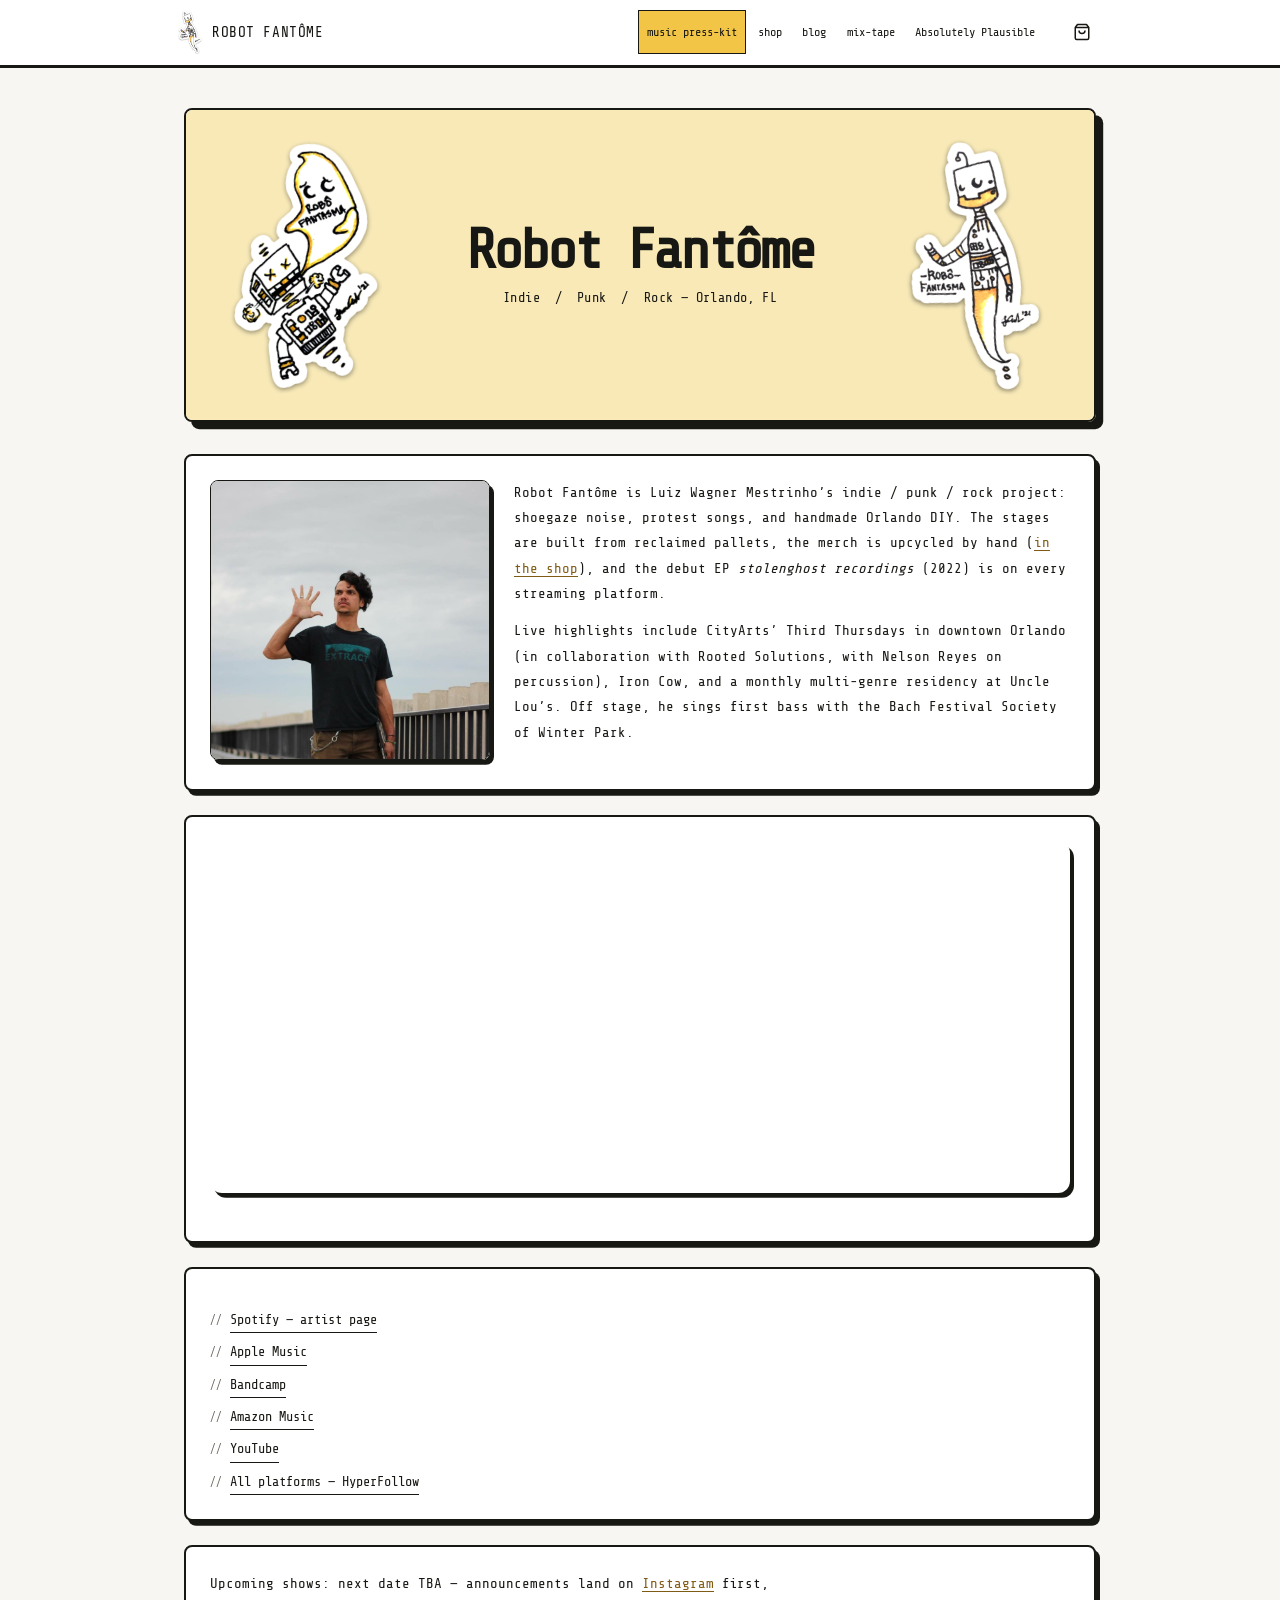
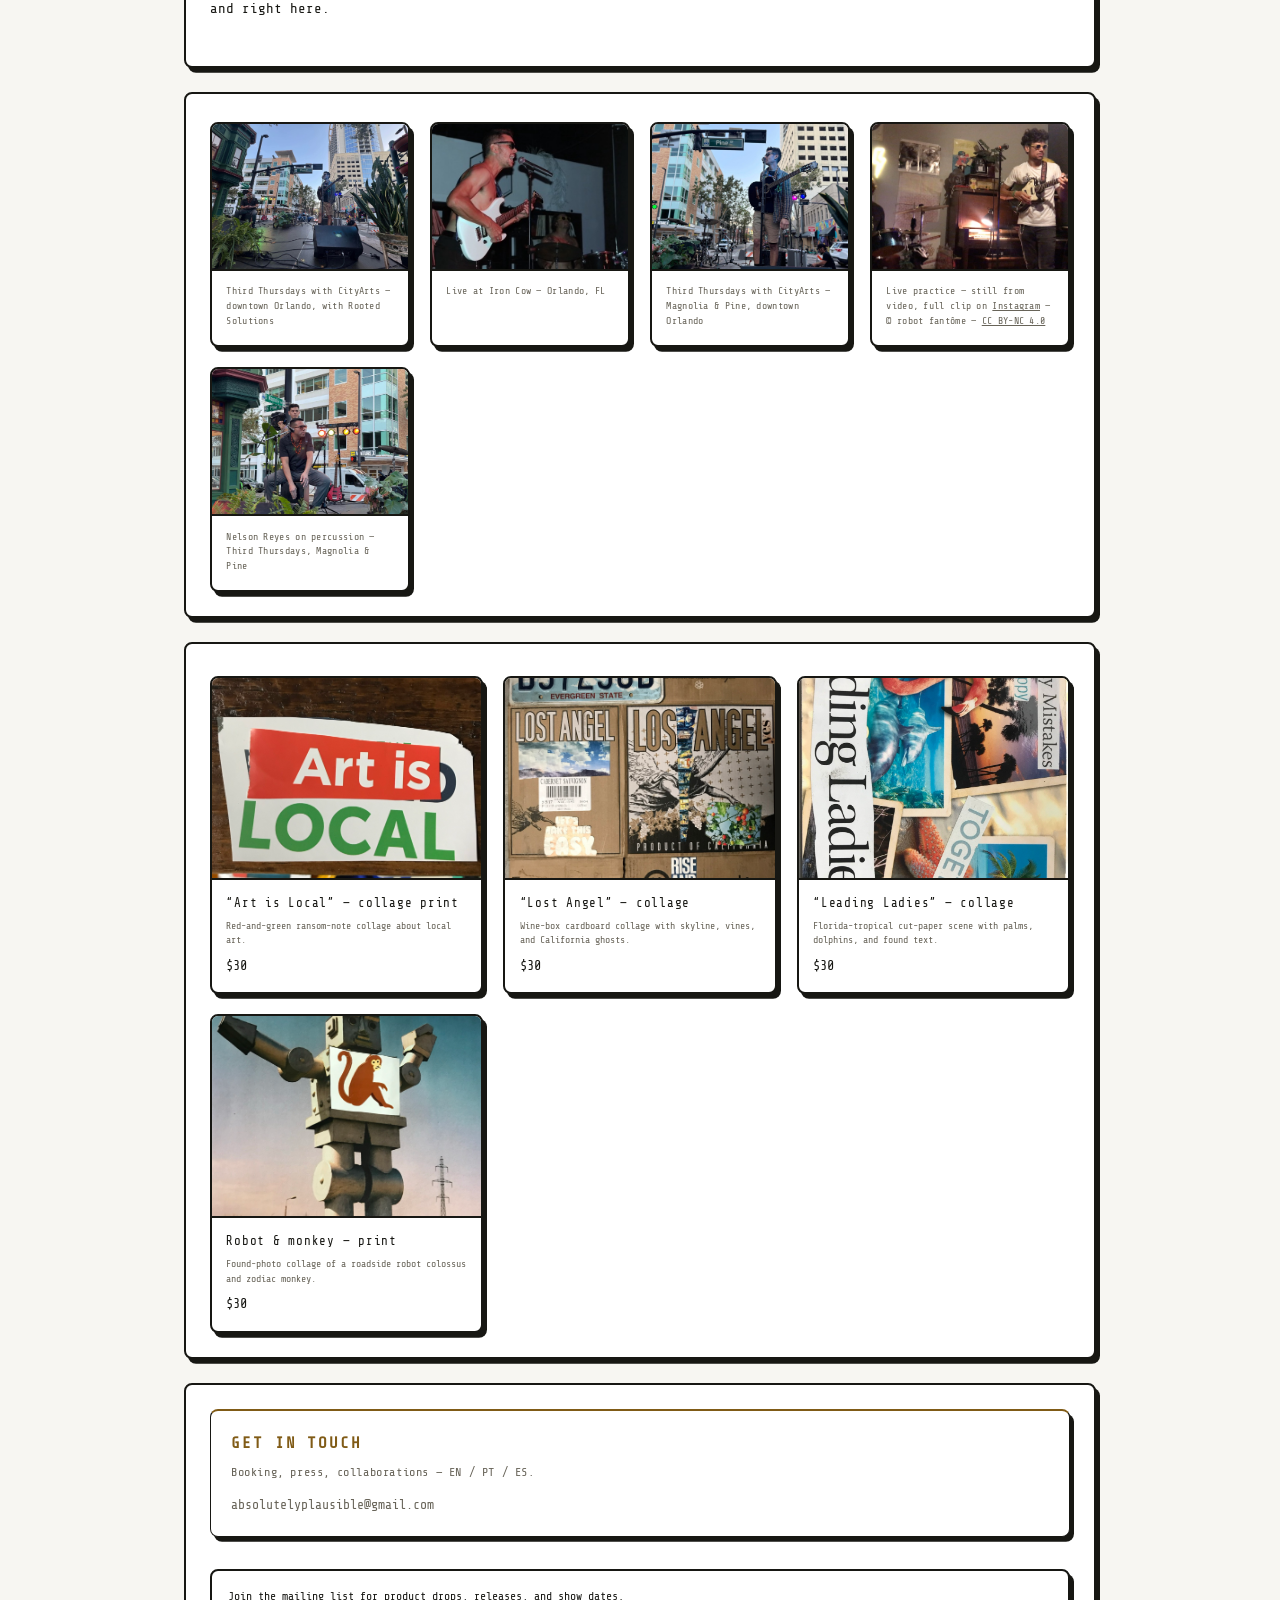
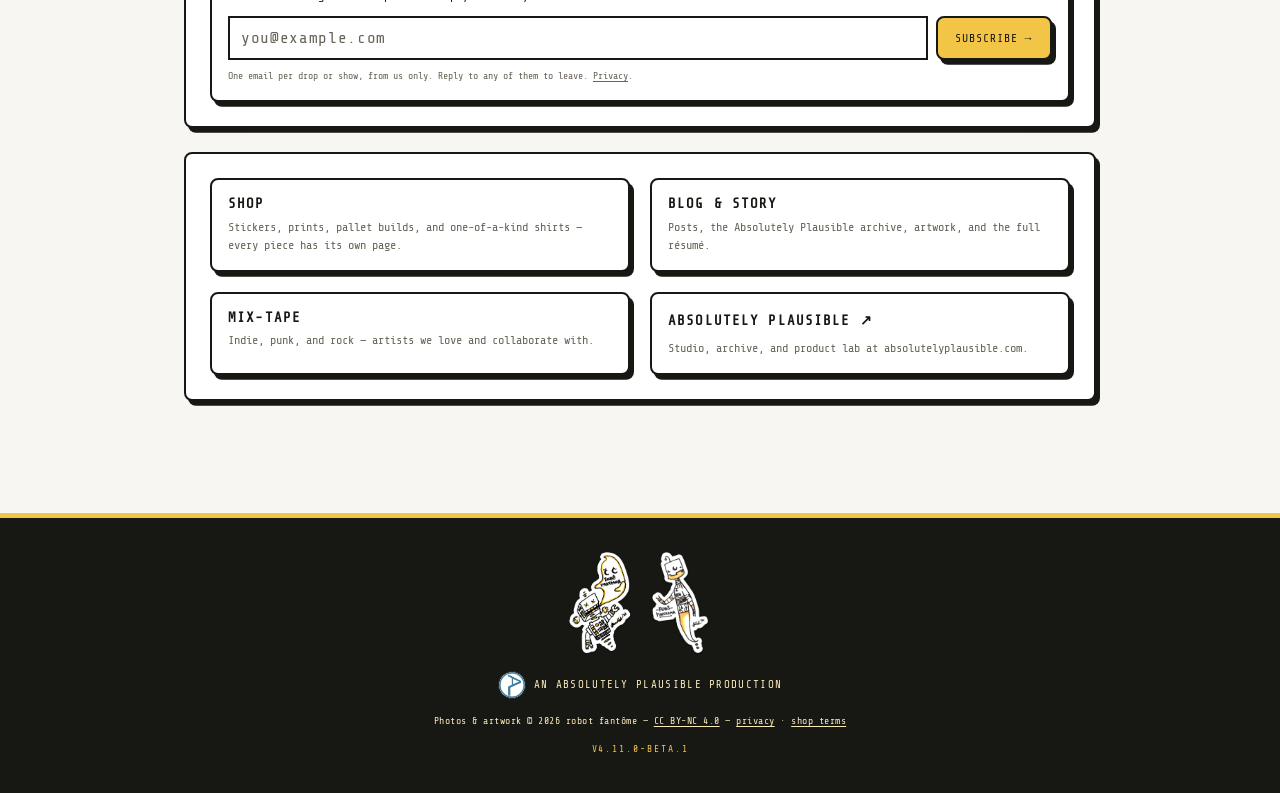
<file: index.html>
<!DOCTYPE html>
<html lang="en">
<head>
  <meta charset="UTF-8" />
  <meta name="viewport" content="width=device-width, initial-scale=1.0" />
  <title>Robot Fantôme — indie / punk / rock from Orlando, FL</title>
  <meta name="description" content="Robot Fantôme — indie / punk / rock from Orlando, FL. Music, open source, community arts. Luiz Wagner Mestrinho — Absolutely Plausible." />
  <meta name="robots" content="index, follow, max-image-preview:large, max-snippet:-1" />
  <link rel="icon" type="image/png" href="assets/favicon.png" />
  <link rel="apple-touch-icon" href="assets/favicon.png" />
  <link rel="canonical" href="https://robotfantome.com/" />
  <meta name="theme-color" content="#f3c547" />
  <meta name="shop-worker-url" content="https://shop-api.robotfantome.com" />
  <meta property="og:type" content="website" />
  <meta property="og:locale" content="en_US" />
  <meta property="og:title" content="Robot Fantôme — indie / punk / rock from Orlando, FL" />
  <meta property="og:description" content="Music, press kit, and a decade of community arts — Robot Fantôme / Absolutely Plausible." />
  <meta property="og:url" content="https://robotfantome.com/" />
  <meta property="og:image" content="https://robotfantome.com/assets/images/live-cityarts-wide.jpg" />
  <meta property="og:image:alt" content="Robot Fantôme live at Third Thursdays in downtown Orlando" />
  <meta property="og:site_name" content="Robot Fantôme" />
  <meta name="twitter:card" content="summary_large_image" />
  <meta name="twitter:site" content="@robotfantome" />
  <meta name="twitter:creator" content="@robotfantome" />
  <meta name="twitter:title" content="Robot Fantôme — indie / punk / rock from Orlando, FL" />
  <meta name="twitter:description" content="Music, press kit, and a decade of community arts — Robot Fantôme / Absolutely Plausible." />
  <meta name="twitter:image" content="https://robotfantome.com/assets/images/live-cityarts-wide.jpg" />
  <meta name="twitter:image:alt" content="Robot Fantôme live at Third Thursdays in downtown Orlando" />
  <link rel="preconnect" href="https://fonts.googleapis.com" />
  <link rel="preconnect" href="https://fonts.gstatic.com" crossorigin />
  <link href="https://fonts.googleapis.com/css2?family=Share+Tech+Mono&display=swap" rel="stylesheet" />
  <link rel="stylesheet" href="css/style.css?v=4.11.0-beta.1" />
  <script type="application/ld+json">
  {
    "@context": "https://schema.org",
    "@type": "MusicGroup",
    "name": "Robot Fantôme",
    "url": "https://robotfantome.com",
    "image": "https://robotfantome.com/assets/images/live-cityarts-wide.jpg",
    "genre": ["Indie Rock", "Punk", "Rock", "Shoegaze"],
    "foundingLocation": {
      "@type": "Place",
      "name": "Orlando, Florida, USA"
    },
    "member": {
      "@type": "Person",
      "name": "Luiz Wagner Mestrinho"
    },
    "album": {
      "@type": "MusicAlbum",
      "name": "stolenghost recordings",
      "datePublished": "2022"
    },
    "email": "absolutelyplausible@gmail.com",
    "sameAs": [
      "https://open.spotify.com/artist/6uwfHXUlZVTCtS0G49cvOB",
      "https://music.apple.com/us/album/stolenghost-recordings-ep/1653719683",
      "https://robofantasma.bandcamp.com/album/final-project-draft",
      "https://www.youtube.com/channel/UClBQN9ES6bWaCM-T_jH4uJA",
      "https://www.instagram.com/absolutelyplausible/",
      "https://www.tiktok.com/@robotfantome",
      "https://twitter.com/robotfantome",
      "https://www.facebook.com/profile.php?id=100086621228211"
    ]
  }
  </script>
</head>
<body>

  <!-- ── Top Nav ─────────────────────────────────────────────── -->
  <!-- chrome:nav:start -->
  <header class="gh-nav">
    <div class="gh-nav-inner">
      <a href="./" class="gh-nav-brand" aria-label="robot fantôme home">
        <img class="gh-nav-logo" src="./assets/images/shop/robot-ghost-standing.png" width="340" height="600" alt="" />
        <span class="gh-nav-brand-text">robot fant&ocirc;me</span>
      </a>

      <nav class="gh-nav-links" aria-label="Primary">
        <a href="./" data-tab="music" class="active" aria-current="page">music press-kit</a>
        <a href="./#shop" data-tab="shop">shop</a>
        <a href="./#blog" data-tab="blog">blog</a>
        <a href="./#mixtape" data-tab="mixtape">mix-tape</a>
        <a href="https://absolutelyplausible.com" target="_blank" rel="noopener" class="gh-nav-external">Absolutely Plausible</a>
      </nav>

      <button class="gh-nav-toggle" aria-label="Toggle navigation" aria-expanded="false">
        <span></span><span></span><span></span>
      </button>
    </div>
  </header>
  <!-- chrome:nav:end -->

  <!-- ── Profile Layout ──────────────────────────────────────── -->
  <div class="gh-layout">

    <!-- ── Left Sidebar ──────────────────────────────────────── -->
    <aside class="gh-sidebar">

      <div class="gh-profile-names">
        <p class="gh-display-name">Luiz Wagner Mestrinho</p>
        <p class="gh-handle">robotfantome</p>
      </div>

      <p class="gh-bio">
        Brazilian-born, Orlando-based musician and trilingual builder.
        Founder of Absolutely Plausible; first bass with the Bach Festival Society.
        Works across music, web tools, community arts, and zero-waste projects.
      </p>

      <ul class="gh-meta">
        <li>
          <svg class="gh-meta-icon" viewBox="0 0 16 16" width="16" height="16" aria-hidden="true"><path fill="currentColor" d="M1.5 14s-.28 0-.363-.042a.5.5 0 0 1-.265-.375C.869 13.52 1 13.438 1 13c0-2.206 3.164-4 7-4s7 1.794 7 4c0 .438.13.52.128.583a.5.5 0 0 1-.265.375c-.083.042-.363.042-.363.042H1.5ZM8 8a3 3 0 1 0 0-6 3 3 0 0 0 0 6Z"/></svg>
          Operations Partner &middot; Developer &middot; AI Builder
        </li>
        <li>
          <svg class="gh-meta-icon" viewBox="0 0 16 16" width="16" height="16" aria-hidden="true"><path fill="currentColor" d="m12.596 11.596-3.535 3.536a1.5 1.5 0 0 1-2.122 0l-3.535-3.536a6.5 6.5 0 1 1 9.192-9.193 6.5 6.5 0 0 1 0 9.193Zm-1.06-8.132v-.001a5 5 0 1 0-7.072 7.072L8 14.07l3.536-3.534a5 5 0 0 0 0-7.072ZM8 9a2 2 0 1 1-.001-3.999A2 2 0 0 1 8 9Z"/></svg>
          Orlando, Florida, USA
        </li>
        <li>
          <svg class="gh-meta-icon" viewBox="0 0 16 16" width="16" height="16" aria-hidden="true"><path fill="currentColor" d="M8 0c4.42 0 8 3.58 8 8a8.013 8.013 0 0 1-5.45 7.59c-.4.08-.55-.17-.55-.38 0-.27.01-1.13.01-2.2 0-.75-.25-1.23-.54-1.48 1.78-.2 3.65-.88 3.65-3.95 0-.88-.31-1.59-.82-2.15.08-.2.36-1.02-.08-2.12 0 0-.67-.22-2.2.82-.64-.18-1.32-.27-2-.27-.68 0-1.36.09-2 .27-1.53-1.03-2.2-.82-2.2-.82-.44 1.1-.16 1.92-.08 2.12-.51.56-.82 1.28-.82 2.15 0 3.06 1.86 3.75 3.64 3.95-.23.2-.44.55-.51 1.07-.46.21-1.61.55-2.33-.66-.15-.24-.6-.83-1.23-.82-.67.01-.27.38.01.53.34.19.73.9.82 1.13.16.45.68 1.31 2.69.94 0 .67.01 1.3.01 1.49 0 .21-.15.45-.55.38A7.995 7.995 0 0 1 0 8c0-4.42 3.58-8 8-8Z"/></svg>
          <a href="https://github.com/wmestrinho" target="_blank" rel="noopener">wmestrinho</a>
        </li>
      </ul>

      <div class="gh-sidebar-section">
        <h2 class="gh-sidebar-title">Social</h2>
        <nav class="social-grid" aria-label="Social media links">
          <a href="https://www.instagram.com/absolutelyplausible/" target="_blank" rel="noopener" aria-label="Instagram">
            <img src="assets/icons/instagram.svg?v=2" alt="Instagram" />
          </a>
          <a href="https://www.tiktok.com/@robotfantome" target="_blank" rel="noopener" aria-label="TikTok">
            <img src="assets/icons/tiktok.svg?v=2" alt="TikTok" />
          </a>
          <a href="https://www.linkedin.com/in/mestrinho/" target="_blank" rel="noopener" aria-label="LinkedIn">
            <img src="assets/icons/linkedin.svg?v=2" alt="LinkedIn" />
          </a>
          <a href="https://twitter.com/robotfantome" target="_blank" rel="noopener" aria-label="Twitter / X">
            <img src="assets/icons/twitter.svg?v=2" alt="X (Twitter)" />
          </a>
          <a href="https://www.facebook.com/profile.php?id=100086621228211" target="_blank" rel="noopener" aria-label="Facebook">
            <img src="assets/icons/facebook.svg?v=2" alt="Facebook" />
          </a>
          <a href="https://www.youtube.com/@robotfantome7404" target="_blank" rel="noopener" aria-label="YouTube">
            <img src="assets/icons/youtube.svg?v=2" alt="YouTube" />
          </a>
          <a href="https://www.pinterest.com/3sareforus" target="_blank" rel="noopener" aria-label="Pinterest">
            <img src="assets/icons/pinterest.svg?v=2" alt="Pinterest" />
          </a>
        </nav>
      </div>

      <div class="gh-sidebar-section">
        <h2 class="gh-sidebar-title">Languages</h2>
        <ul class="gh-lang-list">
          <li><span class="gh-lang-dot" style="background:var(--sticker-gold)"></span>Portuguese &mdash; native</li>
          <li><span class="gh-lang-dot" style="background:var(--accent)"></span>English &mdash; fluent</li>
          <li><span class="gh-lang-dot" style="background:var(--color-text)"></span>Spanish &mdash; fluent</li>
        </ul>
      </div>

    </aside>

    <!-- ── Main Content ─────────────────────────────────────── -->
    <main class="gh-main">

      <!-- ── Panel: Music Press-Kit (home) ───────────────────── -->
      <div class="gh-panel active" id="music">

        <!-- README card -->
        <div class="gh-readme">
          <div class="gh-readme-body">
            <img class="hero-sticker hero-sticker-rising" src="assets/images/shop/robot-ghost-rising.png" width="374" height="600" alt="" decoding="async" />
            <div class="hero-copy">
              <h1 class="hero-title" data-text="Robot Fantôme">Robot Fant&ocirc;me</h1>
              <p class="hero-subtitle">Indie &nbsp;/&nbsp; Punk &nbsp;/&nbsp; Rock <span class="hero-location">&mdash; Orlando, FL</span></p>
            </div>
            <img class="hero-sticker hero-sticker-standing" src="assets/images/shop/robot-ghost-standing.png" width="340" height="600" alt="" decoding="async" />
          </div>
        </div>

        <!-- Bio / EPK -->
        <div class="resume-block">
          <div class="press-bio">
            <a class="gallery-link" href="assets/images/press-profile.jpg" target="_blank" rel="noopener"><img src="assets/images/press-profile.jpg" width="886" height="886" alt="Robot Fantôme press portrait — Luiz Wagner Mestrinho on a bridge, hand raised, overcast sky" class="press-photo-lead" /></a>
            <div class="gh-panel-body">
              <p>
                Robot Fant&ocirc;me is Luiz Wagner Mestrinho&rsquo;s indie / punk / rock project:
                shoegaze noise, protest songs, and handmade Orlando DIY.
                The stages are built from reclaimed pallets, the merch is upcycled by hand
                (<a href="#shop">in the shop</a>), and the debut EP
                <em>stolenghost recordings</em> (2022) is on every streaming platform.
              </p>
              <p>
                Live highlights include CityArts&rsquo; Third Thursdays in downtown Orlando
                (in collaboration with Rooted Solutions, with Nelson Reyes on percussion),
                Iron Cow, and a monthly multi-genre residency at Uncle Lou&rsquo;s.
                Off stage, he sings first bass with the Bach Festival Society of Winter Park.
              </p>
            </div>
          </div>
        </div>

        <!-- stolenghost recordings — EP, 2022 -->
        <div class="resume-block">
          <div class="music-embed">
            <iframe
              src="https://open.spotify.com/embed/album/6MG4umOMqk5bZX51J1pWRG?utm_source=generator"
              width="100%" height="352" frameborder="0"
              allow="autoplay; clipboard-write; encrypted-media; fullscreen; picture-in-picture"
              loading="lazy"
              title="Robot Fantôme — stolenghost recordings on Spotify"></iframe>
          </div>
        </div>

        <!-- Listen everywhere — grouped with the EP above -->
        <div class="resume-block">
          <ul class="opensource-links">
            <li><a href="https://open.spotify.com/artist/6uwfHXUlZVTCtS0G49cvOB" target="_blank" rel="noopener">Spotify &mdash; artist page</a></li>
            <li><a href="https://music.apple.com/us/album/stolenghost-recordings-ep/1653719683" target="_blank" rel="noopener">Apple Music</a></li>
            <li><a href="https://robofantasma.bandcamp.com/album/final-project-draft" target="_blank" rel="noopener">Bandcamp</a></li>
            <li><a href="https://www.amazon.com/gp/product/B0BLVHN4Y7" target="_blank" rel="noopener">Amazon Music</a></li>
            <li><a href="https://www.youtube.com/channel/UClBQN9ES6bWaCM-T_jH4uJA" target="_blank" rel="noopener">YouTube</a></li>
            <li><a href="https://distrokid.com/hyperfollow/robotfantme/stolenghost-recordings" target="_blank" rel="noopener">All platforms &mdash; HyperFollow</a></li>
          </ul>
        </div>

        <div class="resume-block">
          <p class="gh-panel-body">
            Upcoming shows: next date TBA &mdash; announcements land on
            <a href="https://www.instagram.com/absolutelyplausible/" target="_blank" rel="noopener">Instagram</a>
            first, and right here.
          </p>
        </div>

        <!-- Live & community -->
        <div class="resume-block">
          <div class="gallery-grid">
            <figure class="gallery-item">
              <a class="gallery-link" href="assets/images/live-cityarts-wide.jpg" target="_blank" rel="noopener"><img src="assets/images/live-cityarts-wide.jpg" width="1024" height="768" alt="Robot Fantôme and band on the Third Thursdays stage surrounded by plants, downtown Orlando" loading="lazy" decoding="async" class="gallery-image" /></a>
              <figcaption class="gallery-caption">Third Thursdays with CityArts &mdash; downtown Orlando, with Rooted Solutions</figcaption>
            </figure>
            <figure class="gallery-item">
              <a class="gallery-link" href="assets/images/live-iron-cow.jpg" target="_blank" rel="noopener"><img src="assets/images/live-iron-cow.jpg" width="502" height="360" alt="Robot Fantôme singing and playing guitar at Iron Cow, Orlando" loading="lazy" decoding="async" class="gallery-image" /></a>
              <figcaption class="gallery-caption">Live at Iron Cow &mdash; Orlando, FL</figcaption>
            </figure>
            <figure class="gallery-item">
              <a class="gallery-link" href="assets/images/live-cityarts-pine.jpg" target="_blank" rel="noopener"><img src="assets/images/live-cityarts-pine.jpg" width="1024" height="768" alt="Robot Fantôme playing guitar on an outdoor stage under the Pine St sign in downtown Orlando" loading="lazy" decoding="async" class="gallery-image" /></a>
              <figcaption class="gallery-caption">Third Thursdays with CityArts &mdash; Magnolia &amp; Pine, downtown Orlando</figcaption>
            </figure>
            <figure class="gallery-item">
              <a class="gallery-link" href="assets/images/live-practice.jpg" target="_blank" rel="noopener"><img src="assets/images/live-practice.jpg" width="1182" height="665" alt="Robot Fantôme live practice — guitar and drums, neon lightning bolt on the wall" loading="lazy" decoding="async" class="gallery-image" /></a>
              <figcaption class="gallery-caption">
                Live practice &mdash; still from video, full clip on
                <a href="https://www.instagram.com/absolutelyplausible/" target="_blank" rel="noopener">Instagram</a> &mdash;
                &copy; robot fant&ocirc;me &mdash;
                <a href="https://creativecommons.org/licenses/by-nc/4.0/" target="_blank" rel="noopener">CC BY-NC 4.0</a>
              </figcaption>
            </figure>
            <figure class="gallery-item">
              <a class="gallery-link" href="assets/images/live-cityarts-percussion.jpg" target="_blank" rel="noopener"><img src="assets/images/live-cityarts-percussion.jpg" width="1024" height="768" alt="Nelson Reyes playing cajón on the Third Thursdays stage in downtown Orlando" loading="lazy" decoding="async" class="gallery-image" /></a>
              <figcaption class="gallery-caption">Nelson Reyes on percussion &mdash; Third Thursdays, Magnolia &amp; Pine</figcaption>
            </figure>
          </div>
        </div>

        <!-- Shop preview — generated from shop/products.json ("featured": true) -->
        <div class="resume-block">
          <div class="shop-grid">
        <!-- shop:featured:start -->
        <a class="shop-card" href="shop/collage-print-art-is-local.html">
          <img src="assets/images/shop/collage-print-art-is-local.jpg" alt="“Art is Local” — collage print" class="gallery-image" width="800" height="600" loading="lazy" decoding="async" />
          <div class="shop-card-body">
            <span class="shop-card-name">“Art is Local” — collage print</span>
            <span class="shop-card-tagline">Red-and-green ransom-note collage about local art.</span>
            <span class="shop-card-price"><span class="price-now">$30</span></span>
          </div>
        </a>
        <a class="shop-card" href="shop/lost-angel.html">
          <img src="assets/images/shop/lost-angel.jpg" alt="“Lost Angel” — collage" class="gallery-image" width="800" height="600" loading="lazy" decoding="async" />
          <div class="shop-card-body">
            <span class="shop-card-name">“Lost Angel” — collage</span>
            <span class="shop-card-tagline">Wine-box cardboard collage with skyline, vines, and California ghosts.</span>
            <span class="shop-card-price"><span class="price-now">$30</span></span>
          </div>
        </a>
        <a class="shop-card" href="shop/leading-ladies.html">
          <img src="assets/images/shop/leading-ladies.jpg" alt="“Leading Ladies” — collage" class="gallery-image" width="800" height="600" loading="lazy" decoding="async" />
          <div class="shop-card-body">
            <span class="shop-card-name">“Leading Ladies” — collage</span>
            <span class="shop-card-tagline">Florida-tropical cut-paper scene with palms, dolphins, and found text.</span>
            <span class="shop-card-price"><span class="price-now">$30</span></span>
          </div>
        </a>
        <a class="shop-card" href="shop/robot-monkey-statue.html">
          <img src="assets/images/shop/robot-monkey-statue.jpg" alt="Robot &amp; monkey — print" class="gallery-image" width="800" height="600" loading="lazy" decoding="async" />
          <div class="shop-card-body">
            <span class="shop-card-name">Robot &amp; monkey — print</span>
            <span class="shop-card-tagline">Found-photo collage of a roadside robot colossus and zodiac monkey.</span>
            <span class="shop-card-price"><span class="price-now">$30</span></span>
          </div>
        </a>
        <!-- shop:featured:end -->
          </div>
        </div>

        <!-- Booking, press & mailing list -->
        <div class="resume-block">
          <div class="mixtape-featured">
            <h3 class="mixtape-featured-title">Get in touch</h3>
            <p class="mixtape-featured-desc">Booking, press, collaborations &mdash; EN / PT / ES.</p>
            <a href="mailto:absolutelyplausible@gmail.com">absolutelyplausible@gmail.com</a>
          </div>
          <div class="mailing-card" data-subscribe>
            <p class="mailing-pitch">Join the mailing list for product drops, releases, and show dates.</p>
            <form class="mailing-form" action="mailto:absolutelyplausible@gmail.com?subject=subscribe" method="post" novalidate>
              <label class="visually-hidden" for="mailing-email">Email address</label>
              <input class="mailing-input" id="mailing-email" type="email" name="email" placeholder="you@example.com" autocomplete="email" required />
              <input class="mailing-hp" type="text" name="website" tabindex="-1" autocomplete="off" aria-hidden="true" />
              <button class="mailing-cta" type="submit">Subscribe &rarr;</button>
            </form>
            <p class="mailing-msg" role="status" aria-live="polite"></p>
            <p class="mailing-note">One email per drop or show, from us only. Reply to any of them to leave. <a href="privacy.html">Privacy</a>.</p>
          </div>
        </div>

        <!-- Pinned -->
        <div class="resume-block">
          <div class="gh-pinned-grid">

            <button class="gh-pinned-card" data-tab="shop">
              <h3 class="gh-pinned-name">Shop</h3>
              <p class="gh-pinned-desc">Stickers, prints, pallet builds, and one-of-a-kind shirts &mdash; every piece has its own page.</p>
            </button>

            <button class="gh-pinned-card" data-tab="blog">
              <h3 class="gh-pinned-name">Blog &amp; Story</h3>
              <p class="gh-pinned-desc">Posts, the Absolutely Plausible archive, artwork, and the full r&eacute;sum&eacute;.</p>
            </button>

            <button class="gh-pinned-card" data-tab="mixtape">
              <h3 class="gh-pinned-name">Mix-Tape</h3>
              <p class="gh-pinned-desc">Indie, punk, and rock &mdash; artists we love and collaborate with.</p>
            </button>

            <a class="gh-pinned-card" href="https://absolutelyplausible.com" target="_blank" rel="noopener">
              <h3 class="gh-pinned-name">Absolutely Plausible &nearr;</h3>
              <p class="gh-pinned-desc">Studio, archive, and product lab at absolutelyplausible.com.</p>
            </a>

          </div>
        </div>
      </div>

      <!-- ── Panel: Shop ─────────────────────────────────────── -->
      <div class="gh-panel" id="shop">
        <p class="gh-panel-body sticker-intro">
          <span>
          Small runs of stickers, reclaimed-pallet builds, archival collage prints, and
          <em>Second-Hand-made</em> shirts. Each piece has its own page.
          </span>
        </p>
        <div class="shop-grid">
        <!-- shop:cards:start -->
        <a class="shop-card" href="shop/sticker-pack-01.html">
          <span class="sticker-product-pair">
          <img src="assets/images/shop/robot-ghost-rising.png" alt="Robô Fantasma sticker — gold ghost rising from a robot with X eyes" width="374" height="600" loading="lazy" decoding="async" />
          <img src="assets/images/shop/robot-ghost-standing.png" alt="Robô Fantasma sticker — standing robot with a gold ghost tail" width="340" height="600" loading="lazy" decoding="async" />
        </span>
          <div class="shop-card-body">
            <span class="shop-card-name">Robot Fantôme sticker pack</span>
            <span class="shop-card-tagline">Hand-drawn Robô Fantasma die-cut vinyl — slap the ghost on everything.</span>
            <span class="shop-card-price"><span class="price-was">$12</span> <span class="price-now">$7</span> <span class="price-save">&minus;42%</span></span>
          </div>
        </a>
        <a class="shop-card" href="shop/pallet-shoe-cubby.html">
          <img src="assets/images/pallet-shoe-cubby.jpg" alt="Reclaimed pallet shoe cubby" class="gallery-image" width="800" height="600" loading="lazy" decoding="async" />
          <div class="shop-card-body">
            <span class="shop-card-name">Reclaimed pallet shoe cubby</span>
            <span class="shop-card-tagline">Shoe rack hand-built from a single reclaimed pallet.</span>
            <span class="shop-card-price"><span class="price-now">$120</span></span>
          </div>
        </a>
        <a class="shop-card" href="shop/collage-print-art-is-local.html">
          <img src="assets/images/shop/collage-print-art-is-local.jpg" alt="“Art is Local” — collage print" class="gallery-image" width="800" height="600" loading="lazy" decoding="async" />
          <div class="shop-card-body">
            <span class="shop-card-name">“Art is Local” — collage print</span>
            <span class="shop-card-tagline">Red-and-green ransom-note collage about local art.</span>
            <span class="shop-card-price"><span class="price-now">$30</span></span>
          </div>
        </a>
        <a class="shop-card" href="shop/second-hand-made-shirt-nirvana.html">
          <img src="assets/images/shop/second-hand-made-shirt-nirvana.jpg" alt="Second-Hand-made shirt — washed Nirvana" class="gallery-image" width="800" height="600" loading="lazy" decoding="async" />
          <div class="shop-card-body">
            <span class="product-badge">100% Zero-Waste</span>
            <span class="shop-card-name">Second-Hand-made shirt — washed Nirvana</span>
            <span class="shop-card-tagline">Thrifted tee cut, washed, and hand-stencilled into band merch.</span>
            <span class="shop-card-price"><span class="price-was">$45</span> <span class="price-now">$35</span> <span class="price-save">&minus;22%</span></span>
          </div>
        </a>
        <a class="shop-card" href="shop/lost-angel.html">
          <img src="assets/images/shop/lost-angel.jpg" alt="“Lost Angel” — collage" class="gallery-image" width="800" height="600" loading="lazy" decoding="async" />
          <div class="shop-card-body">
            <span class="shop-card-name">“Lost Angel” — collage</span>
            <span class="shop-card-tagline">Wine-box cardboard collage with skyline, vines, and California ghosts.</span>
            <span class="shop-card-price"><span class="price-now">$30</span></span>
          </div>
        </a>
        <a class="shop-card" href="shop/undocumented-will-work.html">
          <img src="assets/images/shop/undocumented-will-work.jpg" alt="“Undocumented — Will Work Over or Under the Table” — collage" class="gallery-image" width="800" height="600" loading="lazy" decoding="async" />
          <div class="shop-card-body">
            <span class="shop-card-name">“Undocumented — Will Work Over or Under the Table” — collage</span>
            <span class="shop-card-tagline">Hand-lettered cardboard satire on immigrant labor and gig work.</span>
            <span class="shop-card-price"><span class="price-now">$30</span></span>
          </div>
        </a>
        <a class="shop-card" href="shop/leading-ladies.html">
          <img src="assets/images/shop/leading-ladies.jpg" alt="“Leading Ladies” — collage" class="gallery-image" width="800" height="600" loading="lazy" decoding="async" />
          <div class="shop-card-body">
            <span class="shop-card-name">“Leading Ladies” — collage</span>
            <span class="shop-card-tagline">Florida-tropical cut-paper scene with palms, dolphins, and found text.</span>
            <span class="shop-card-price"><span class="price-now">$30</span></span>
          </div>
        </a>
        <a class="shop-card" href="shop/disruptive-by-design.html">
          <img src="assets/images/shop/disruptive-by-design.jpg" alt="“Disruptive by Design” — collage" class="gallery-image" width="800" height="600" loading="lazy" decoding="async" />
          <div class="shop-card-body">
            <span class="shop-card-name">“Disruptive by Design” — collage</span>
            <span class="shop-card-tagline">Typographic cut-paper manifesto on raw concrete.</span>
            <span class="shop-card-price"><span class="price-now">$30</span></span>
          </div>
        </a>
        <a class="shop-card" href="shop/robot-monkey-statue.html">
          <img src="assets/images/shop/robot-monkey-statue.jpg" alt="Robot &amp; monkey — print" class="gallery-image" width="800" height="600" loading="lazy" decoding="async" />
          <div class="shop-card-body">
            <span class="shop-card-name">Robot &amp; monkey — print</span>
            <span class="shop-card-tagline">Found-photo collage of a roadside robot colossus and zodiac monkey.</span>
            <span class="shop-card-price"><span class="price-now">$30</span></span>
          </div>
        </a>
        <!-- shop:cards:end -->
        </div>
      </div>

      <!-- ── Panel: Mix-Tape ─────────────────────────────────── -->
      <div class="gh-panel" id="mixtape">
        <p class="gh-panel-body sticker-intro">
          <span>
          Friends and fellow travelers of the Orlando scene and beyond &mdash;
          the artists we love, share stages with, and keep on rotation.
          </span>
        </p>

        <ul class="mixtape-artists">
          <li class="artist-entry">
            <p class="artist-name">Niko Is</p>
            <ul class="artist-links">
              <li><a href="https://kweliclub.com/products/niko-is-juni-ali-the-adventures-of-the-young-viejos-lp" target="_blank" rel="noopener">The Adventures of the Young Viejos LP</a></li>
            </ul>
          </li>
          <li class="artist-entry">
            <p class="artist-name">Jayo</p>
            <ul class="artist-links">
              <li><a href="https://jayomusic.bandcamp.com" target="_blank" rel="noopener">Bandcamp</a></li>
            </ul>
          </li>
          <li class="artist-entry">
            <p class="artist-name">L&rsquo;ocean</p>
            <div class="gallery-grid">
              <figure class="gallery-item">
                <a class="gallery-link" href="assets/images/lucas-locean.jpg" target="_blank" rel="noopener"><img src="assets/images/lucas-locean.jpg" width="768" height="1024" alt="Lucas of L'ocean playing a night session at Sunset Cliffs, San Diego" loading="lazy" decoding="async" class="gallery-image" /></a>
                <figcaption class="gallery-caption">
                  Lucas &mdash; L&rsquo;ocean &times; robot fant&ocirc;me collaboration &mdash; Sunset Cliffs, San Diego, CA
                </figcaption>
              </figure>
            </div>
            <ul class="artist-links">
              <li><a href="https://linktr.ee/loceandance" target="_blank" rel="noopener">Linktree</a></li>
              <li><a href="https://www.instagram.com/loceandance/" target="_blank" rel="noopener">Instagram</a></li>
            </ul>
          </li>
          <li class="artist-entry">
            <p class="artist-name">Laghima</p>
            <ul class="artist-links">
              <li><a href="https://beacons.ai/laghima" target="_blank" rel="noopener">Beacons</a></li>
            </ul>
          </li>
          <li class="artist-entry">
            <p class="artist-name">Henry Daher</p>
            <ul class="artist-links">
              <li><a href="https://www.henrydaher.com" target="_blank" rel="noopener">henrydaher.com</a></li>
            </ul>
          </li>
          <li class="artist-entry">
            <p class="artist-name">Thanks Joey</p>
            <ul class="artist-links">
              <li><a href="https://linktr.ee/itsColours" target="_blank" rel="noopener">Linktree</a></li>
              <li><a href="https://www.instagram.com/thanksjoey/" target="_blank" rel="noopener">Instagram</a></li>
            </ul>
          </li>
          <li class="artist-entry">
            <p class="artist-name">C. Terry</p>
            <ul class="artist-links">
              <li><a href="https://music.apple.com/us/album/loosen-the-screws/1646501091?i=1646501092" target="_blank" rel="noopener">Loosen the Screws &mdash; Apple Music</a></li>
            </ul>
          </li>
        </ul>
      </div>

      <!-- ── Panel: Blog ─────────────────────────────────────── -->
      <div class="gh-panel" id="blog">
        <p class="gh-panel-body sticker-intro">
          <span>
          Build logs, show recaps, release notes, the Absolutely Plausible archive,
          volunteer work, and the long work history.
          </span>
        </p>

        <div class="blog-list">

          <article class="blog-post">
            <div class="blog-post-meta">
              <time datetime="2026-06-11">2026 / Jun 11</time>
              <span class="blog-post-tags">#opensource #links</span>
            </div>
            <h3 class="blog-post-title">Open-source tools worth sharing</h3>
            <div class="blog-post-body">
              <p>
                Useful tools and references from the builder side of Robot Fant&ocirc;me / AP.
              </p>
              <ul class="opensource-links">
                <li><a href="https://remix-project.org" target="_blank" rel="noopener">Remix IDE &mdash; Ethereum smart contract development</a></li>
                <li><a href="https://web3js.readthedocs.io/en/1.0/" target="_blank" rel="noopener">Web3.js &mdash; Ethereum JavaScript API</a></li>
                <li><a href="https://docs.ethers.io/" target="_blank" rel="noopener">Ethers.js &mdash; Ethereum library and wallet</a></li>
                <li><a href="https://www.earthdatascience.org" target="_blank" rel="noopener">Earth Data Science &mdash; open learning resources</a></li>
              </ul>
            </div>
          </article>

          <article class="blog-post">
            <div class="blog-post-meta">
              <time datetime="2026-06-11">2026 / Jun 11</time>
              <span class="blog-post-tags">#sustainability #climate</span>
            </div>
            <h3 class="blog-post-title">Sustainability reading list</h3>
            <div class="blog-post-body">
              <p>
                A compact reading shelf for zero-waste, climate, and circular-design work.
              </p>
              <ul class="sustainability-links">
                <li><a href="https://image.info.globalalumni.org/lib/fe28117371640475721276/m/1/0ea0cadf-f2d9-42fe-9d8d-42302d2a7b3f.pdf" target="_blank" rel="noopener">MIT Sustainability Course &rarr;</a></li>
                <li><a href="https://sumauma.com" target="_blank" rel="noopener">Suma&uacute;ma &mdash; Climate journalism from the Amazon &rarr;</a></li>
              </ul>
            </div>
          </article>

        </div>

        <!-- ── Absolutely Plausible (merged from its tab) ──── -->
        <div class="ap-layout">
          <div>
            <img
              src="assets/images/ap-logo.png" width="707" height="706"
              alt="Absolutely Plausible logo"
              class="ap-logo"
            />
          </div>
          <div>
            <p class="ap-est">Creative collective roots: 2008 &mdash; Formally incorporated: July 2014</p>
            <p class="gh-panel-body">
              The studio behind the web work, AI tooling, consulting, products, events,
              and open-source experiments.
              Official site: <a href="https://absolutelyplausible.com" target="_blank" rel="noopener">absolutelyplausible.com &nearr;</a>
            </p>
          </div>
        </div>

        <!-- Gallery: Artwork -->
        <div class="resume-block">
          <div class="gallery-grid">
            <figure class="gallery-item">
              <a class="gallery-link" href="assets/images/wags-bridge.jpg" target="_blank" rel="noopener"><img src="assets/images/wags-bridge.jpg" width="1200" height="1200" alt="Collage — giant robot statue with a monkey sign on its chest, power lines behind" loading="lazy" decoding="async" class="gallery-image" /></a>
              <figcaption class="gallery-caption">
                Robot &amp; Monkey collage &copy; by robot fant&ocirc;me &mdash;
                <a href="https://creativecommons.org/licenses/by-nc/4.0/" target="_blank" rel="noopener">CC BY-NC 4.0</a>
                &mdash; <a href="shop/robot-monkey-statue.html">print in the shop &rarr;</a>
              </figcaption>
            </figure>
            <figure class="gallery-item">
              <a class="gallery-link" href="assets/images/community-letter-collage.jpg" target="_blank" rel="noopener"><img src="assets/images/community-letter-collage.jpg" width="1037" height="692" alt="Community Letter Collage" loading="lazy" decoding="async" class="gallery-image" /></a>
              <figcaption class="gallery-caption">
                Community Letter Collage &copy; 2017 by robot fant&ocirc;me &mdash;
                <a href="https://creativecommons.org/licenses/by-nc/4.0/" target="_blank" rel="noopener">CC BY-NC 4.0</a>
              </figcaption>
            </figure>
            <figure class="gallery-item">
              <a class="gallery-link" href="assets/images/art-is-local.jpg" target="_blank" rel="noopener"><img src="assets/images/art-is-local.jpg" width="605" height="605" alt="Art is LOCAL" loading="lazy" decoding="async" class="gallery-image" /></a>
              <figcaption class="gallery-caption">
                Art is LOCAL &copy; 2017 by robot fant&ocirc;me &mdash;
                <a href="https://creativecommons.org/licenses/by-nc/4.0/" target="_blank" rel="noopener">CC BY-NC 4.0</a>
                &mdash; <a href="shop/collage-print-art-is-local.html">print in the shop &rarr;</a>
              </figcaption>
            </figure>
            <figure class="gallery-item">
              <a class="gallery-link" href="assets/images/abstract-ceu-azul.jpg" target="_blank" rel="noopener"><img src="assets/images/abstract-ceu-azul.jpg" width="1490" height="1490" alt="Céu Azul — abstract painting" loading="lazy" decoding="async" class="gallery-image" /></a>
              <figcaption class="gallery-caption">
                C&eacute;u Azul &copy; 2017 by robot fant&ocirc;me &mdash;
                <a href="https://creativecommons.org/licenses/by-nc/4.0/" target="_blank" rel="noopener">CC BY-NC 4.0</a>
              </figcaption>
            </figure>
            <figure class="gallery-item">
              <a class="gallery-link" href="assets/images/collage-challenges.jpg" target="_blank" rel="noopener"><img src="assets/images/collage-challenges.jpg" width="1891" height="1672" alt="Collage — Challenges" loading="lazy" decoding="async" class="gallery-image" /></a>
              <figcaption class="gallery-caption">
                Challenges &copy; 2017 by robot fant&ocirc;me &mdash;
                <a href="https://creativecommons.org/licenses/by-nc/4.0/" target="_blank" rel="noopener">CC BY-NC 4.0</a>
              </figcaption>
            </figure>
          </div>
        </div>

        <!-- Gallery: Projects -->
        <div class="resume-block">
          <div class="gallery-grid">
            <figure class="gallery-item">
              <a class="gallery-link" href="assets/images/pallet-shoe-cubby.jpg" target="_blank" rel="noopener"><img src="assets/images/pallet-shoe-cubby.jpg" width="960" height="960" alt="Shoe cubby built from a reclaimed wood pallet" loading="lazy" decoding="async" class="gallery-image" /></a>
              <figcaption class="gallery-caption">Pallet shoe cubby &mdash; reclaimed-wood build &mdash; <a href="shop/pallet-shoe-cubby.html">in the shop &rarr;</a></figcaption>
            </figure>
          </div>
        </div>

        <!-- Gallery: Events — documented landmarks, one Instagram post each -->
        <div class="resume-block">
          <p class="gh-panel-body">
            Nine years of documented landmarks &mdash; recycled-pallet stages, multi-genre nights,
            immigrant-rights actions, earthship workshops, and zero-waste art. Each one a real Instagram post.
          </p>
          <ul class="timeline">

            <li class="timeline-entry">
              <div class="timeline-header">
                <span class="timeline-company">Octagonal Pallet Stage</span>
                <span class="timeline-location">Henao Center, Orlando</span>
              </div>
              <div class="timeline-dates">2017 / Mar &middot; <a href="https://www.instagram.com/p/BRMHK3vAPOV/" target="_blank" rel="noopener">View on Instagram &rarr;</a></div>
              <ul class="timeline-bullets">
                <li>Octagonal stage built for the #coloursbeatsvibes event.</li>
                <li>With @thanksjoey, @secret.halsi, @henaocenter</li>
              </ul>
            </li>

            <li class="timeline-entry">
              <div class="timeline-header">
                <span class="timeline-company">Pallet Stage Build</span>
                <span class="timeline-location">Henao Center, Orlando</span>
              </div>
              <div class="timeline-dates">2017 / Apr &middot; <a href="https://www.instagram.com/p/BSwGyPElE1K/" target="_blank" rel="noopener">View on Instagram &rarr;</a></div>
              <ul class="timeline-bullets">
                <li>Pallet stage construction, the day before the show. #palletstage #upcycle</li>
              </ul>
            </li>

            <li class="timeline-entry">
              <div class="timeline-header">
                <span class="timeline-company">Multi-Genre Night</span>
                <span class="timeline-location">Uncle Lou&rsquo;s, Orlando</span>
              </div>
              <div class="timeline-dates">2017 / Aug &middot; <a href="https://www.instagram.com/p/BX89b0Xlh5K/" target="_blank" rel="noopener">View on Instagram &rarr;</a></div>
              <ul class="timeline-bullets">
                <li>First multi-genre night at Uncle Lou&rsquo;s Entertainment Hall &mdash; <em>Community &middot; Music &middot; Arts &middot; Technology &middot; Embrace.</em></li>
                <li>With Rob&ocirc; Fantasma, Kayo the Kid, Broad-Way &amp; KJ the Plug</li>
              </ul>
            </li>

            <li class="timeline-entry">
              <div class="timeline-header">
                <span class="timeline-company">Uncle Lou&rsquo;s Residency</span>
                <span class="timeline-location">Orlando</span>
              </div>
              <div class="timeline-dates">2017 / Oct &middot; <a href="https://www.instagram.com/p/BaaCi8BHPgl/" target="_blank" rel="noopener">View on Instagram &rarr;</a></div>
              <ul class="timeline-bullets">
                <li>The monthly cadence at Uncle Lou&rsquo;s continues. #disrupt #local #live</li>
              </ul>
            </li>

            <li class="timeline-entry">
              <div class="timeline-header">
                <span class="timeline-company">DREAM Act Takeover</span>
                <span class="timeline-location">Washington, DC</span>
              </div>
              <div class="timeline-dates">2017 / Dec &middot; <a href="https://www.instagram.com/p/Bc7r5JrH5Lm/" target="_blank" rel="noopener">View on Instagram &rarr;</a></div>
              <ul class="timeline-bullets">
                <li>DREAM Act takeover at the Longworth House Office Building. #dreamactnow</li>
                <li>With @unitedwedream</li>
              </ul>
            </li>

            <li class="timeline-entry">
              <div class="timeline-header">
                <span class="timeline-company">Zora Neale Hurston Festival</span>
                <span class="timeline-location">Eatonville, FL</span>
              </div>
              <div class="timeline-dates">2018 / Jan &middot; <a href="https://www.instagram.com/p/Bea1V6lnbeq/" target="_blank" rel="noopener">View on Instagram &rarr;</a></div>
              <ul class="timeline-bullets">
                <li>First paid artist gig &mdash; the Zora Neale Hurston Festival of the Arts and Humanities, funded by a United Arts of Central Florida grant.</li>
              </ul>
            </li>

            <li class="timeline-entry">
              <div class="timeline-header">
                <span class="timeline-company">Earthship Workshop</span>
                <span class="timeline-location">Florida</span>
              </div>
              <div class="timeline-dates">2018 / Jun &middot; <a href="https://www.instagram.com/p/Bj49oAzAe8H/" target="_blank" rel="noopener">View on Instagram &rarr;</a></div>
              <ul class="timeline-bullets">
                <li>Earthship volunteer workshop with Pangea Builders &mdash; recycled-material, self-sufficient buildings.</li>
              </ul>
            </li>

            <li class="timeline-entry">
              <div class="timeline-header">
                <span class="timeline-company">Retrospect Now</span>
                <span class="timeline-location">Ace Cafe, Orlando</span>
              </div>
              <div class="timeline-dates">2018 / Oct &middot; <a href="https://www.instagram.com/p/BpLo3L_A6NK/" target="_blank" rel="noopener">View on Instagram &rarr;</a></div>
              <ul class="timeline-bullets">
                <li>&ldquo;Retrospect Now&rdquo; at Ace Cafe Orlando &mdash; a pack of underdogs.</li>
                <li>With @pabloadan, @karpenterrose, @stemberger.flowers, @selfismo</li>
              </ul>
            </li>

            <li class="timeline-entry">
              <div class="timeline-header">
                <span class="timeline-company">Retrospect Now &mdash; Recap</span>
                <span class="timeline-location">Orlando</span>
              </div>
              <div class="timeline-dates">2018 / Oct &middot; <a href="https://www.instagram.com/p/BpUj-YDAuS5/" target="_blank" rel="noopener">View on Instagram &rarr;</a></div>
              <ul class="timeline-bullets">
                <li>Event recap &mdash; <em>&ldquo;If I have seen further, it is by standing on the shoulders of giants.&rdquo;</em></li>
              </ul>
            </li>

            <li class="timeline-entry">
              <div class="timeline-header">
                <span class="timeline-company">Pallet Magnetic Calendar</span>
                <span class="timeline-location">Downtown Orlando</span>
              </div>
              <div class="timeline-dates">2019 / Mar &middot; <a href="https://www.instagram.com/p/BuiL6NBAPAG/" target="_blank" rel="noopener">View on Instagram &rarr;</a></div>
              <ul class="timeline-bullets">
                <li>Pallet dry-erase magnetic calendar &mdash; coined #psychorecycle.</li>
              </ul>
            </li>

            <li class="timeline-entry">
              <div class="timeline-header">
                <span class="timeline-company">Rob&ocirc; Fantasma &mdash; &ldquo;Doctor&rdquo;</span>
                <span class="timeline-location">SoundCloud</span>
              </div>
              <div class="timeline-dates">2019 / Apr &middot; <a href="https://www.instagram.com/p/BwU2hfeAY8_/" target="_blank" rel="noopener">View on Instagram &rarr;</a></div>
              <ul class="timeline-bullets">
                <li>Rob&ocirc; Fantasma single &ldquo;Doctor&rdquo; released &mdash; a shoegaze protest song. #protestsong</li>
              </ul>
            </li>

            <li class="timeline-entry">
              <div class="timeline-header">
                <span class="timeline-company">First AP Vinyl Stickers</span>
                <span class="timeline-location">Orlando</span>
              </div>
              <div class="timeline-dates">2019 / Apr &middot; <a href="https://www.instagram.com/p/BwZ-eo7gqwu/" target="_blank" rel="noopener">View on Instagram &rarr;</a></div>
              <ul class="timeline-bullets">
                <li>First Absolutely Plausible vinyl stickers &mdash; <em>&ldquo;Grab &rsquo;em by the roots!&rdquo;</em> Logo art by Eric Zambon.</li>
                <li>With @ericzambon, @dustinchiara, @sirspeedyorlando</li>
              </ul>
            </li>

            <li class="timeline-entry">
              <div class="timeline-header">
                <span class="timeline-company">Zero-Waste Collage</span>
                <span class="timeline-location">Orlando</span>
              </div>
              <div class="timeline-dates">2020 / Jul &middot; <a href="https://www.instagram.com/p/CC1kPkCB1-Q/" target="_blank" rel="noopener">View on Instagram &rarr;</a></div>
              <ul class="timeline-bullets">
                <li>Zero-waste collage art, made during the pandemic. #artislocal #recycledart</li>
              </ul>
            </li>

            <li class="timeline-entry">
              <div class="timeline-header">
                <span class="timeline-company">Upcycled Merch</span>
                <span class="timeline-location">Orlando</span>
              </div>
              <div class="timeline-dates">2021 / Aug &middot; <a href="https://www.instagram.com/p/CSpg5yxrY-y/" target="_blank" rel="noopener">View on Instagram &rarr;</a></div>
              <ul class="timeline-bullets">
                <li>Francis draws Rob&ocirc; Fantasma stickers and upcycled shirts. #upcycledclothing</li>
                <li>With @francycharms</li>
              </ul>
            </li>

            <li class="timeline-entry">
              <div class="timeline-header">
                <span class="timeline-company">DJ Pallet Table</span>
                <span class="timeline-location">Commission Beer Chamber, Orlando</span>
              </div>
              <div class="timeline-dates">2026 / Jul</div>
              <ul class="timeline-bullets">
                <li>DJ Pallet Table for the Commission Beer Chamber, first week of July &mdash; nine years after the first pallet stage. Same material, same hands.</li>
                <li>With Benny &amp; Juni Ali</li>
              </ul>
            </li>

          </ul>
        </div>

        <!-- ── Volunteer (merged from its tab) ───────────────── -->


        <div class="resume-block">
          <ul class="timeline">

            <li class="timeline-entry">
              <div class="timeline-header">
                <span class="timeline-company">
                  <a href="https://www.bachfestivalflorida.org" target="_blank" rel="noopener">Bach Festival Society of Winter Park</a>
                </span>
                <span class="timeline-location">Arts &amp; Culture</span>
              </div>
              <div class="timeline-role">Musician</div>
              <div class="timeline-dates">Aug 2017 &mdash; Present</div>
              <ul class="timeline-bullets">
                <li>Performing and regularly rehearsing as first Bass</li>
              </ul>
            </li>

            <li class="timeline-entry">
              <div class="timeline-header">
                <span class="timeline-company">
                  <a href="https://www.bachfestivalflorida.org" target="_blank" rel="noopener">Bach Festival Society of Winter Park</a>
                </span>
                <span class="timeline-location">Arts &amp; Culture</span>
              </div>
              <div class="timeline-role">Usher</div>
              <div class="timeline-dates">Apr 2020 &mdash; Present</div>
              <ul class="timeline-bullets">
                <li>Welcoming guests and guiding them to their seats with professional, state-of-the-art service</li>
              </ul>
            </li>

            <li class="timeline-entry">
              <div class="timeline-header">
                <span class="timeline-company">Southeast Vipassana Center, Dhamma Patapa</span>
                <span class="timeline-location">Health</span>
              </div>
              <div class="timeline-role">Server</div>
              <div class="timeline-dates">Apr 2022 &mdash; 10-day course</div>
              <ul class="timeline-bullets">
                <li>Kitchen volunteer: daily task leadership, waste sorting, recycling and compost logistics</li>
              </ul>
            </li>

            <li class="timeline-entry">
              <div class="timeline-header">
                <span class="timeline-company">
                  <a href="https://www.btnwildlife.org" target="_blank" rel="noopener">Back to Nature Wildlife Refuge</a>
                </span>
                <span class="timeline-location">Animal Welfare</span>
              </div>
              <div class="timeline-role">Clinic Assistant</div>
              <div class="timeline-dates">Apr 2021 &mdash; Sep 2021</div>
              <ul class="timeline-bullets">
                <li>Property maintenance, animal rescue intake, resident daily nutrition, donation intake and pick-up</li>
              </ul>
            </li>

            <li class="timeline-entry">
              <div class="timeline-header">
                <span class="timeline-company">Pathlight HOME</span>
                <span class="timeline-location">Social Services</span>
              </div>
              <div class="timeline-role">Teacher Assistant</div>
              <div class="timeline-dates">Jan 2018 &mdash; Jul 2019</div>
              <ul class="timeline-bullets">
                <li>Class setup, student coordination, hands-on activities, safe environment maintenance</li>
              </ul>
            </li>

            <li class="timeline-entry">
              <div class="timeline-header">
                <span class="timeline-company">
                  <a href="https://timucua.com" target="_blank" rel="noopener">Timucua Center for the Arts</a>
                </span>
                <span class="timeline-location">Arts &amp; Culture</span>
              </div>
              <div class="timeline-role">Volunteer</div>
              <div class="timeline-dates">Ongoing &mdash; <a href="https://timucua.com/volunteer/" target="_blank" rel="noopener">volunteer here &rarr;</a></div>
            </li>

          </ul>
        </div>

        <!-- ── About / résumé (merged from its tab) ──────────── -->


        <div class="resume-block">
          <ul class="timeline">

            <li class="timeline-entry">
              <div class="timeline-header">
                <span class="timeline-company">AdventHealth</span>
                <span class="timeline-location">Orlando, FL &middot; On-site</span>
              </div>
              <div class="timeline-role">Marketing Consumer Experience Specialist</div>
              <div class="timeline-dates">Mar 2023 &mdash; Oct 2023</div>
              <ul class="timeline-bullets">
                <li>Trilingual patient-facing communications</li>
                <li>Enterprise software, receptionist operations, team coordination</li>
              </ul>
            </li>

            <li class="timeline-entry">
              <div class="timeline-header">
                <span class="timeline-company">City Catt</span>
                <span class="timeline-location">United States &middot; Remote</span>
              </div>
              <div class="timeline-role">Developer Advocate &mdash; Internship</div>
              <div class="timeline-dates">Jan 2021 &mdash; Present</div>
              <ul class="timeline-bullets">
                <li>JavaScript, AngularJS, IT hardware support and technical documentation</li>
              </ul>
            </li>

            <li class="timeline-entry">
              <div class="timeline-header">
                <span class="timeline-company">Premier Events</span>
                <span class="timeline-location">Orlando, FL &middot; On-site</span>
              </div>
              <div class="timeline-role">Bartender &mdash; Seasonal</div>
              <div class="timeline-dates">Jan 2021 &mdash; Present</div>
              <ul class="timeline-bullets">
                <li>Event service, public-facing hospitality, multilingual customer relations</li>
              </ul>
            </li>

            <li class="timeline-entry">
              <div class="timeline-header">
                <span class="timeline-company">Law Office of John Jordan</span>
                <span class="timeline-location">Orlando, FL &middot; Hybrid</span>
              </div>
              <div class="timeline-role">IT Support Specialist</div>
              <div class="timeline-dates">Mar 2020 &mdash; Jul 2022</div>
              <ul class="timeline-bullets">
                <li>IT service management, hardware troubleshooting, case management systems</li>
                <li>Court appearances in-person and remote; legal document management &amp; family law support</li>
              </ul>
            </li>

            <li class="timeline-entry">
              <div class="timeline-header">
                <span class="timeline-company">PCJ / Parazinho Chassis Jig</span>
                <span class="timeline-location">USA &middot; Contract</span>
              </div>
              <div class="timeline-role">Traveling Mechanic / Developer</div>
              <div class="timeline-dates">2022 &mdash; 2026</div>
              <ul class="timeline-bullets">
                <li>80+ events/year, 22+ tracks coast-to-coast across the US karting circuit</li>
                <li>Built hackFatura — zero-cost field management app in a single AI session</li>
              </ul>
            </li>

            <li class="timeline-entry">
              <div class="timeline-header">
                <span class="timeline-company">Absolutely Plausible</span>
                <span class="timeline-location">Orlando, FL &middot; On-site</span>
              </div>
              <div class="timeline-role">Founder &mdash; Self-Employed</div>
              <div class="timeline-dates">Jul 2014 &mdash; Present</div>
              <ul class="timeline-bullets">
                <li>Independent studio for web, AI tooling, events, and zero-waste art</li>
              </ul>
            </li>

            <li class="timeline-entry">
              <div class="timeline-header">
                <span class="timeline-company">Se&ntilde;or Frog&rsquo;s at International</span>
                <span class="timeline-location">Orlando, FL &middot; On-site</span>
              </div>
              <div class="timeline-role">Customer Service</div>
              <div class="timeline-dates">Mar 2014 &mdash; Nov 2016</div>
              <ul class="timeline-bullets">
                <li>Shuttle driver &amp; local guide for 10&ndash;15 international guests daily</li>
              </ul>
            </li>

            <li class="timeline-entry">
              <div class="timeline-header">
                <span class="timeline-company">Clarion Hotel Universal</span>
                <span class="timeline-location">Orlando, FL &middot; On-site</span>
              </div>
              <div class="timeline-role">Front Desk Manager</div>
              <div class="timeline-dates">Aug 2010 &mdash; Sep 2013</div>
              <ul class="timeline-bullets">
                <li>Hotel management, guest relations, IT hardware support &amp; technical troubleshooting</li>
              </ul>
            </li>

            <li class="timeline-entry">
              <div class="timeline-header">
                <span class="timeline-company">Best Western Lake Buena Vista</span>
                <span class="timeline-location">Orlando, FL &middot; On-site</span>
              </div>
              <div class="timeline-role">Valet &mdash; Part-time</div>
              <div class="timeline-dates">Jul 2007 &mdash; Aug 2008</div>
              <ul class="timeline-bullets">
                <li>Guest services, sales, multilingual customer relations</li>
              </ul>
            </li>

            <li class="timeline-entry">
              <div class="timeline-header">
                <span class="timeline-company">Baymont Inn &amp; Suites Orlando</span>
                <span class="timeline-location">Orlando, FL &middot; On-site</span>
              </div>
              <div class="timeline-role">Front Desk Receptionist &mdash; Part-time</div>
              <div class="timeline-dates">Aug 2006 &mdash; Feb 2007</div>
              <ul class="timeline-bullets">
                <li>Reservations, guest services, technical support, multilingual communications</li>
              </ul>
            </li>

            <li class="timeline-entry">
              <div class="timeline-header">
                <span class="timeline-company">Wyndham Orlando Resort International Drive</span>
                <span class="timeline-location">Orlando, FL &middot; On-site</span>
              </div>
              <div class="timeline-role">Concierge &mdash; Part-time</div>
              <div class="timeline-dates">Jan 2006 &mdash; Jul 2006</div>
              <ul class="timeline-bullets">
                <li>Guest experience, local knowledge, multilingual concierge services</li>
              </ul>
            </li>

            <li class="timeline-entry">
              <div class="timeline-header">
                <span class="timeline-company">Orlando Marriott</span>
                <span class="timeline-location">Orlando, FL &middot; On-site</span>
              </div>
              <div class="timeline-role">Bellperson &mdash; Seasonal</div>
              <div class="timeline-dates">Jun 2005 &mdash; Aug 2005</div>
              <ul class="timeline-bullets">
                <li>Hospitality, guest services, trilingual communications</li>
              </ul>
            </li>

          </ul>
        </div>

        <div class="resume-block">
          <ul class="timeline">

            <li class="timeline-entry">
              <div class="timeline-header">
                <span class="timeline-company">Purdue Global</span>
              </div>
              <div class="timeline-role">Associate of Science &mdash; Information Technology</div>
              <div class="timeline-dates">Jun 2023 &mdash; Jun 2025</div>
            </li>

            <li class="timeline-entry">
              <div class="timeline-header">
                <span class="timeline-company">Pathlight Kitchen</span>
              </div>
              <div class="timeline-role">Culinary Arts Certificate &mdash; Chef Training</div>
              <div class="timeline-dates">Jan 2018 &mdash; Dec 2019</div>
              <ul class="timeline-bullets">
                <li>Teacher Assistant &middot; Community Volunteer</li>
                <li>Two certificates of completion from Grand Avenue Economic Community Development Corp. &mdash; Pathlight Kitchen</li>
              </ul>
              <div class="gallery-grid certificate-grid">
                <figure class="gallery-item">
                  <a class="gallery-link" href="assets/images/certificate-pathlight-culinary-2018.jpg" target="_blank" rel="noopener"><img src="assets/images/certificate-pathlight-culinary-2018.jpg" width="1400" height="1087" alt="Certificate of Completion — Pathlight Kitchen Culinary Program, awarded to Luiz Mestrinho, Orlando, September 20, 2018" loading="lazy" decoding="async" class="gallery-image" /></a>
                  <figcaption class="gallery-caption">
                    Pathlight Kitchen Culinary Program &mdash; Certificate of Completion, Sep 20, 2018 &mdash;
                    <a href="assets/docs/pathlight-kitchen-culinary-program-certificate-2018.pdf" target="_blank" rel="noopener">PDF</a>
                  </figcaption>
                </figure>
                <figure class="gallery-item">
                  <a class="gallery-link" href="assets/images/certificate-pathlight-dining-service-2018.jpg" target="_blank" rel="noopener"><img src="assets/images/certificate-pathlight-dining-service-2018.jpg" width="1400" height="1092" alt="Certificate of Completion — Pathlight Kitchen Dining Room &amp; Service Skills Program, awarded to Luiz Wagner, Orlando, April 27, 2018" loading="lazy" decoding="async" class="gallery-image" /></a>
                  <figcaption class="gallery-caption">
                    Pathlight Kitchen Dining Room &amp; Service Skills Program &mdash; Certificate of Completion, Apr 27, 2018 &mdash;
                    <a href="assets/docs/pathlight-kitchen-dining-service-certificate-2018.pdf" target="_blank" rel="noopener">PDF</a>
                  </figcaption>
                </figure>
              </div>
            </li>

            <li class="timeline-entry">
              <div class="timeline-header">
                <span class="timeline-company">The Iron Yard</span>
                <span class="timeline-location">Orlando, FL</span>
              </div>
              <div class="timeline-role">Back-End Development &mdash; Engineering Degree</div>
              <div class="timeline-dates">Jan 2017 &mdash; Jul 2017</div>
              <ul class="timeline-bullets">
                <li>Community Advocate &middot; Interpreter</li>
              </ul>
            </li>

            <li class="timeline-entry">
              <div class="timeline-header">
                <span class="timeline-company">Dr. Phillips High School</span>
                <span class="timeline-location">Orlando, FL</span>
              </div>
              <div class="timeline-role">High School Diploma &mdash; General Studies</div>
              <div class="timeline-dates">Jan 2004 &mdash; Jun 2006</div>
              <ul class="timeline-bullets">
                <li>Young Democrats &middot; Battle of the Bands &middot; Academic Excellence Honor Roll &middot; Panther Honor Roll</li>
              </ul>
            </li>

            <li class="timeline-entry">
              <div class="timeline-header">
                <span class="timeline-company">Fatec Sebrae</span>
              </div>
              <div class="timeline-role">Hardware</div>
              <div class="timeline-dates">2002</div>
            </li>

          </ul>
        </div>

        <div class="resume-block">
          <ul class="timeline">
            <li class="timeline-entry">
              <div class="timeline-header">
                <span class="timeline-company">freeCodeCamp</span>
              </div>
              <div class="timeline-role">Front End Development Libraries</div>
              <div class="timeline-dates">Issued Jan 2023</div>
            </li>
            <li class="timeline-entry">
              <div class="timeline-header">
                <span class="timeline-company">freeCodeCamp</span>
              </div>
              <div class="timeline-role">Responsive Web Design</div>
              <div class="timeline-dates">Issued Jan 2023</div>
            </li>
          </ul>
        </div>

        <div class="resume-block">
          <ul class="skills-list">
            <li>JavaScript</li>
            <li>AngularJS</li>
            <li>Back-End Engineering</li>
            <li>IT Support &amp; Hardware</li>
            <li>Enterprise Software</li>
            <li>Product Security</li>
            <li>Legal Technology</li>
            <li>Case Management</li>
            <li>Marketing &amp; CX</li>
            <li>Hotel Management</li>
            <li>Team Leadership</li>
            <li>Sustainability Analysis</li>
            <li>Community Organizing</li>
            <li>Photography</li>
          </ul>
        </div>
      </div>

    </main>
  </div>

  <!-- ── Footer ────────────────────────────────────────────────── -->
  <!-- chrome:footer:start -->
  <footer>
    <div class="footer-inner">
      <a href="https://absolutelyplausible.com" target="_blank" rel="noopener" class="footer-ap" aria-label="Absolutely Plausible — official site">
        <img src="./assets/images/ap-logo.png" width="707" height="706" alt="Absolutely Plausible logo" class="footer-ap-logo" />
        <span>an Absolutely Plausible production</span>
      </a>
      <p class="footer-license">
        Photos &amp; artwork &copy; <span class="footer-year">2026</span> robot fant&ocirc;me &mdash;
        <a href="https://creativecommons.org/licenses/by-nc/4.0/" target="_blank" rel="noopener">CC BY-NC 4.0</a>
        &mdash; <a href="./privacy.html">privacy</a> &middot; <a href="./terms.html">shop terms</a>
      </p>
      <p class="footer-version">v4.11.0-beta.1</p>
    </div>
  </footer>
  <!-- chrome:footer:end -->

  <script src="js/main.js?v=4.11.0-beta.1"></script>
  <script src="js/shop-catalog.js?v=4.11.0-beta.1"></script>
  <script src="js/cart.js?v=4.11.0-beta.1"></script>
</body>
</html>
</file>
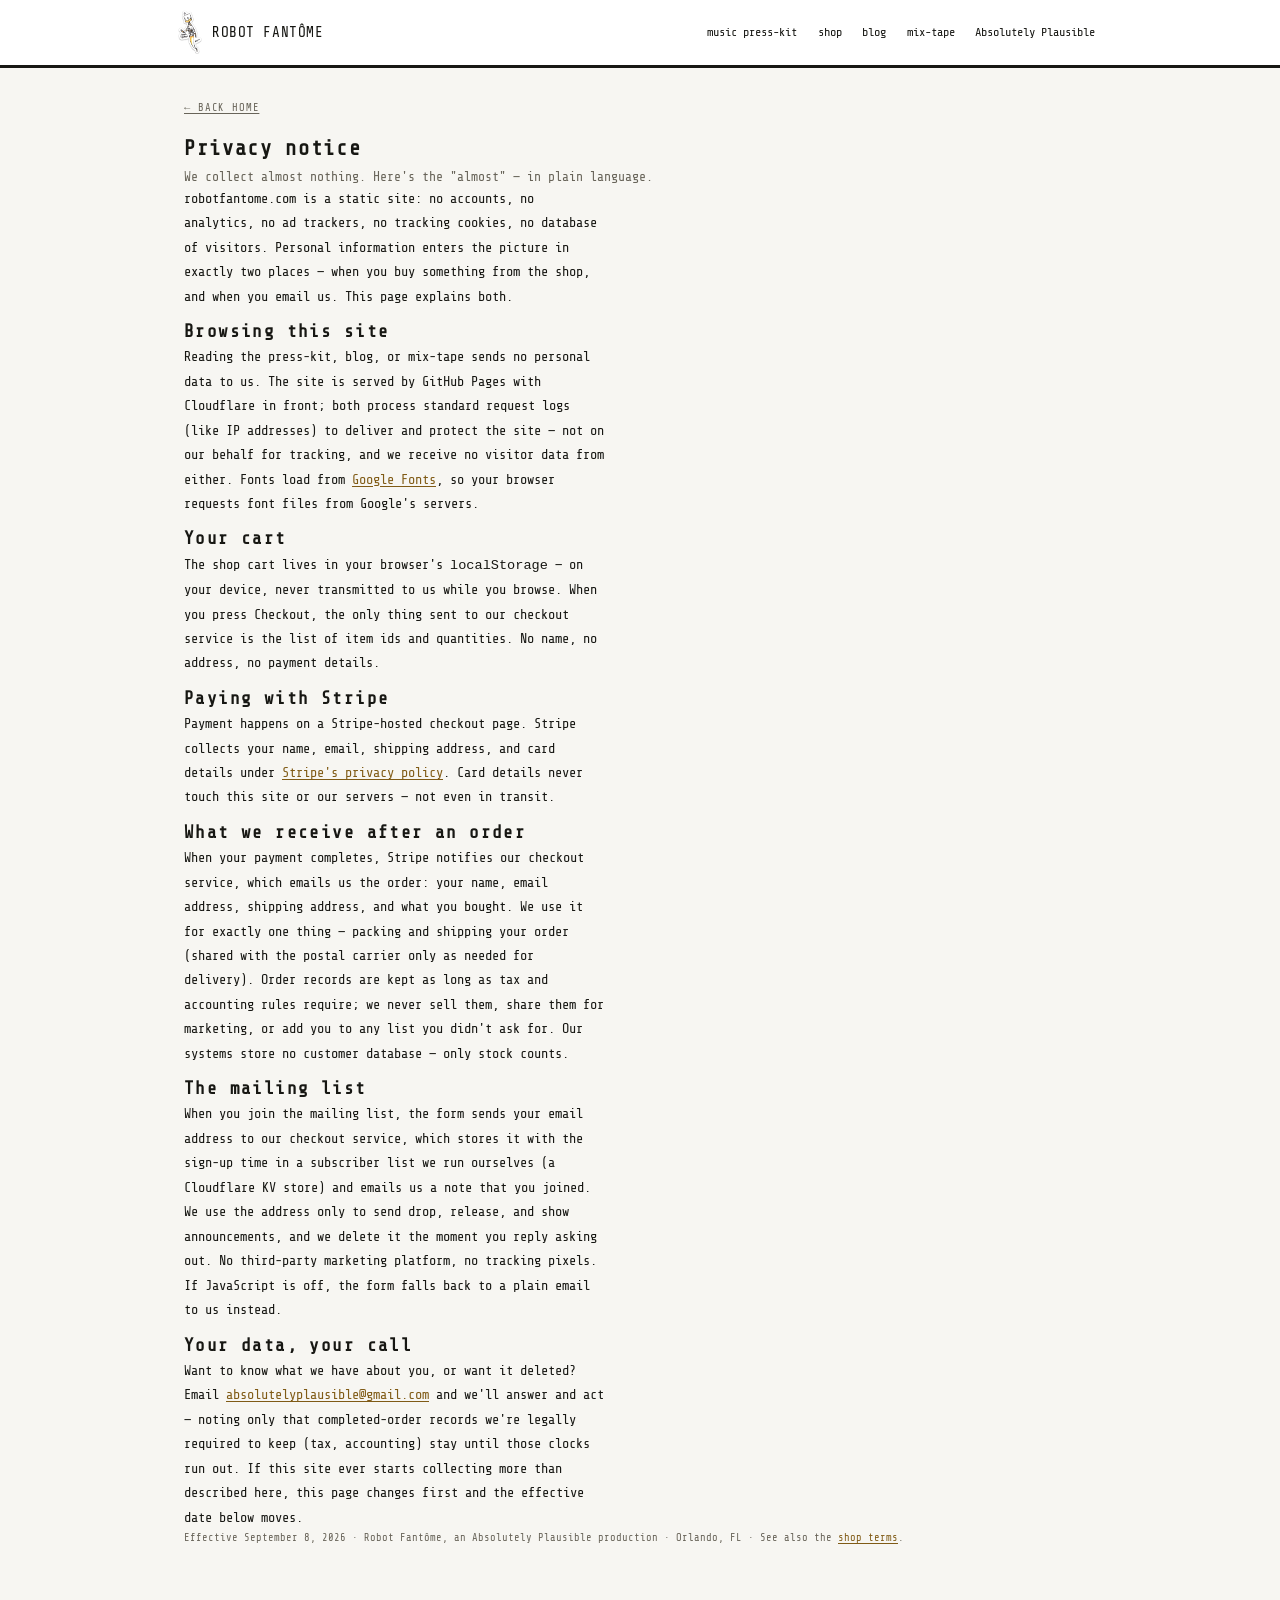
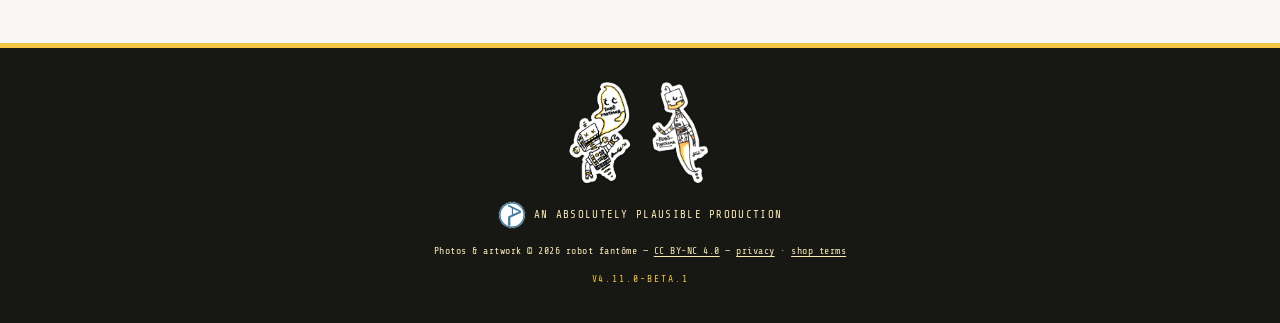
<file: privacy.html>
<!DOCTYPE html>
<html lang="en">
<head>
  <meta charset="UTF-8" />
  <meta name="viewport" content="width=device-width, initial-scale=1.0" />
  <title>Privacy Notice — Robot Fantôme</title>
  <meta name="description" content="What robotfantome.com collects (almost nothing), how Stripe checkout works, what happens to order details, and the mailing list. No accounts, no analytics, no tracking cookies." />
  <link rel="icon" type="image/png" href="assets/favicon.png" />
  <link rel="apple-touch-icon" href="assets/favicon.png" />
  <link rel="canonical" href="https://robotfantome.com/privacy.html" />
  <meta name="theme-color" content="#f3c547" />
  <link rel="preconnect" href="https://fonts.googleapis.com" />
  <link rel="preconnect" href="https://fonts.gstatic.com" crossorigin />
  <link href="https://fonts.googleapis.com/css2?family=Share+Tech+Mono&display=swap" rel="stylesheet" />
  <link rel="stylesheet" href="css/style.css?v=4.11.0-beta.1" />
</head>
<body>
  <!-- chrome:nav:start -->
  <header class="gh-nav">
    <div class="gh-nav-inner">
      <a href="./" class="gh-nav-brand" aria-label="robot fantôme home">
        <img class="gh-nav-logo" src="./assets/images/shop/robot-ghost-standing.png" width="340" height="600" alt="" />
        <span class="gh-nav-brand-text">robot fant&ocirc;me</span>
      </a>

      <nav class="gh-nav-links" aria-label="Primary">
        <a href="./">music press-kit</a>
        <a href="./#shop">shop</a>
        <a href="./#blog">blog</a>
        <a href="./#mixtape">mix-tape</a>
        <a href="https://absolutelyplausible.com" target="_blank" rel="noopener" class="gh-nav-external">Absolutely Plausible</a>
      </nav>

      <button class="gh-nav-toggle" aria-label="Toggle navigation" aria-expanded="false">
        <span></span><span></span><span></span>
      </button>
    </div>
  </header>
  <!-- chrome:nav:end -->

  <main class="gh-main product-page">
    <p class="product-breadcrumb"><a href="./">&larr; back home</a></p>
    <article class="product-detail legal-detail">
      <h1 class="product-name">Privacy notice</h1>
      <p class="product-tagline">We collect almost nothing. Here's the "almost" — in plain language.</p>

      <p class="product-description">
        robotfantome.com is a static site: no accounts, no analytics, no ad trackers,
        no tracking cookies, no database of visitors. Personal information enters the
        picture in exactly two places — when you buy something from the shop, and
        when you email us. This page explains both.
      </p>

      <h2 class="product-name legal-h2">Browsing this site</h2>
      <p class="product-description">
        Reading the press-kit, blog, or mix-tape sends no personal data to us. The
        site is served by GitHub Pages with Cloudflare in front; both process
        standard request logs (like IP addresses) to deliver and protect the site —
        not on our behalf for tracking, and we receive no visitor data from either.
        Fonts load from <a href="https://policies.google.com/privacy" target="_blank" rel="noopener">Google Fonts</a>,
        so your browser requests font files from Google's servers.
      </p>

      <h2 class="product-name legal-h2">Your cart</h2>
      <p class="product-description">
        The shop cart lives in your browser's <code>localStorage</code> — on your
        device, never transmitted to us while you browse. When you press Checkout,
        the only thing sent to our checkout service is the list of item ids and
        quantities. No name, no address, no payment details.
      </p>

      <h2 class="product-name legal-h2">Paying with Stripe</h2>
      <p class="product-description">
        Payment happens on a Stripe-hosted checkout page. Stripe collects your name,
        email, shipping address, and card details under
        <a href="https://stripe.com/privacy" target="_blank" rel="noopener">Stripe's privacy policy</a>.
        Card details never touch this site or our servers — not even in transit.
      </p>

      <h2 class="product-name legal-h2">What we receive after an order</h2>
      <p class="product-description">
        When your payment completes, Stripe notifies our checkout service, which
        emails us the order: your name, email address, shipping address, and what
        you bought. We use it for exactly one thing — packing and shipping your
        order (shared with the postal carrier only as needed for delivery). Order
        records are kept as long as tax and accounting rules require; we never sell
        them, share them for marketing, or add you to any list you didn't ask for.
        Our systems store no customer database — only stock counts.
      </p>

      <h2 class="product-name legal-h2">The mailing list</h2>
      <p class="product-description">
        When you join the mailing list, the form sends your email address to our
        checkout service, which stores it with the sign-up time in a subscriber
        list we run ourselves (a Cloudflare KV store) and emails us a note that you
        joined. We use the address only to send drop, release, and show
        announcements, and we delete it the moment you reply asking out. No
        third-party marketing platform, no tracking pixels. If JavaScript is off,
        the form falls back to a plain email to us instead.
      </p>

      <h2 class="product-name legal-h2">Your data, your call</h2>
      <p class="product-description">
        Want to know what we have about you, or want it deleted? Email
        <a href="mailto:absolutelyplausible@gmail.com">absolutelyplausible@gmail.com</a>
        and we'll answer and act — noting only that completed-order records we're
        legally required to keep (tax, accounting) stay until those clocks run out.
        If this site ever starts collecting more than described here, this page
        changes first and the effective date below moves.
      </p>

      <p class="product-buy-note">
        Effective September 8, 2026 · Robot Fantôme, an Absolutely Plausible production · Orlando, FL ·
        See also the <a href="terms.html">shop terms</a>.
      </p>
    </article>
  </main>

  <!-- chrome:footer:start -->
  <footer>
    <div class="footer-inner">
      <a href="https://absolutelyplausible.com" target="_blank" rel="noopener" class="footer-ap" aria-label="Absolutely Plausible — official site">
        <img src="./assets/images/ap-logo.png" width="707" height="706" alt="Absolutely Plausible logo" class="footer-ap-logo" />
        <span>an Absolutely Plausible production</span>
      </a>
      <p class="footer-license">
        Photos &amp; artwork &copy; <span class="footer-year">2026</span> robot fant&ocirc;me &mdash;
        <a href="https://creativecommons.org/licenses/by-nc/4.0/" target="_blank" rel="noopener">CC BY-NC 4.0</a>
        &mdash; <a href="./privacy.html">privacy</a> &middot; <a href="./terms.html">shop terms</a>
      </p>
      <p class="footer-version">v4.11.0-beta.1</p>
    </div>
  </footer>
  <!-- chrome:footer:end -->
  <script src="js/main.js?v=4.11.0-beta.1"></script>
</body>
</html>
</file>
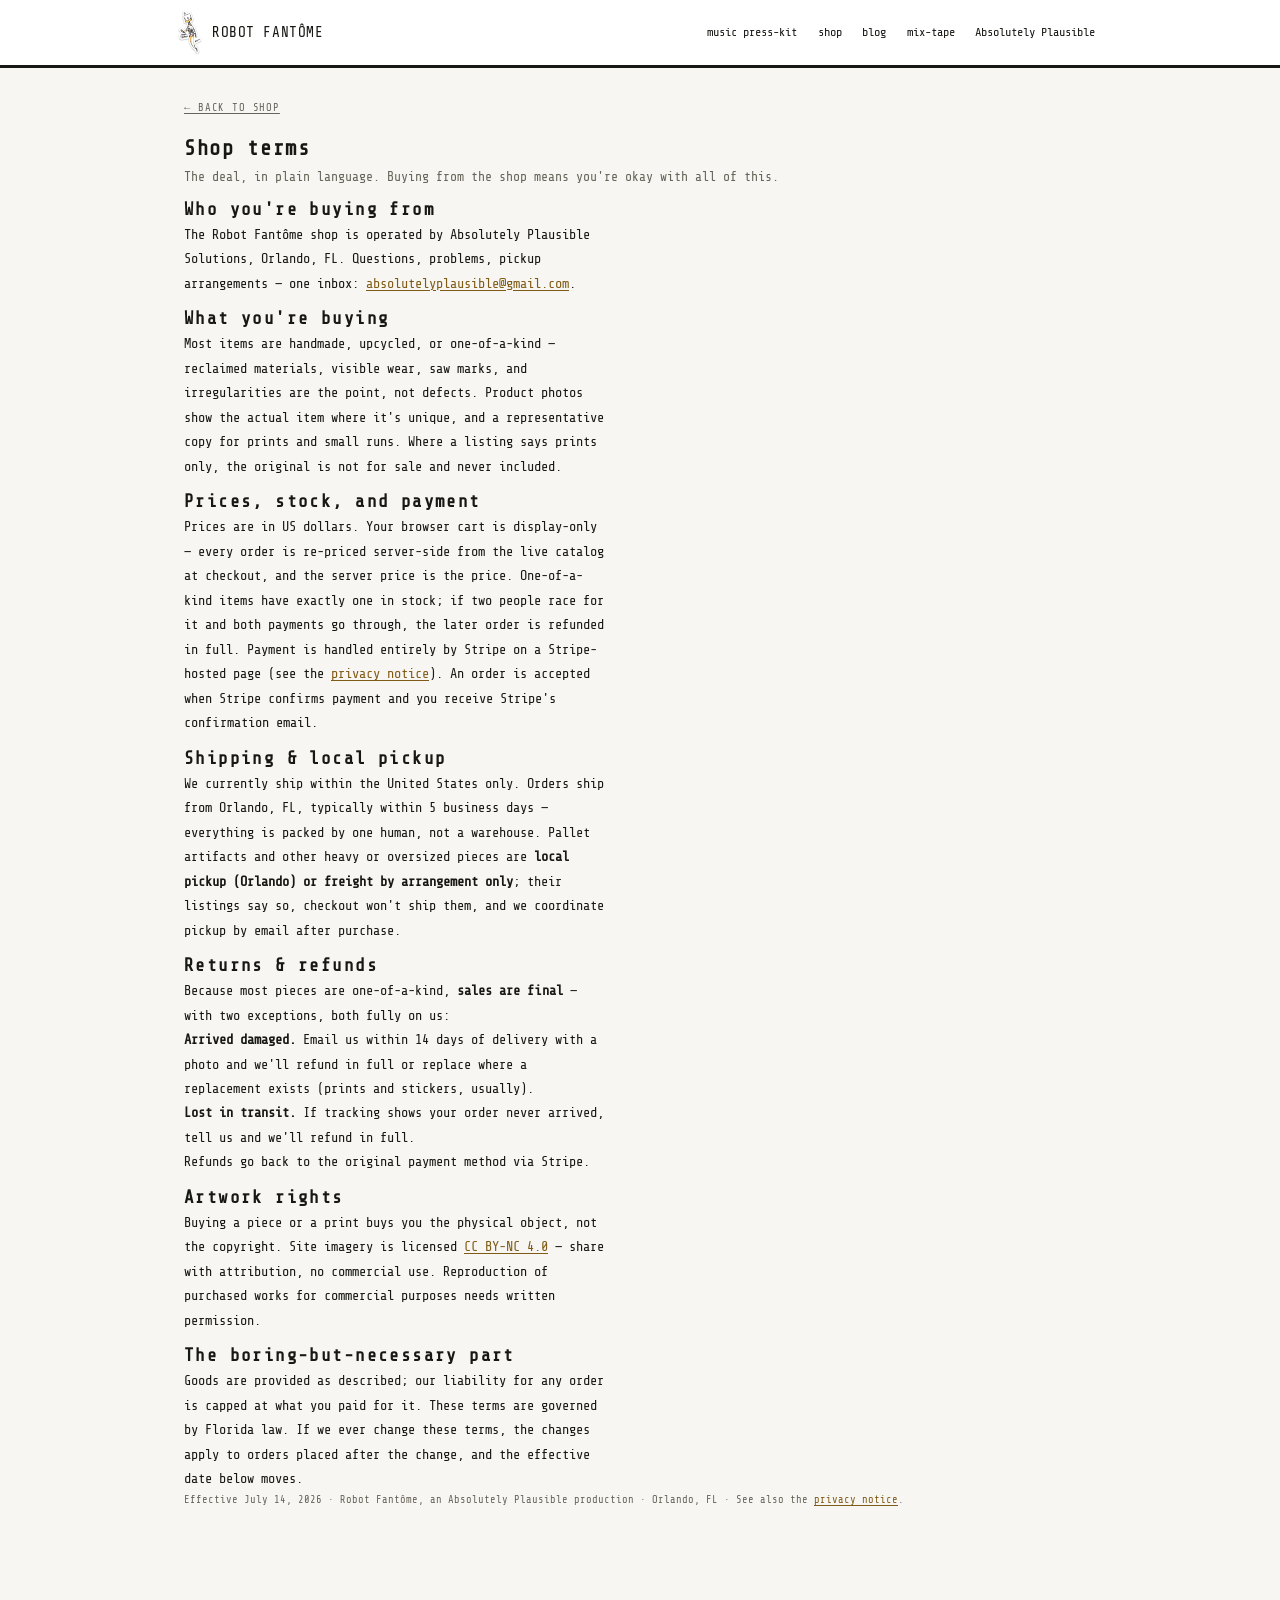
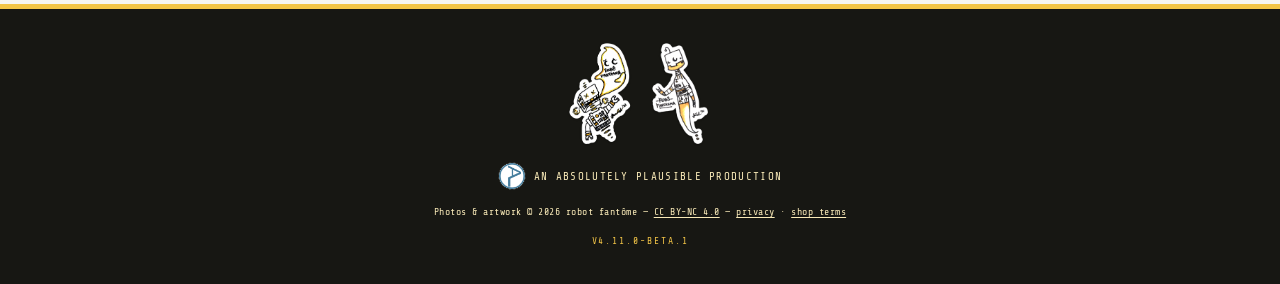
<file: terms.html>
<!DOCTYPE html>
<html lang="en">
<head>
  <meta charset="UTF-8" />
  <meta name="viewport" content="width=device-width, initial-scale=1.0" />
  <title>Shop Terms — Robot Fantôme</title>
  <meta name="description" content="Terms of sale for the Robot Fantôme shop: one-of-a-kind handmade goods, US shipping, local pickup for oversized pieces, Stripe payment, and our refund policy." />
  <link rel="icon" type="image/png" href="assets/favicon.png" />
  <link rel="apple-touch-icon" href="assets/favicon.png" />
  <link rel="canonical" href="https://robotfantome.com/terms.html" />
  <meta name="theme-color" content="#f3c547" />
  <link rel="preconnect" href="https://fonts.googleapis.com" />
  <link rel="preconnect" href="https://fonts.gstatic.com" crossorigin />
  <link href="https://fonts.googleapis.com/css2?family=Share+Tech+Mono&display=swap" rel="stylesheet" />
  <link rel="stylesheet" href="css/style.css?v=4.11.0-beta.1" />
</head>
<body>
  <!-- chrome:nav:start -->
  <header class="gh-nav">
    <div class="gh-nav-inner">
      <a href="./" class="gh-nav-brand" aria-label="robot fantôme home">
        <img class="gh-nav-logo" src="./assets/images/shop/robot-ghost-standing.png" width="340" height="600" alt="" />
        <span class="gh-nav-brand-text">robot fant&ocirc;me</span>
      </a>

      <nav class="gh-nav-links" aria-label="Primary">
        <a href="./">music press-kit</a>
        <a href="./#shop">shop</a>
        <a href="./#blog">blog</a>
        <a href="./#mixtape">mix-tape</a>
        <a href="https://absolutelyplausible.com" target="_blank" rel="noopener" class="gh-nav-external">Absolutely Plausible</a>
      </nav>

      <button class="gh-nav-toggle" aria-label="Toggle navigation" aria-expanded="false">
        <span></span><span></span><span></span>
      </button>
    </div>
  </header>
  <!-- chrome:nav:end -->

  <main class="gh-main product-page">
    <p class="product-breadcrumb"><a href="./#shop">&larr; back to shop</a></p>
    <article class="product-detail legal-detail">
      <h1 class="product-name">Shop terms</h1>
      <p class="product-tagline">The deal, in plain language. Buying from the shop means you're okay with all of this.</p>

      <h2 class="product-name legal-h2">Who you're buying from</h2>
      <p class="product-description">
        The Robot Fantôme shop is operated by Absolutely Plausible Solutions,
        Orlando, FL. Questions, problems, pickup arrangements — one inbox:
        <a href="mailto:absolutelyplausible@gmail.com">absolutelyplausible@gmail.com</a>.
      </p>

      <h2 class="product-name legal-h2">What you're buying</h2>
      <p class="product-description">
        Most items are handmade, upcycled, or one-of-a-kind — reclaimed materials,
        visible wear, saw marks, and irregularities are the point, not defects.
        Product photos show the actual item where it's unique, and a representative
        copy for prints and small runs. Where a listing says prints only, the
        original is not for sale and never included.
      </p>

      <h2 class="product-name legal-h2">Prices, stock, and payment</h2>
      <p class="product-description">
        Prices are in US dollars. Your browser cart is display-only — every order is
        re-priced server-side from the live catalog at checkout, and the server
        price is the price. One-of-a-kind items have exactly one in stock; if two
        people race for it and both payments go through, the later order is refunded
        in full. Payment is handled entirely by Stripe on a Stripe-hosted page (see
        the <a href="privacy.html">privacy notice</a>). An order is accepted when
        Stripe confirms payment and you receive Stripe's confirmation email.
      </p>

      <h2 class="product-name legal-h2">Shipping &amp; local pickup</h2>
      <p class="product-description">
        We currently ship within the United States only. Orders ship from Orlando,
        FL, typically within 5 business days — everything is packed by one human,
        not a warehouse. Pallet artifacts and other heavy or oversized pieces are
        <strong>local pickup (Orlando) or freight by arrangement only</strong>;
        their listings say so, checkout won't ship them, and we coordinate pickup
        by email after purchase.
      </p>

      <h2 class="product-name legal-h2">Returns &amp; refunds</h2>
      <p class="product-description">
        Because most pieces are one-of-a-kind, <strong>sales are final</strong> —
        with two exceptions, both fully on us:
      </p>
      <p class="product-description">
        <strong>Arrived damaged.</strong> Email us within 14 days of delivery with a
        photo and we'll refund in full or replace where a replacement exists (prints
        and stickers, usually).<br />
        <strong>Lost in transit.</strong> If tracking shows your order never arrived,
        tell us and we'll refund in full.<br />
        Refunds go back to the original payment method via Stripe.
      </p>

      <h2 class="product-name legal-h2">Artwork rights</h2>
      <p class="product-description">
        Buying a piece or a print buys you the physical object, not the copyright.
        Site imagery is licensed
        <a href="https://creativecommons.org/licenses/by-nc/4.0/" target="_blank" rel="noopener">CC BY-NC 4.0</a> —
        share with attribution, no commercial use. Reproduction of purchased works
        for commercial purposes needs written permission.
      </p>

      <h2 class="product-name legal-h2">The boring-but-necessary part</h2>
      <p class="product-description">
        Goods are provided as described; our liability for any order is capped at
        what you paid for it. These terms are governed by Florida law. If we ever
        change these terms, the changes apply to orders placed after the change,
        and the effective date below moves.
      </p>

      <p class="product-buy-note">
        Effective July 14, 2026 · Robot Fantôme, an Absolutely Plausible production · Orlando, FL ·
        See also the <a href="privacy.html">privacy notice</a>.
      </p>
    </article>
  </main>

  <!-- chrome:footer:start -->
  <footer>
    <div class="footer-inner">
      <a href="https://absolutelyplausible.com" target="_blank" rel="noopener" class="footer-ap" aria-label="Absolutely Plausible — official site">
        <img src="./assets/images/ap-logo.png" width="707" height="706" alt="Absolutely Plausible logo" class="footer-ap-logo" />
        <span>an Absolutely Plausible production</span>
      </a>
      <p class="footer-license">
        Photos &amp; artwork &copy; <span class="footer-year">2026</span> robot fant&ocirc;me &mdash;
        <a href="https://creativecommons.org/licenses/by-nc/4.0/" target="_blank" rel="noopener">CC BY-NC 4.0</a>
        &mdash; <a href="./privacy.html">privacy</a> &middot; <a href="./terms.html">shop terms</a>
      </p>
      <p class="footer-version">v4.11.0-beta.1</p>
    </div>
  </footer>
  <!-- chrome:footer:end -->
  <script src="js/main.js?v=4.11.0-beta.1"></script>
</body>
</html>
</file>
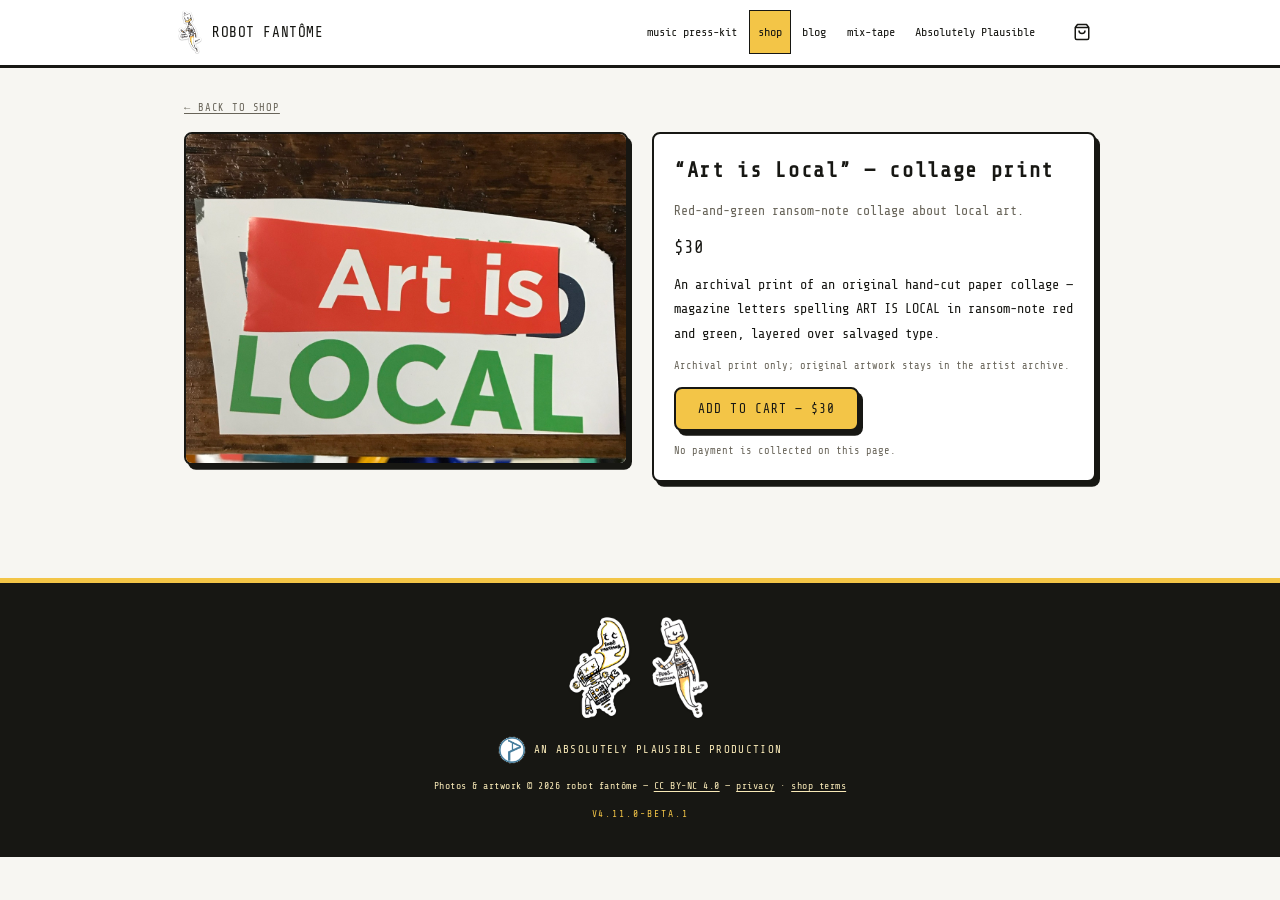
<file: shop/collage-print-art-is-local.html>
<!DOCTYPE html>
<html lang="en">
<head>
  <meta charset="UTF-8" />
  <meta name="viewport" content="width=device-width, initial-scale=1.0" />
  <title>“Art is Local” — collage print — Robot Fantôme shop</title>
  <meta name="description" content="“Art is Local” — archival print of an original hand-cut paper Robot Fantôme collage. Indie ransom-note collage art from Orlando." />
  <meta name="robots" content="index, follow, max-image-preview:large" />
  <link rel="icon" type="image/png" href="../assets/favicon.png" />
  <link rel="apple-touch-icon" href="../assets/favicon.png" />
  <link rel="canonical" href="https://robotfantome.com/shop/collage-print-art-is-local.html" />
  <meta name="theme-color" content="#f3c547" />
  <meta property="og:type" content="product" />
  <meta property="og:locale" content="en_US" />
  <meta property="og:title" content="“Art is Local” — collage print — Robot Fantôme" />
  <meta property="og:description" content="“Art is Local” — archival print of an original hand-cut paper Robot Fantôme collage. Indie ransom-note collage art from Orlando." />
  <meta property="og:url" content="https://robotfantome.com/shop/collage-print-art-is-local.html" />
  <meta property="og:image" content="https://robotfantome.com/assets/images/shop/collage-print-art-is-local.jpg" />
  <meta property="og:image:alt" content="“Art is Local” — collage print" />
  <meta property="og:site_name" content="Robot Fantôme" />
  <meta name="twitter:card" content="summary_large_image" />
  <meta name="twitter:site" content="@robotfantome" />
  <meta name="twitter:title" content="“Art is Local” — collage print — Robot Fantôme" />
  <meta name="twitter:description" content="“Art is Local” — archival print of an original hand-cut paper Robot Fantôme collage. Indie ransom-note collage art from Orlando." />
  <meta name="twitter:image" content="https://robotfantome.com/assets/images/shop/collage-print-art-is-local.jpg" />
  <meta name="shop-worker-url" content="https://shop-api.robotfantome.com" />
  <link rel="preconnect" href="https://fonts.googleapis.com" />
  <link rel="preconnect" href="https://fonts.gstatic.com" crossorigin />
  <link href="https://fonts.googleapis.com/css2?family=Share+Tech+Mono&display=swap" rel="stylesheet" />
  <link rel="stylesheet" href="../css/style.css?v=4.11.0-beta.1" />
  <script type="application/ld+json">
{
  "@context": "https://schema.org",
  "@type": "Product",
  "name": "“Art is Local” — collage print",
  "description": "An archival print of an original hand-cut paper collage — magazine letters spelling ART IS LOCAL in ransom-note red and green, layered over salvaged type.",
  "image": "https://robotfantome.com/assets/images/shop/collage-print-art-is-local.jpg",
  "brand": {
    "@type": "Brand",
    "name": "Robot Fantôme"
  },
  "url": "https://robotfantome.com/shop/collage-print-art-is-local.html",
  "offers": {
    "@type": "Offer",
    "price": "30.00",
    "priceCurrency": "USD",
    "availability": "https://schema.org/MadeToOrder",
    "url": "https://robotfantome.com/shop/collage-print-art-is-local.html",
    "seller": {
      "@type": "Organization",
      "name": "Robot Fantôme"
    }
  }
}
  </script>
</head>
<body>
  <header class="gh-nav">
    <div class="gh-nav-inner">
      <a href="../" class="gh-nav-brand" aria-label="robot fantôme home">
        <img class="gh-nav-logo" src="../assets/images/shop/robot-ghost-standing.png" width="340" height="600" alt="" />
        <span class="gh-nav-brand-text">robot fant&ocirc;me</span>
      </a>

      <nav class="gh-nav-links" aria-label="Primary">
        <a href="../">music press-kit</a>
        <a href="../#shop" class="active" aria-current="page">shop</a>
        <a href="../#blog">blog</a>
        <a href="../#mixtape">mix-tape</a>
        <a href="https://absolutelyplausible.com" target="_blank" rel="noopener" class="gh-nav-external">Absolutely Plausible</a>
      </nav>

      <button class="gh-nav-toggle" aria-label="Toggle navigation" aria-expanded="false">
        <span></span><span></span><span></span>
      </button>
    </div>
  </header>

  <main class="gh-main product-page">
    <p class="product-breadcrumb"><a href="../#shop">&larr; back to shop</a></p>
    <article class="product-detail">
      <div class="product-media">
        <img src="../assets/images/shop/collage-print-art-is-local.jpg" alt="“Art is Local” — collage print" class="gallery-image" width="800" height="600" loading="eager" decoding="async" />
      </div>
      <div class="product-info">
        
        <h1 class="product-name">“Art is Local” — collage print</h1>
        <p class="product-tagline">Red-and-green ransom-note collage about local art.</p>
        <p class="product-price"><span class="price-now">$30</span></p>
        <p class="product-description">An archival print of an original hand-cut paper collage — magazine letters spelling ART IS LOCAL in ransom-note red and green, layered over salvaged type.</p>
        <p class="product-buy-note">Archival print only; original artwork stays in the artist archive.</p>
        <button class="btn-buy" data-product-id="collage-print-art-is-local" data-qty="1">Add to cart &mdash; $30</button>
        <p class="product-buy-note">No payment is collected on this page.</p>
      </div>
    </article>
  </main>

  <footer>
    <div class="footer-inner">
      <a href="https://absolutelyplausible.com" target="_blank" rel="noopener" class="footer-ap" aria-label="Absolutely Plausible — official site">
        <img src="../assets/images/ap-logo.png" width="707" height="706" alt="Absolutely Plausible logo" class="footer-ap-logo" />
        <span>an Absolutely Plausible production</span>
      </a>
      <p class="footer-license">
        Photos &amp; artwork &copy; <span class="footer-year">2026</span> robot fant&ocirc;me &mdash;
        <a href="https://creativecommons.org/licenses/by-nc/4.0/" target="_blank" rel="noopener">CC BY-NC 4.0</a>
        &mdash; <a href="../privacy.html">privacy</a> &middot; <a href="../terms.html">shop terms</a>
      </p>
      <p class="footer-version">v4.11.0-beta.1</p>
    </div>
  </footer>

  <script src="../js/main.js?v=4.11.0-beta.1"></script>
  <script src="../js/shop-catalog.js?v=4.11.0-beta.1"></script>
  <script src="../js/cart.js?v=4.11.0-beta.1"></script>
</body>
</html>
</file>
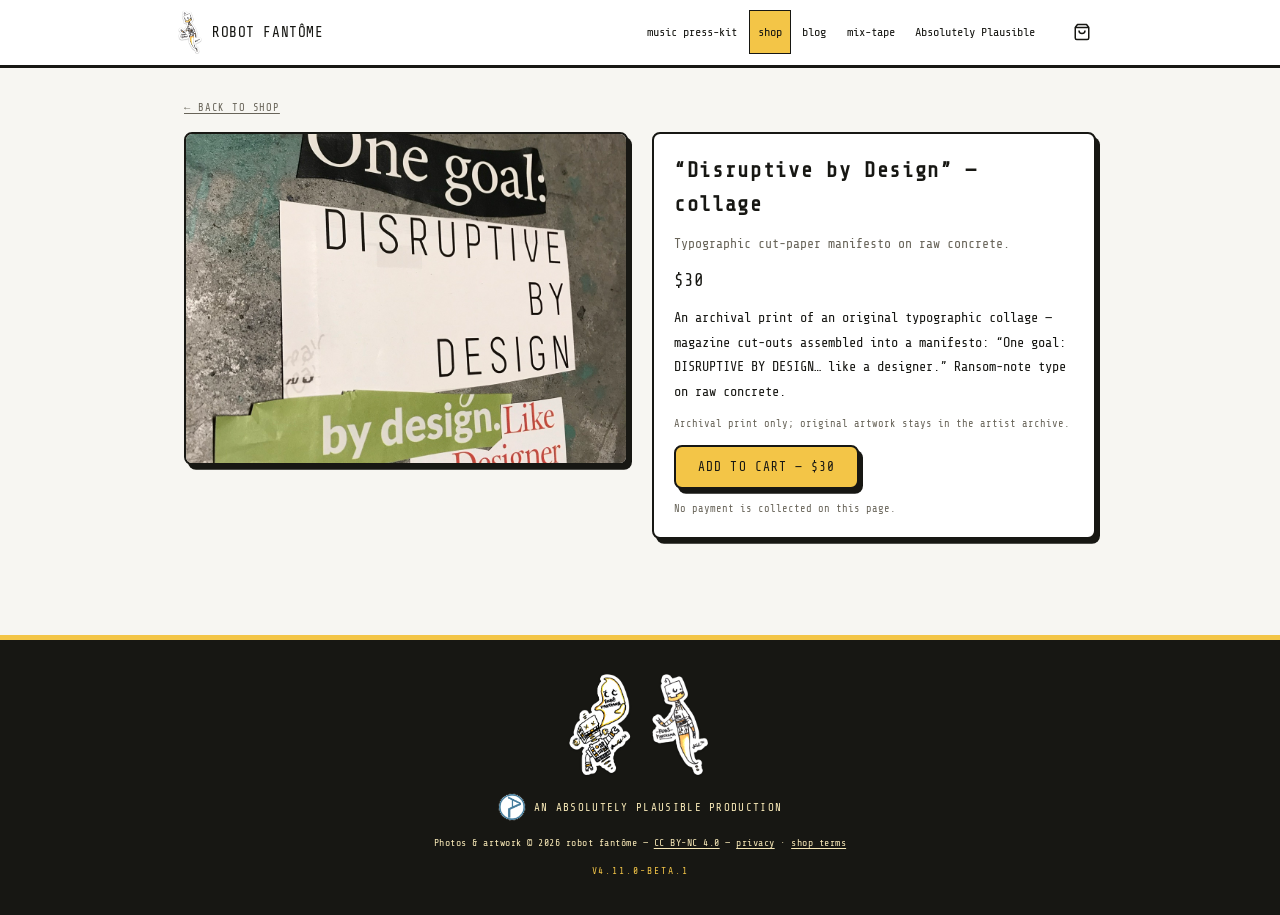
<file: shop/disruptive-by-design.html>
<!DOCTYPE html>
<html lang="en">
<head>
  <meta charset="UTF-8" />
  <meta name="viewport" content="width=device-width, initial-scale=1.0" />
  <title>“Disruptive by Design” — collage — Robot Fantôme shop</title>
  <meta name="description" content="“Disruptive by Design” — archival print of a hand-cut typographic Robot Fantôme collage. Orlando." />
  <meta name="robots" content="index, follow, max-image-preview:large" />
  <link rel="icon" type="image/png" href="../assets/favicon.png" />
  <link rel="apple-touch-icon" href="../assets/favicon.png" />
  <link rel="canonical" href="https://robotfantome.com/shop/disruptive-by-design.html" />
  <meta name="theme-color" content="#f3c547" />
  <meta property="og:type" content="product" />
  <meta property="og:locale" content="en_US" />
  <meta property="og:title" content="“Disruptive by Design” — collage — Robot Fantôme" />
  <meta property="og:description" content="“Disruptive by Design” — archival print of a hand-cut typographic Robot Fantôme collage. Orlando." />
  <meta property="og:url" content="https://robotfantome.com/shop/disruptive-by-design.html" />
  <meta property="og:image" content="https://robotfantome.com/assets/images/shop/disruptive-by-design.jpg" />
  <meta property="og:image:alt" content="“Disruptive by Design” — collage" />
  <meta property="og:site_name" content="Robot Fantôme" />
  <meta name="twitter:card" content="summary_large_image" />
  <meta name="twitter:site" content="@robotfantome" />
  <meta name="twitter:title" content="“Disruptive by Design” — collage — Robot Fantôme" />
  <meta name="twitter:description" content="“Disruptive by Design” — archival print of a hand-cut typographic Robot Fantôme collage. Orlando." />
  <meta name="twitter:image" content="https://robotfantome.com/assets/images/shop/disruptive-by-design.jpg" />
  <meta name="shop-worker-url" content="https://shop-api.robotfantome.com" />
  <link rel="preconnect" href="https://fonts.googleapis.com" />
  <link rel="preconnect" href="https://fonts.gstatic.com" crossorigin />
  <link href="https://fonts.googleapis.com/css2?family=Share+Tech+Mono&display=swap" rel="stylesheet" />
  <link rel="stylesheet" href="../css/style.css?v=4.11.0-beta.1" />
  <script type="application/ld+json">
{
  "@context": "https://schema.org",
  "@type": "Product",
  "name": "“Disruptive by Design” — collage",
  "description": "An archival print of an original typographic collage — magazine cut-outs assembled into a manifesto: “One goal: DISRUPTIVE BY DESIGN… like a designer.” Ransom-note type on raw concrete.",
  "image": "https://robotfantome.com/assets/images/shop/disruptive-by-design.jpg",
  "brand": {
    "@type": "Brand",
    "name": "Robot Fantôme"
  },
  "url": "https://robotfantome.com/shop/disruptive-by-design.html",
  "offers": {
    "@type": "Offer",
    "price": "30.00",
    "priceCurrency": "USD",
    "availability": "https://schema.org/MadeToOrder",
    "url": "https://robotfantome.com/shop/disruptive-by-design.html",
    "seller": {
      "@type": "Organization",
      "name": "Robot Fantôme"
    }
  }
}
  </script>
</head>
<body>
  <header class="gh-nav">
    <div class="gh-nav-inner">
      <a href="../" class="gh-nav-brand" aria-label="robot fantôme home">
        <img class="gh-nav-logo" src="../assets/images/shop/robot-ghost-standing.png" width="340" height="600" alt="" />
        <span class="gh-nav-brand-text">robot fant&ocirc;me</span>
      </a>

      <nav class="gh-nav-links" aria-label="Primary">
        <a href="../">music press-kit</a>
        <a href="../#shop" class="active" aria-current="page">shop</a>
        <a href="../#blog">blog</a>
        <a href="../#mixtape">mix-tape</a>
        <a href="https://absolutelyplausible.com" target="_blank" rel="noopener" class="gh-nav-external">Absolutely Plausible</a>
      </nav>

      <button class="gh-nav-toggle" aria-label="Toggle navigation" aria-expanded="false">
        <span></span><span></span><span></span>
      </button>
    </div>
  </header>

  <main class="gh-main product-page">
    <p class="product-breadcrumb"><a href="../#shop">&larr; back to shop</a></p>
    <article class="product-detail">
      <div class="product-media">
        <img src="../assets/images/shop/disruptive-by-design.jpg" alt="“Disruptive by Design” — collage" class="gallery-image" width="800" height="600" loading="eager" decoding="async" />
      </div>
      <div class="product-info">
        
        <h1 class="product-name">“Disruptive by Design” — collage</h1>
        <p class="product-tagline">Typographic cut-paper manifesto on raw concrete.</p>
        <p class="product-price"><span class="price-now">$30</span></p>
        <p class="product-description">An archival print of an original typographic collage — magazine cut-outs assembled into a manifesto: “One goal: DISRUPTIVE BY DESIGN… like a designer.” Ransom-note type on raw concrete.</p>
        <p class="product-buy-note">Archival print only; original artwork stays in the artist archive.</p>
        <button class="btn-buy" data-product-id="disruptive-by-design" data-qty="1">Add to cart &mdash; $30</button>
        <p class="product-buy-note">No payment is collected on this page.</p>
      </div>
    </article>
  </main>

  <footer>
    <div class="footer-inner">
      <a href="https://absolutelyplausible.com" target="_blank" rel="noopener" class="footer-ap" aria-label="Absolutely Plausible — official site">
        <img src="../assets/images/ap-logo.png" width="707" height="706" alt="Absolutely Plausible logo" class="footer-ap-logo" />
        <span>an Absolutely Plausible production</span>
      </a>
      <p class="footer-license">
        Photos &amp; artwork &copy; <span class="footer-year">2026</span> robot fant&ocirc;me &mdash;
        <a href="https://creativecommons.org/licenses/by-nc/4.0/" target="_blank" rel="noopener">CC BY-NC 4.0</a>
        &mdash; <a href="../privacy.html">privacy</a> &middot; <a href="../terms.html">shop terms</a>
      </p>
      <p class="footer-version">v4.11.0-beta.1</p>
    </div>
  </footer>

  <script src="../js/main.js?v=4.11.0-beta.1"></script>
  <script src="../js/shop-catalog.js?v=4.11.0-beta.1"></script>
  <script src="../js/cart.js?v=4.11.0-beta.1"></script>
</body>
</html>
</file>
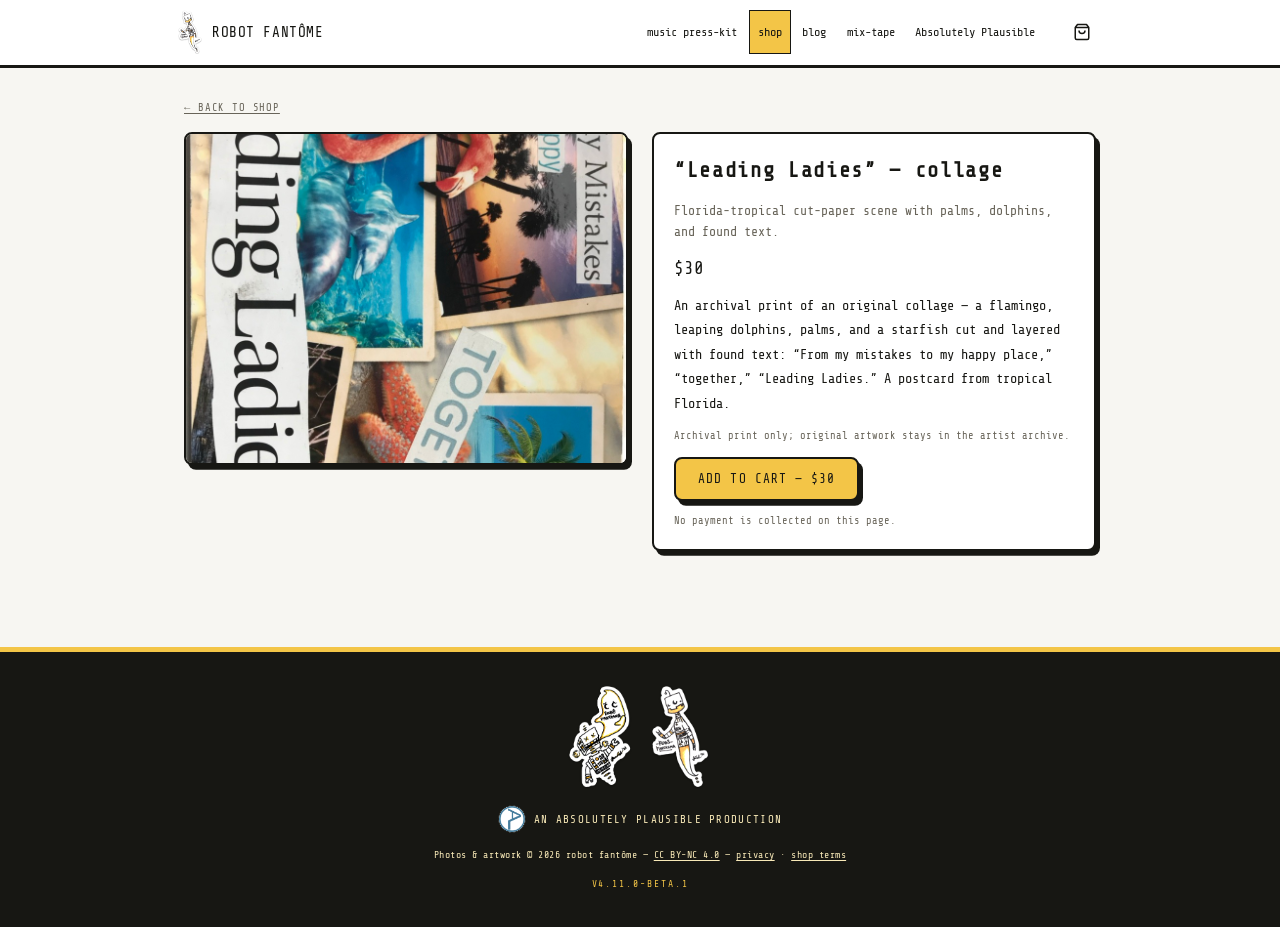
<file: shop/leading-ladies.html>
<!DOCTYPE html>
<html lang="en">
<head>
  <meta charset="UTF-8" />
  <meta name="viewport" content="width=device-width, initial-scale=1.0" />
  <title>“Leading Ladies” — collage — Robot Fantôme shop</title>
  <meta name="description" content="“Leading Ladies” — archival print of a tropical-Florida Robot Fantôme collage. Indie collage art from Orlando." />
  <meta name="robots" content="index, follow, max-image-preview:large" />
  <link rel="icon" type="image/png" href="../assets/favicon.png" />
  <link rel="apple-touch-icon" href="../assets/favicon.png" />
  <link rel="canonical" href="https://robotfantome.com/shop/leading-ladies.html" />
  <meta name="theme-color" content="#f3c547" />
  <meta property="og:type" content="product" />
  <meta property="og:locale" content="en_US" />
  <meta property="og:title" content="“Leading Ladies” — collage — Robot Fantôme" />
  <meta property="og:description" content="“Leading Ladies” — archival print of a tropical-Florida Robot Fantôme collage. Indie collage art from Orlando." />
  <meta property="og:url" content="https://robotfantome.com/shop/leading-ladies.html" />
  <meta property="og:image" content="https://robotfantome.com/assets/images/shop/leading-ladies.jpg" />
  <meta property="og:image:alt" content="“Leading Ladies” — collage" />
  <meta property="og:site_name" content="Robot Fantôme" />
  <meta name="twitter:card" content="summary_large_image" />
  <meta name="twitter:site" content="@robotfantome" />
  <meta name="twitter:title" content="“Leading Ladies” — collage — Robot Fantôme" />
  <meta name="twitter:description" content="“Leading Ladies” — archival print of a tropical-Florida Robot Fantôme collage. Indie collage art from Orlando." />
  <meta name="twitter:image" content="https://robotfantome.com/assets/images/shop/leading-ladies.jpg" />
  <meta name="shop-worker-url" content="https://shop-api.robotfantome.com" />
  <link rel="preconnect" href="https://fonts.googleapis.com" />
  <link rel="preconnect" href="https://fonts.gstatic.com" crossorigin />
  <link href="https://fonts.googleapis.com/css2?family=Share+Tech+Mono&display=swap" rel="stylesheet" />
  <link rel="stylesheet" href="../css/style.css?v=4.11.0-beta.1" />
  <script type="application/ld+json">
{
  "@context": "https://schema.org",
  "@type": "Product",
  "name": "“Leading Ladies” — collage",
  "description": "An archival print of an original collage — a flamingo, leaping dolphins, palms, and a starfish cut and layered with found text: “From my mistakes to my happy place,” “together,” “Leading Ladies.” A postcard from tropical Florida.",
  "image": "https://robotfantome.com/assets/images/shop/leading-ladies.jpg",
  "brand": {
    "@type": "Brand",
    "name": "Robot Fantôme"
  },
  "url": "https://robotfantome.com/shop/leading-ladies.html",
  "offers": {
    "@type": "Offer",
    "price": "30.00",
    "priceCurrency": "USD",
    "availability": "https://schema.org/MadeToOrder",
    "url": "https://robotfantome.com/shop/leading-ladies.html",
    "seller": {
      "@type": "Organization",
      "name": "Robot Fantôme"
    }
  }
}
  </script>
</head>
<body>
  <header class="gh-nav">
    <div class="gh-nav-inner">
      <a href="../" class="gh-nav-brand" aria-label="robot fantôme home">
        <img class="gh-nav-logo" src="../assets/images/shop/robot-ghost-standing.png" width="340" height="600" alt="" />
        <span class="gh-nav-brand-text">robot fant&ocirc;me</span>
      </a>

      <nav class="gh-nav-links" aria-label="Primary">
        <a href="../">music press-kit</a>
        <a href="../#shop" class="active" aria-current="page">shop</a>
        <a href="../#blog">blog</a>
        <a href="../#mixtape">mix-tape</a>
        <a href="https://absolutelyplausible.com" target="_blank" rel="noopener" class="gh-nav-external">Absolutely Plausible</a>
      </nav>

      <button class="gh-nav-toggle" aria-label="Toggle navigation" aria-expanded="false">
        <span></span><span></span><span></span>
      </button>
    </div>
  </header>

  <main class="gh-main product-page">
    <p class="product-breadcrumb"><a href="../#shop">&larr; back to shop</a></p>
    <article class="product-detail">
      <div class="product-media">
        <img src="../assets/images/shop/leading-ladies.jpg" alt="“Leading Ladies” — collage" class="gallery-image" width="800" height="600" loading="eager" decoding="async" />
      </div>
      <div class="product-info">
        
        <h1 class="product-name">“Leading Ladies” — collage</h1>
        <p class="product-tagline">Florida-tropical cut-paper scene with palms, dolphins, and found text.</p>
        <p class="product-price"><span class="price-now">$30</span></p>
        <p class="product-description">An archival print of an original collage — a flamingo, leaping dolphins, palms, and a starfish cut and layered with found text: “From my mistakes to my happy place,” “together,” “Leading Ladies.” A postcard from tropical Florida.</p>
        <p class="product-buy-note">Archival print only; original artwork stays in the artist archive.</p>
        <button class="btn-buy" data-product-id="leading-ladies" data-qty="1">Add to cart &mdash; $30</button>
        <p class="product-buy-note">No payment is collected on this page.</p>
      </div>
    </article>
  </main>

  <footer>
    <div class="footer-inner">
      <a href="https://absolutelyplausible.com" target="_blank" rel="noopener" class="footer-ap" aria-label="Absolutely Plausible — official site">
        <img src="../assets/images/ap-logo.png" width="707" height="706" alt="Absolutely Plausible logo" class="footer-ap-logo" />
        <span>an Absolutely Plausible production</span>
      </a>
      <p class="footer-license">
        Photos &amp; artwork &copy; <span class="footer-year">2026</span> robot fant&ocirc;me &mdash;
        <a href="https://creativecommons.org/licenses/by-nc/4.0/" target="_blank" rel="noopener">CC BY-NC 4.0</a>
        &mdash; <a href="../privacy.html">privacy</a> &middot; <a href="../terms.html">shop terms</a>
      </p>
      <p class="footer-version">v4.11.0-beta.1</p>
    </div>
  </footer>

  <script src="../js/main.js?v=4.11.0-beta.1"></script>
  <script src="../js/shop-catalog.js?v=4.11.0-beta.1"></script>
  <script src="../js/cart.js?v=4.11.0-beta.1"></script>
</body>
</html>
</file>
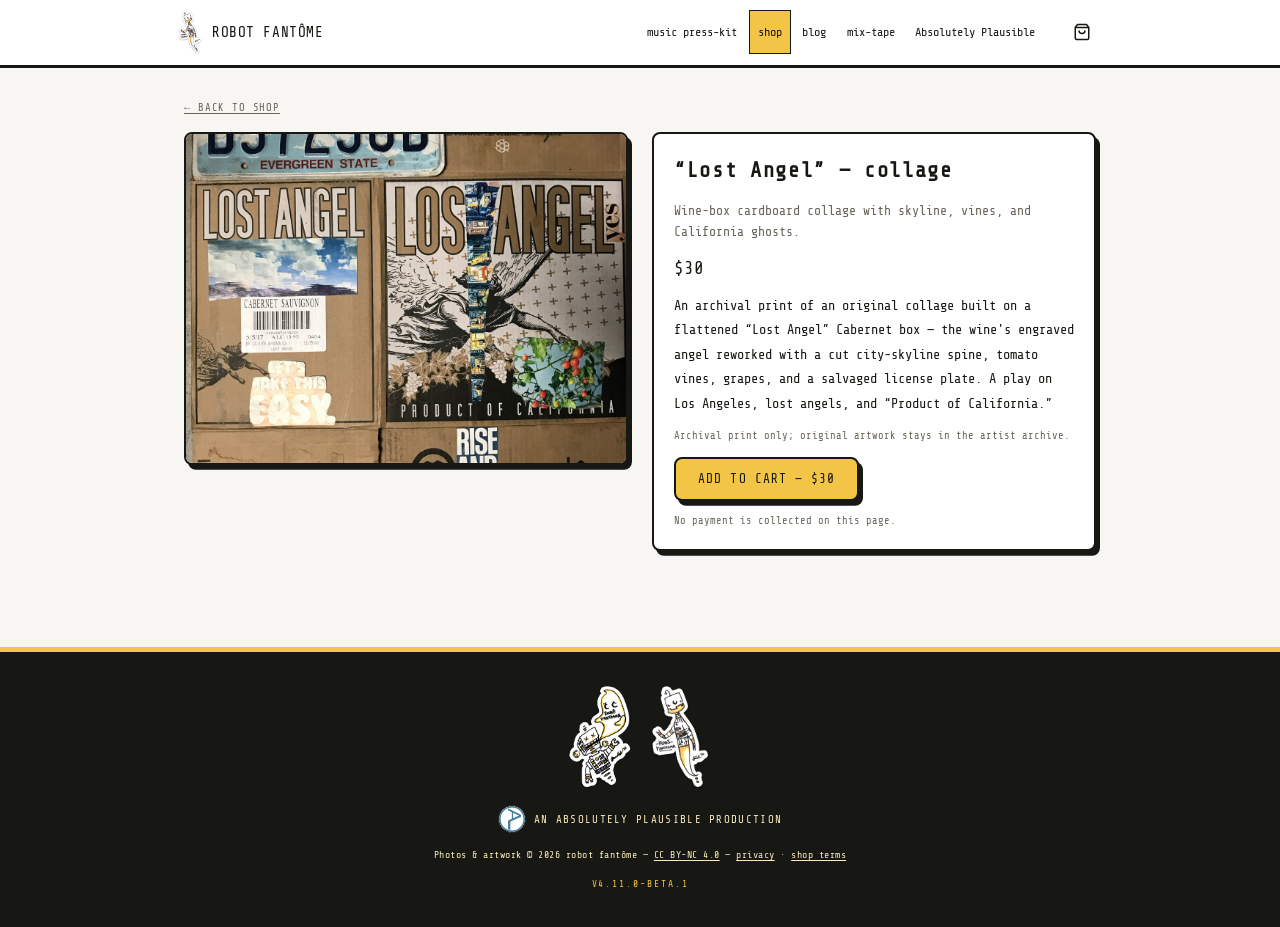
<file: shop/lost-angel.html>
<!DOCTYPE html>
<html lang="en">
<head>
  <meta charset="UTF-8" />
  <meta name="viewport" content="width=device-width, initial-scale=1.0" />
  <title>“Lost Angel” — collage — Robot Fantôme shop</title>
  <meta name="description" content="“Lost Angel” — archival print of a Robot Fantôme collage built on reclaimed wine-box cardboard. Indie collage art from Orlando." />
  <meta name="robots" content="index, follow, max-image-preview:large" />
  <link rel="icon" type="image/png" href="../assets/favicon.png" />
  <link rel="apple-touch-icon" href="../assets/favicon.png" />
  <link rel="canonical" href="https://robotfantome.com/shop/lost-angel.html" />
  <meta name="theme-color" content="#f3c547" />
  <meta property="og:type" content="product" />
  <meta property="og:locale" content="en_US" />
  <meta property="og:title" content="“Lost Angel” — collage — Robot Fantôme" />
  <meta property="og:description" content="“Lost Angel” — archival print of a Robot Fantôme collage built on reclaimed wine-box cardboard. Indie collage art from Orlando." />
  <meta property="og:url" content="https://robotfantome.com/shop/lost-angel.html" />
  <meta property="og:image" content="https://robotfantome.com/assets/images/shop/lost-angel.jpg" />
  <meta property="og:image:alt" content="“Lost Angel” — collage" />
  <meta property="og:site_name" content="Robot Fantôme" />
  <meta name="twitter:card" content="summary_large_image" />
  <meta name="twitter:site" content="@robotfantome" />
  <meta name="twitter:title" content="“Lost Angel” — collage — Robot Fantôme" />
  <meta name="twitter:description" content="“Lost Angel” — archival print of a Robot Fantôme collage built on reclaimed wine-box cardboard. Indie collage art from Orlando." />
  <meta name="twitter:image" content="https://robotfantome.com/assets/images/shop/lost-angel.jpg" />
  <meta name="shop-worker-url" content="https://shop-api.robotfantome.com" />
  <link rel="preconnect" href="https://fonts.googleapis.com" />
  <link rel="preconnect" href="https://fonts.gstatic.com" crossorigin />
  <link href="https://fonts.googleapis.com/css2?family=Share+Tech+Mono&display=swap" rel="stylesheet" />
  <link rel="stylesheet" href="../css/style.css?v=4.11.0-beta.1" />
  <script type="application/ld+json">
{
  "@context": "https://schema.org",
  "@type": "Product",
  "name": "“Lost Angel” — collage",
  "description": "An archival print of an original collage built on a flattened “Lost Angel” Cabernet box — the wine's engraved angel reworked with a cut city-skyline spine, tomato vines, grapes, and a salvaged license plate. A play on Los Angeles, lost angels, and “Product of California.”",
  "image": "https://robotfantome.com/assets/images/shop/lost-angel.jpg",
  "brand": {
    "@type": "Brand",
    "name": "Robot Fantôme"
  },
  "url": "https://robotfantome.com/shop/lost-angel.html",
  "offers": {
    "@type": "Offer",
    "price": "30.00",
    "priceCurrency": "USD",
    "availability": "https://schema.org/MadeToOrder",
    "url": "https://robotfantome.com/shop/lost-angel.html",
    "seller": {
      "@type": "Organization",
      "name": "Robot Fantôme"
    }
  }
}
  </script>
</head>
<body>
  <header class="gh-nav">
    <div class="gh-nav-inner">
      <a href="../" class="gh-nav-brand" aria-label="robot fantôme home">
        <img class="gh-nav-logo" src="../assets/images/shop/robot-ghost-standing.png" width="340" height="600" alt="" />
        <span class="gh-nav-brand-text">robot fant&ocirc;me</span>
      </a>

      <nav class="gh-nav-links" aria-label="Primary">
        <a href="../">music press-kit</a>
        <a href="../#shop" class="active" aria-current="page">shop</a>
        <a href="../#blog">blog</a>
        <a href="../#mixtape">mix-tape</a>
        <a href="https://absolutelyplausible.com" target="_blank" rel="noopener" class="gh-nav-external">Absolutely Plausible</a>
      </nav>

      <button class="gh-nav-toggle" aria-label="Toggle navigation" aria-expanded="false">
        <span></span><span></span><span></span>
      </button>
    </div>
  </header>

  <main class="gh-main product-page">
    <p class="product-breadcrumb"><a href="../#shop">&larr; back to shop</a></p>
    <article class="product-detail">
      <div class="product-media">
        <img src="../assets/images/shop/lost-angel.jpg" alt="“Lost Angel” — collage" class="gallery-image" width="800" height="600" loading="eager" decoding="async" />
      </div>
      <div class="product-info">
        
        <h1 class="product-name">“Lost Angel” — collage</h1>
        <p class="product-tagline">Wine-box cardboard collage with skyline, vines, and California ghosts.</p>
        <p class="product-price"><span class="price-now">$30</span></p>
        <p class="product-description">An archival print of an original collage built on a flattened “Lost Angel” Cabernet box — the wine&#x27;s engraved angel reworked with a cut city-skyline spine, tomato vines, grapes, and a salvaged license plate. A play on Los Angeles, lost angels, and “Product of California.”</p>
        <p class="product-buy-note">Archival print only; original artwork stays in the artist archive.</p>
        <button class="btn-buy" data-product-id="lost-angel" data-qty="1">Add to cart &mdash; $30</button>
        <p class="product-buy-note">No payment is collected on this page.</p>
      </div>
    </article>
  </main>

  <footer>
    <div class="footer-inner">
      <a href="https://absolutelyplausible.com" target="_blank" rel="noopener" class="footer-ap" aria-label="Absolutely Plausible — official site">
        <img src="../assets/images/ap-logo.png" width="707" height="706" alt="Absolutely Plausible logo" class="footer-ap-logo" />
        <span>an Absolutely Plausible production</span>
      </a>
      <p class="footer-license">
        Photos &amp; artwork &copy; <span class="footer-year">2026</span> robot fant&ocirc;me &mdash;
        <a href="https://creativecommons.org/licenses/by-nc/4.0/" target="_blank" rel="noopener">CC BY-NC 4.0</a>
        &mdash; <a href="../privacy.html">privacy</a> &middot; <a href="../terms.html">shop terms</a>
      </p>
      <p class="footer-version">v4.11.0-beta.1</p>
    </div>
  </footer>

  <script src="../js/main.js?v=4.11.0-beta.1"></script>
  <script src="../js/shop-catalog.js?v=4.11.0-beta.1"></script>
  <script src="../js/cart.js?v=4.11.0-beta.1"></script>
</body>
</html>
</file>
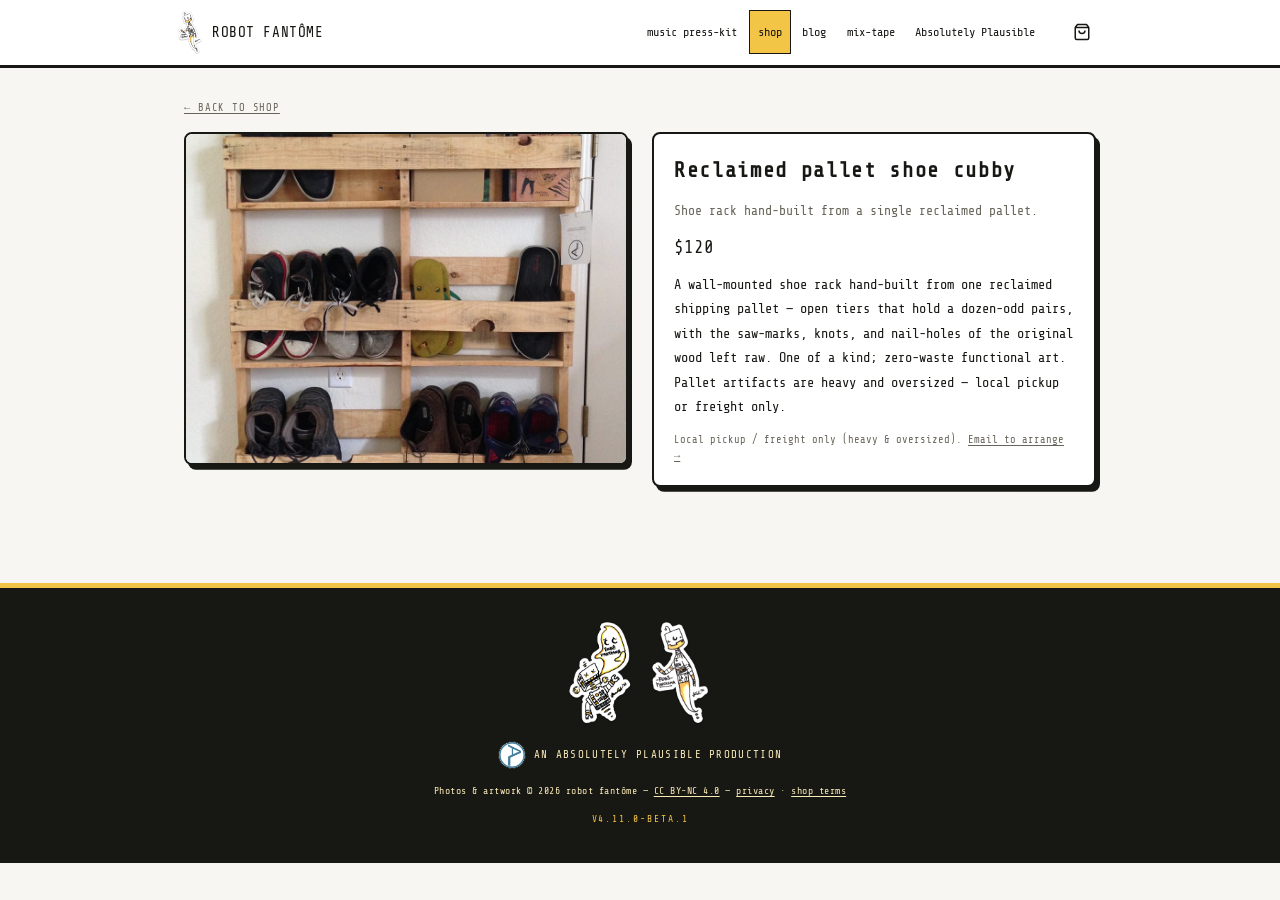
<file: shop/pallet-shoe-cubby.html>
<!DOCTYPE html>
<html lang="en">
<head>
  <meta charset="UTF-8" />
  <meta name="viewport" content="width=device-width, initial-scale=1.0" />
  <title>Reclaimed pallet shoe cubby — Robot Fantôme shop</title>
  <meta name="description" content="A one-of-a-kind shoe cubby hand-built from a single reclaimed shipping pallet by Robot Fantôme. Zero-waste functional art — local pickup or freight, Orlando FL." />
  <meta name="robots" content="index, follow, max-image-preview:large" />
  <link rel="icon" type="image/png" href="../assets/favicon.png" />
  <link rel="apple-touch-icon" href="../assets/favicon.png" />
  <link rel="canonical" href="https://robotfantome.com/shop/pallet-shoe-cubby.html" />
  <meta name="theme-color" content="#f3c547" />
  <meta property="og:type" content="product" />
  <meta property="og:locale" content="en_US" />
  <meta property="og:title" content="Reclaimed pallet shoe cubby — Robot Fantôme" />
  <meta property="og:description" content="A one-of-a-kind shoe cubby hand-built from a single reclaimed shipping pallet by Robot Fantôme. Zero-waste functional art — local pickup or freight, Orlando FL." />
  <meta property="og:url" content="https://robotfantome.com/shop/pallet-shoe-cubby.html" />
  <meta property="og:image" content="https://robotfantome.com/assets/images/pallet-shoe-cubby.jpg" />
  <meta property="og:image:alt" content="Reclaimed pallet shoe cubby" />
  <meta property="og:site_name" content="Robot Fantôme" />
  <meta name="twitter:card" content="summary_large_image" />
  <meta name="twitter:site" content="@robotfantome" />
  <meta name="twitter:title" content="Reclaimed pallet shoe cubby — Robot Fantôme" />
  <meta name="twitter:description" content="A one-of-a-kind shoe cubby hand-built from a single reclaimed shipping pallet by Robot Fantôme. Zero-waste functional art — local pickup or freight, Orlando FL." />
  <meta name="twitter:image" content="https://robotfantome.com/assets/images/pallet-shoe-cubby.jpg" />
  <meta name="shop-worker-url" content="https://shop-api.robotfantome.com" />
  <link rel="preconnect" href="https://fonts.googleapis.com" />
  <link rel="preconnect" href="https://fonts.gstatic.com" crossorigin />
  <link href="https://fonts.googleapis.com/css2?family=Share+Tech+Mono&display=swap" rel="stylesheet" />
  <link rel="stylesheet" href="../css/style.css?v=4.11.0-beta.1" />
  <script type="application/ld+json">
{
  "@context": "https://schema.org",
  "@type": "Product",
  "name": "Reclaimed pallet shoe cubby",
  "description": "A wall-mounted shoe rack hand-built from one reclaimed shipping pallet — open tiers that hold a dozen-odd pairs, with the saw-marks, knots, and nail-holes of the original wood left raw. One of a kind; zero-waste functional art. Pallet artifacts are heavy and oversized — local pickup or freight only.",
  "image": "https://robotfantome.com/assets/images/pallet-shoe-cubby.jpg",
  "brand": {
    "@type": "Brand",
    "name": "Robot Fantôme"
  },
  "url": "https://robotfantome.com/shop/pallet-shoe-cubby.html",
  "offers": {
    "@type": "Offer",
    "price": "120.00",
    "priceCurrency": "USD",
    "availability": "https://schema.org/InStock",
    "url": "https://robotfantome.com/shop/pallet-shoe-cubby.html",
    "seller": {
      "@type": "Organization",
      "name": "Robot Fantôme"
    }
  }
}
  </script>
</head>
<body>
  <header class="gh-nav">
    <div class="gh-nav-inner">
      <a href="../" class="gh-nav-brand" aria-label="robot fantôme home">
        <img class="gh-nav-logo" src="../assets/images/shop/robot-ghost-standing.png" width="340" height="600" alt="" />
        <span class="gh-nav-brand-text">robot fant&ocirc;me</span>
      </a>

      <nav class="gh-nav-links" aria-label="Primary">
        <a href="../">music press-kit</a>
        <a href="../#shop" class="active" aria-current="page">shop</a>
        <a href="../#blog">blog</a>
        <a href="../#mixtape">mix-tape</a>
        <a href="https://absolutelyplausible.com" target="_blank" rel="noopener" class="gh-nav-external">Absolutely Plausible</a>
      </nav>

      <button class="gh-nav-toggle" aria-label="Toggle navigation" aria-expanded="false">
        <span></span><span></span><span></span>
      </button>
    </div>
  </header>

  <main class="gh-main product-page">
    <p class="product-breadcrumb"><a href="../#shop">&larr; back to shop</a></p>
    <article class="product-detail">
      <div class="product-media">
        <img src="../assets/images/pallet-shoe-cubby.jpg" alt="Reclaimed pallet shoe cubby" class="gallery-image" width="800" height="600" loading="eager" decoding="async" />
      </div>
      <div class="product-info">
        
        <h1 class="product-name">Reclaimed pallet shoe cubby</h1>
        <p class="product-tagline">Shoe rack hand-built from a single reclaimed pallet.</p>
        <p class="product-price"><span class="price-now">$120</span></p>
        <p class="product-description">A wall-mounted shoe rack hand-built from one reclaimed shipping pallet — open tiers that hold a dozen-odd pairs, with the saw-marks, knots, and nail-holes of the original wood left raw. One of a kind; zero-waste functional art. Pallet artifacts are heavy and oversized — local pickup or freight only.</p>
        <p class="product-pickup">Local pickup / freight only (heavy &amp; oversized). <a href="mailto:absolutelyplausible@gmail.com?subject=Shop%20enquiry%20%E2%80%94%20Reclaimed%20pallet%20shoe%20cubby">Email to arrange &rarr;</a></p>
      </div>
    </article>
  </main>

  <footer>
    <div class="footer-inner">
      <a href="https://absolutelyplausible.com" target="_blank" rel="noopener" class="footer-ap" aria-label="Absolutely Plausible — official site">
        <img src="../assets/images/ap-logo.png" width="707" height="706" alt="Absolutely Plausible logo" class="footer-ap-logo" />
        <span>an Absolutely Plausible production</span>
      </a>
      <p class="footer-license">
        Photos &amp; artwork &copy; <span class="footer-year">2026</span> robot fant&ocirc;me &mdash;
        <a href="https://creativecommons.org/licenses/by-nc/4.0/" target="_blank" rel="noopener">CC BY-NC 4.0</a>
        &mdash; <a href="../privacy.html">privacy</a> &middot; <a href="../terms.html">shop terms</a>
      </p>
      <p class="footer-version">v4.11.0-beta.1</p>
    </div>
  </footer>

  <script src="../js/main.js?v=4.11.0-beta.1"></script>
  <script src="../js/shop-catalog.js?v=4.11.0-beta.1"></script>
  <script src="../js/cart.js?v=4.11.0-beta.1"></script>
</body>
</html>
</file>
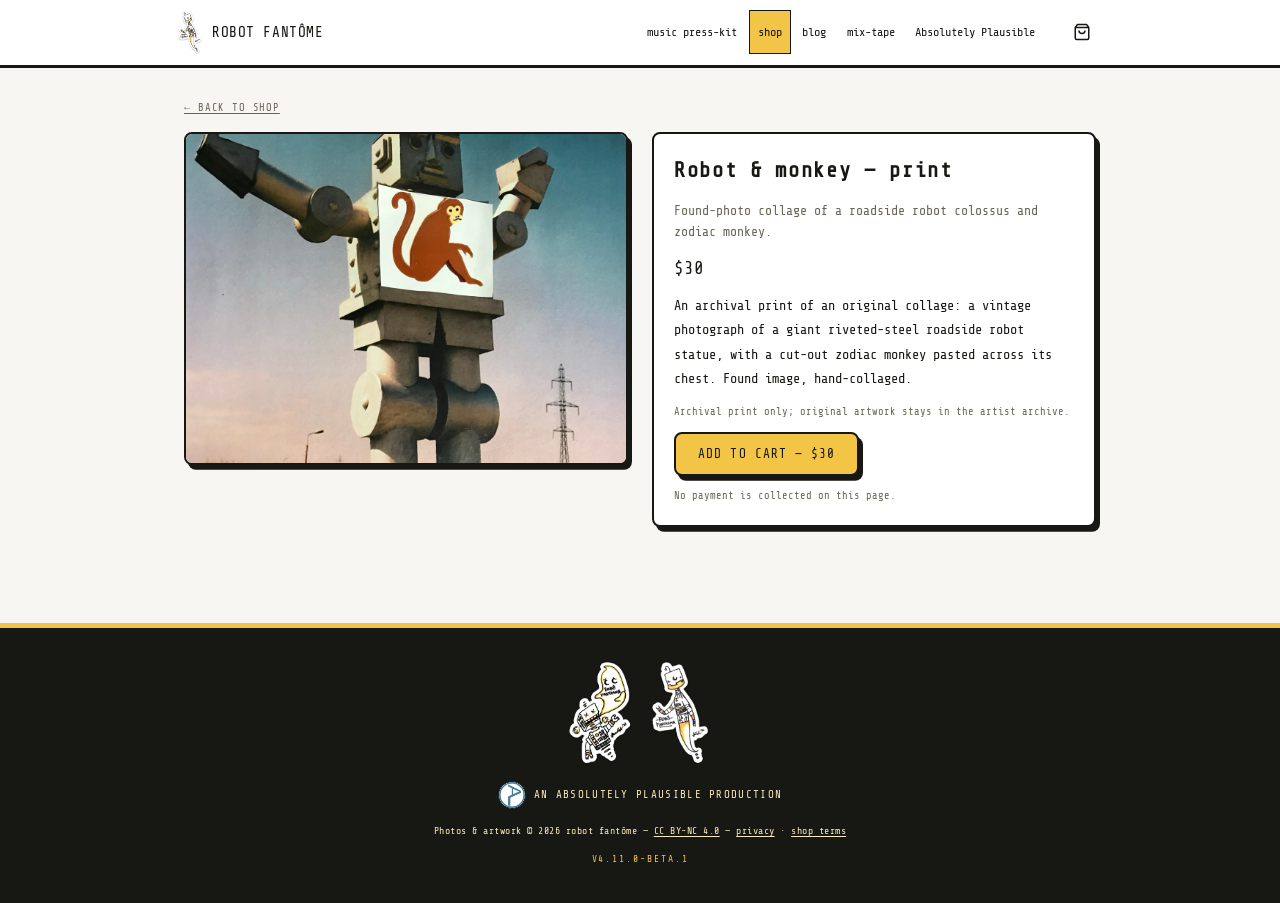
<file: shop/robot-monkey-statue.html>
<!DOCTYPE html>
<html lang="en">
<head>
  <meta charset="UTF-8" />
  <meta name="viewport" content="width=device-width, initial-scale=1.0" />
  <title>Robot &amp; monkey — print — Robot Fantôme shop</title>
  <meta name="description" content="Robot &amp; monkey — archival print of an original found-photo Robot Fantôme collage. Indie art from Orlando." />
  <meta name="robots" content="index, follow, max-image-preview:large" />
  <link rel="icon" type="image/png" href="../assets/favicon.png" />
  <link rel="apple-touch-icon" href="../assets/favicon.png" />
  <link rel="canonical" href="https://robotfantome.com/shop/robot-monkey-statue.html" />
  <meta name="theme-color" content="#f3c547" />
  <meta property="og:type" content="product" />
  <meta property="og:locale" content="en_US" />
  <meta property="og:title" content="Robot &amp; monkey — print — Robot Fantôme" />
  <meta property="og:description" content="Robot &amp; monkey — archival print of an original found-photo Robot Fantôme collage. Indie art from Orlando." />
  <meta property="og:url" content="https://robotfantome.com/shop/robot-monkey-statue.html" />
  <meta property="og:image" content="https://robotfantome.com/assets/images/shop/robot-monkey-statue.jpg" />
  <meta property="og:image:alt" content="Robot &amp; monkey — print" />
  <meta property="og:site_name" content="Robot Fantôme" />
  <meta name="twitter:card" content="summary_large_image" />
  <meta name="twitter:site" content="@robotfantome" />
  <meta name="twitter:title" content="Robot &amp; monkey — print — Robot Fantôme" />
  <meta name="twitter:description" content="Robot &amp; monkey — archival print of an original found-photo Robot Fantôme collage. Indie art from Orlando." />
  <meta name="twitter:image" content="https://robotfantome.com/assets/images/shop/robot-monkey-statue.jpg" />
  <meta name="shop-worker-url" content="https://shop-api.robotfantome.com" />
  <link rel="preconnect" href="https://fonts.googleapis.com" />
  <link rel="preconnect" href="https://fonts.gstatic.com" crossorigin />
  <link href="https://fonts.googleapis.com/css2?family=Share+Tech+Mono&display=swap" rel="stylesheet" />
  <link rel="stylesheet" href="../css/style.css?v=4.11.0-beta.1" />
  <script type="application/ld+json">
{
  "@context": "https://schema.org",
  "@type": "Product",
  "name": "Robot & monkey — print",
  "description": "An archival print of an original collage: a vintage photograph of a giant riveted-steel roadside robot statue, with a cut-out zodiac monkey pasted across its chest. Found image, hand-collaged.",
  "image": "https://robotfantome.com/assets/images/shop/robot-monkey-statue.jpg",
  "brand": {
    "@type": "Brand",
    "name": "Robot Fantôme"
  },
  "url": "https://robotfantome.com/shop/robot-monkey-statue.html",
  "offers": {
    "@type": "Offer",
    "price": "30.00",
    "priceCurrency": "USD",
    "availability": "https://schema.org/MadeToOrder",
    "url": "https://robotfantome.com/shop/robot-monkey-statue.html",
    "seller": {
      "@type": "Organization",
      "name": "Robot Fantôme"
    }
  }
}
  </script>
</head>
<body>
  <header class="gh-nav">
    <div class="gh-nav-inner">
      <a href="../" class="gh-nav-brand" aria-label="robot fantôme home">
        <img class="gh-nav-logo" src="../assets/images/shop/robot-ghost-standing.png" width="340" height="600" alt="" />
        <span class="gh-nav-brand-text">robot fant&ocirc;me</span>
      </a>

      <nav class="gh-nav-links" aria-label="Primary">
        <a href="../">music press-kit</a>
        <a href="../#shop" class="active" aria-current="page">shop</a>
        <a href="../#blog">blog</a>
        <a href="../#mixtape">mix-tape</a>
        <a href="https://absolutelyplausible.com" target="_blank" rel="noopener" class="gh-nav-external">Absolutely Plausible</a>
      </nav>

      <button class="gh-nav-toggle" aria-label="Toggle navigation" aria-expanded="false">
        <span></span><span></span><span></span>
      </button>
    </div>
  </header>

  <main class="gh-main product-page">
    <p class="product-breadcrumb"><a href="../#shop">&larr; back to shop</a></p>
    <article class="product-detail">
      <div class="product-media">
        <img src="../assets/images/shop/robot-monkey-statue.jpg" alt="Robot &amp; monkey — print" class="gallery-image" width="800" height="600" loading="eager" decoding="async" />
      </div>
      <div class="product-info">
        
        <h1 class="product-name">Robot &amp; monkey — print</h1>
        <p class="product-tagline">Found-photo collage of a roadside robot colossus and zodiac monkey.</p>
        <p class="product-price"><span class="price-now">$30</span></p>
        <p class="product-description">An archival print of an original collage: a vintage photograph of a giant riveted-steel roadside robot statue, with a cut-out zodiac monkey pasted across its chest. Found image, hand-collaged.</p>
        <p class="product-buy-note">Archival print only; original artwork stays in the artist archive.</p>
        <button class="btn-buy" data-product-id="robot-monkey-statue" data-qty="1">Add to cart &mdash; $30</button>
        <p class="product-buy-note">No payment is collected on this page.</p>
      </div>
    </article>
  </main>

  <footer>
    <div class="footer-inner">
      <a href="https://absolutelyplausible.com" target="_blank" rel="noopener" class="footer-ap" aria-label="Absolutely Plausible — official site">
        <img src="../assets/images/ap-logo.png" width="707" height="706" alt="Absolutely Plausible logo" class="footer-ap-logo" />
        <span>an Absolutely Plausible production</span>
      </a>
      <p class="footer-license">
        Photos &amp; artwork &copy; <span class="footer-year">2026</span> robot fant&ocirc;me &mdash;
        <a href="https://creativecommons.org/licenses/by-nc/4.0/" target="_blank" rel="noopener">CC BY-NC 4.0</a>
        &mdash; <a href="../privacy.html">privacy</a> &middot; <a href="../terms.html">shop terms</a>
      </p>
      <p class="footer-version">v4.11.0-beta.1</p>
    </div>
  </footer>

  <script src="../js/main.js?v=4.11.0-beta.1"></script>
  <script src="../js/shop-catalog.js?v=4.11.0-beta.1"></script>
  <script src="../js/cart.js?v=4.11.0-beta.1"></script>
</body>
</html>
</file>
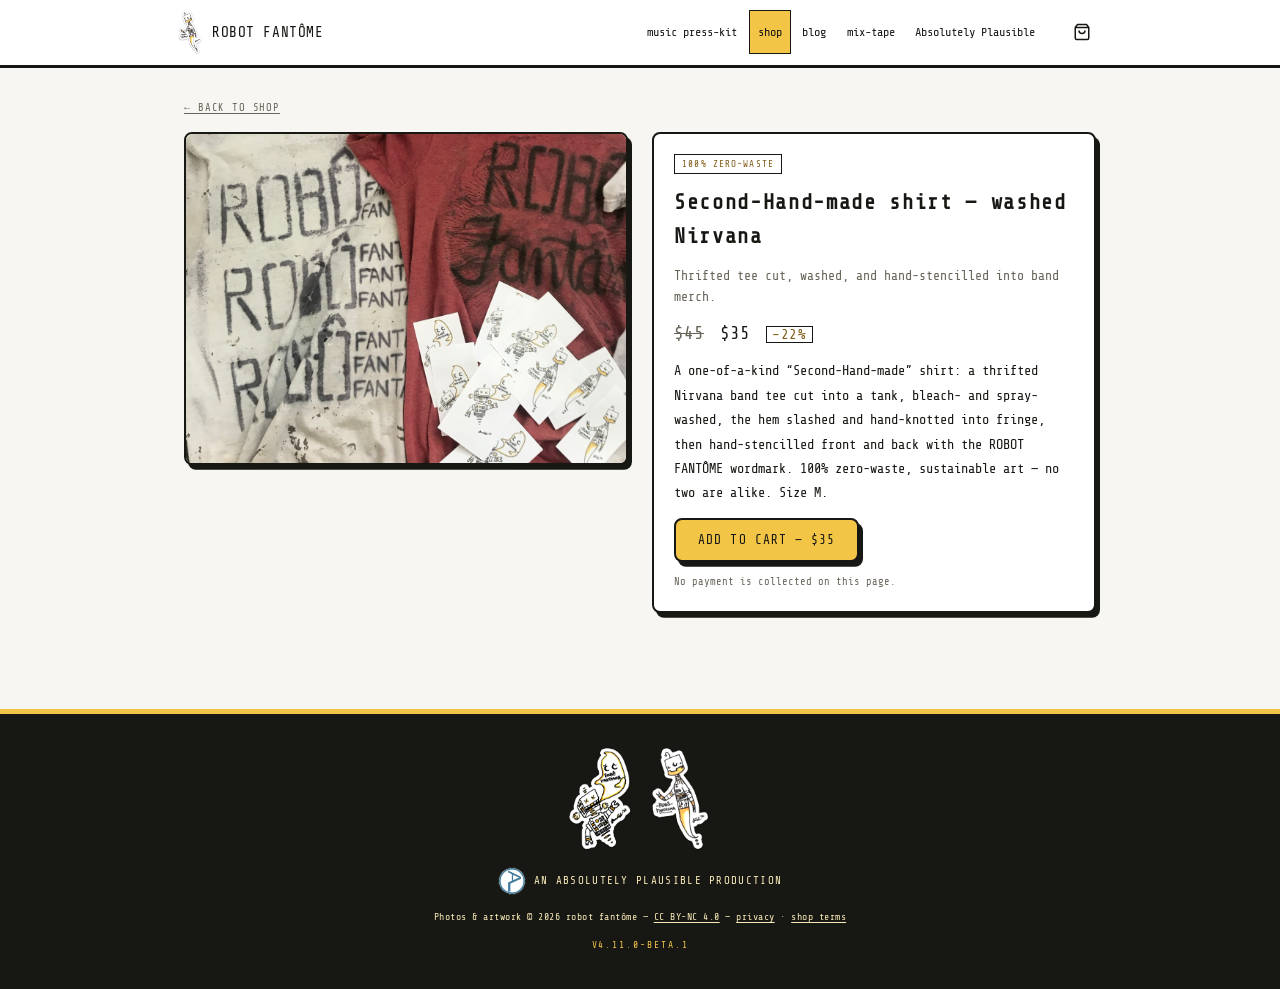
<file: shop/second-hand-made-shirt-nirvana.html>
<!DOCTYPE html>
<html lang="en">
<head>
  <meta charset="UTF-8" />
  <meta name="viewport" content="width=device-width, initial-scale=1.0" />
  <title>Second-Hand-made shirt — washed Nirvana — Robot Fantôme shop</title>
  <meta name="description" content="100% zero-waste Second-Hand-made shirt by Robot Fantôme — one thrifted Nirvana tee cut, washed, and hand-stencilled into one-of-a-kind band merch. Size M, from Orlando." />
  <meta name="robots" content="index, follow, max-image-preview:large" />
  <link rel="icon" type="image/png" href="../assets/favicon.png" />
  <link rel="apple-touch-icon" href="../assets/favicon.png" />
  <link rel="canonical" href="https://robotfantome.com/shop/second-hand-made-shirt-nirvana.html" />
  <meta name="theme-color" content="#f3c547" />
  <meta property="og:type" content="product" />
  <meta property="og:locale" content="en_US" />
  <meta property="og:title" content="Second-Hand-made shirt — washed Nirvana — Robot Fantôme" />
  <meta property="og:description" content="100% zero-waste Second-Hand-made shirt by Robot Fantôme — one thrifted Nirvana tee cut, washed, and hand-stencilled into one-of-a-kind band merch. Size M, from Orlando." />
  <meta property="og:url" content="https://robotfantome.com/shop/second-hand-made-shirt-nirvana.html" />
  <meta property="og:image" content="https://robotfantome.com/assets/images/shop/second-hand-made-shirt-nirvana.jpg" />
  <meta property="og:image:alt" content="Second-Hand-made shirt — washed Nirvana" />
  <meta property="og:site_name" content="Robot Fantôme" />
  <meta name="twitter:card" content="summary_large_image" />
  <meta name="twitter:site" content="@robotfantome" />
  <meta name="twitter:title" content="Second-Hand-made shirt — washed Nirvana — Robot Fantôme" />
  <meta name="twitter:description" content="100% zero-waste Second-Hand-made shirt by Robot Fantôme — one thrifted Nirvana tee cut, washed, and hand-stencilled into one-of-a-kind band merch. Size M, from Orlando." />
  <meta name="twitter:image" content="https://robotfantome.com/assets/images/shop/second-hand-made-shirt-nirvana.jpg" />
  <meta name="shop-worker-url" content="https://shop-api.robotfantome.com" />
  <link rel="preconnect" href="https://fonts.googleapis.com" />
  <link rel="preconnect" href="https://fonts.gstatic.com" crossorigin />
  <link href="https://fonts.googleapis.com/css2?family=Share+Tech+Mono&display=swap" rel="stylesheet" />
  <link rel="stylesheet" href="../css/style.css?v=4.11.0-beta.1" />
  <script type="application/ld+json">
{
  "@context": "https://schema.org",
  "@type": "Product",
  "name": "Second-Hand-made shirt — washed Nirvana",
  "description": "A one-of-a-kind “Second-Hand-made” shirt: a thrifted Nirvana band tee cut into a tank, bleach- and spray-washed, the hem slashed and hand-knotted into fringe, then hand-stencilled front and back with the ROBOT FANTÔME wordmark. 100% zero-waste, sustainable art — no two are alike. Size M.",
  "image": "https://robotfantome.com/assets/images/shop/second-hand-made-shirt-nirvana.jpg",
  "brand": {
    "@type": "Brand",
    "name": "Robot Fantôme"
  },
  "url": "https://robotfantome.com/shop/second-hand-made-shirt-nirvana.html",
  "offers": {
    "@type": "Offer",
    "price": "35.00",
    "priceCurrency": "USD",
    "availability": "https://schema.org/InStock",
    "url": "https://robotfantome.com/shop/second-hand-made-shirt-nirvana.html",
    "seller": {
      "@type": "Organization",
      "name": "Robot Fantôme"
    }
  }
}
  </script>
</head>
<body>
  <header class="gh-nav">
    <div class="gh-nav-inner">
      <a href="../" class="gh-nav-brand" aria-label="robot fantôme home">
        <img class="gh-nav-logo" src="../assets/images/shop/robot-ghost-standing.png" width="340" height="600" alt="" />
        <span class="gh-nav-brand-text">robot fant&ocirc;me</span>
      </a>

      <nav class="gh-nav-links" aria-label="Primary">
        <a href="../">music press-kit</a>
        <a href="../#shop" class="active" aria-current="page">shop</a>
        <a href="../#blog">blog</a>
        <a href="../#mixtape">mix-tape</a>
        <a href="https://absolutelyplausible.com" target="_blank" rel="noopener" class="gh-nav-external">Absolutely Plausible</a>
      </nav>

      <button class="gh-nav-toggle" aria-label="Toggle navigation" aria-expanded="false">
        <span></span><span></span><span></span>
      </button>
    </div>
  </header>

  <main class="gh-main product-page">
    <p class="product-breadcrumb"><a href="../#shop">&larr; back to shop</a></p>
    <article class="product-detail">
      <div class="product-media">
        <img src="../assets/images/shop/second-hand-made-shirt-nirvana.jpg" alt="Second-Hand-made shirt — washed Nirvana" class="gallery-image" width="800" height="600" loading="eager" decoding="async" />
      </div>
      <div class="product-info">
        <span class="product-badge">100% Zero-Waste</span>
        <h1 class="product-name">Second-Hand-made shirt — washed Nirvana</h1>
        <p class="product-tagline">Thrifted tee cut, washed, and hand-stencilled into band merch.</p>
        <p class="product-price"><span class="price-was">$45</span> <span class="price-now">$35</span> <span class="price-save">&minus;22%</span></p>
        <p class="product-description">A one-of-a-kind “Second-Hand-made” shirt: a thrifted Nirvana band tee cut into a tank, bleach- and spray-washed, the hem slashed and hand-knotted into fringe, then hand-stencilled front and back with the ROBOT FANTÔME wordmark. 100% zero-waste, sustainable art — no two are alike. Size M.</p>
        <button class="btn-buy" data-product-id="second-hand-made-shirt-nirvana" data-qty="1">Add to cart &mdash; $35</button>
        <p class="product-buy-note">No payment is collected on this page.</p>
      </div>
    </article>
  </main>

  <footer>
    <div class="footer-inner">
      <a href="https://absolutelyplausible.com" target="_blank" rel="noopener" class="footer-ap" aria-label="Absolutely Plausible — official site">
        <img src="../assets/images/ap-logo.png" width="707" height="706" alt="Absolutely Plausible logo" class="footer-ap-logo" />
        <span>an Absolutely Plausible production</span>
      </a>
      <p class="footer-license">
        Photos &amp; artwork &copy; <span class="footer-year">2026</span> robot fant&ocirc;me &mdash;
        <a href="https://creativecommons.org/licenses/by-nc/4.0/" target="_blank" rel="noopener">CC BY-NC 4.0</a>
        &mdash; <a href="../privacy.html">privacy</a> &middot; <a href="../terms.html">shop terms</a>
      </p>
      <p class="footer-version">v4.11.0-beta.1</p>
    </div>
  </footer>

  <script src="../js/main.js?v=4.11.0-beta.1"></script>
  <script src="../js/shop-catalog.js?v=4.11.0-beta.1"></script>
  <script src="../js/cart.js?v=4.11.0-beta.1"></script>
</body>
</html>
</file>
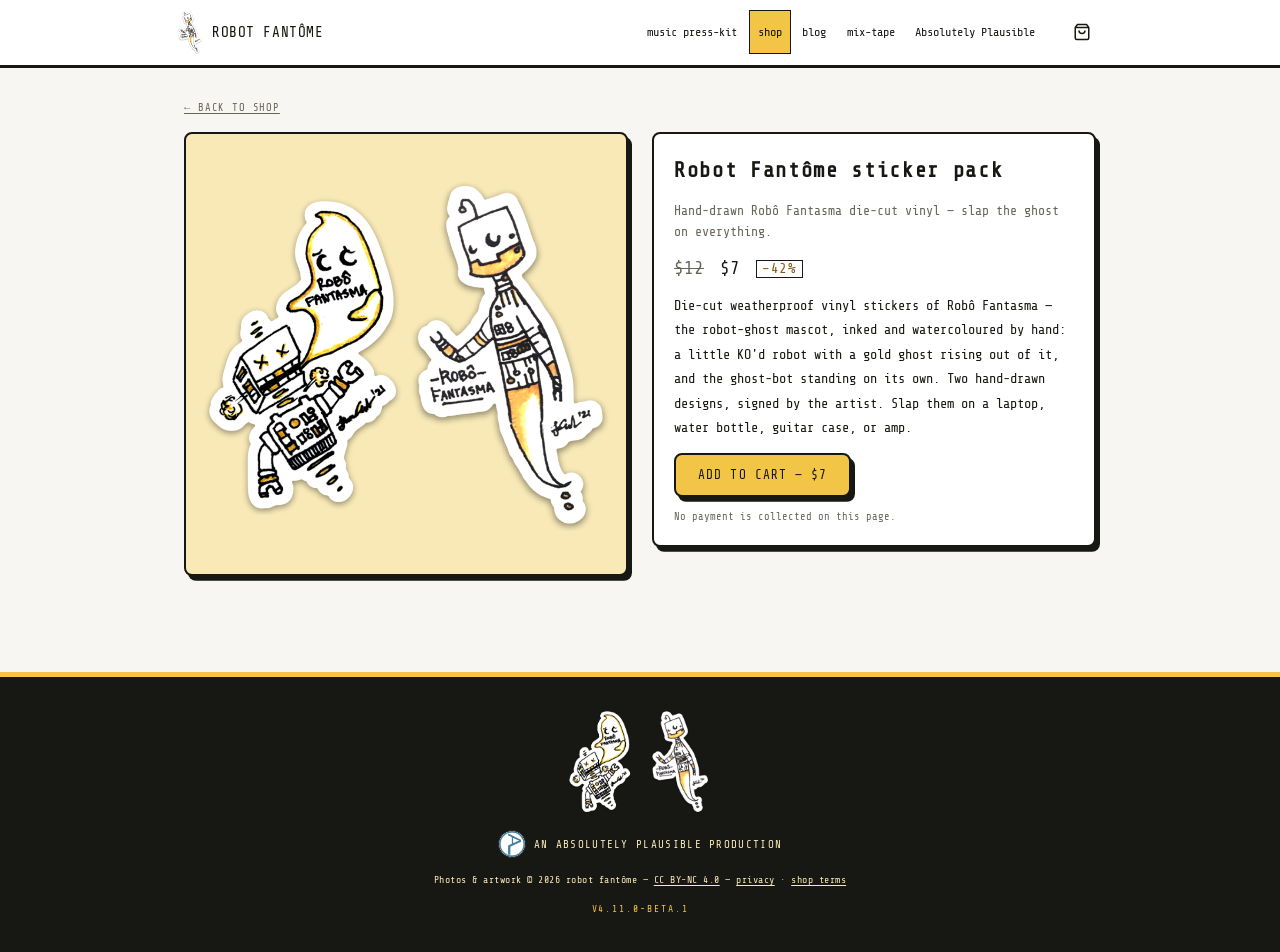
<file: shop/sticker-pack-01.html>
<!DOCTYPE html>
<html lang="en">
<head>
  <meta charset="UTF-8" />
  <meta name="viewport" content="width=device-width, initial-scale=1.0" />
  <title>Robot Fantôme sticker pack — Robot Fantôme shop</title>
  <meta name="description" content="Robot Fantôme sticker pack — hand-drawn, watercoloured Robô Fantasma die-cut vinyl stickers. Weatherproof indie / punk art stickers by Absolutely Plausible, Orlando FL." />
  <meta name="robots" content="index, follow, max-image-preview:large" />
  <link rel="icon" type="image/png" href="../assets/favicon.png" />
  <link rel="apple-touch-icon" href="../assets/favicon.png" />
  <link rel="canonical" href="https://robotfantome.com/shop/sticker-pack-01.html" />
  <meta name="theme-color" content="#f3c547" />
  <meta property="og:type" content="product" />
  <meta property="og:locale" content="en_US" />
  <meta property="og:title" content="Robot Fantôme sticker pack — Robot Fantôme" />
  <meta property="og:description" content="Robot Fantôme sticker pack — hand-drawn, watercoloured Robô Fantasma die-cut vinyl stickers. Weatherproof indie / punk art stickers by Absolutely Plausible, Orlando FL." />
  <meta property="og:url" content="https://robotfantome.com/shop/sticker-pack-01.html" />
  <meta property="og:image" content="https://robotfantome.com/assets/images/shop/robot-ghost-rising.png" />
  <meta property="og:image:alt" content="Robot Fantôme sticker pack" />
  <meta property="og:site_name" content="Robot Fantôme" />
  <meta name="twitter:card" content="summary_large_image" />
  <meta name="twitter:site" content="@robotfantome" />
  <meta name="twitter:title" content="Robot Fantôme sticker pack — Robot Fantôme" />
  <meta name="twitter:description" content="Robot Fantôme sticker pack — hand-drawn, watercoloured Robô Fantasma die-cut vinyl stickers. Weatherproof indie / punk art stickers by Absolutely Plausible, Orlando FL." />
  <meta name="twitter:image" content="https://robotfantome.com/assets/images/shop/robot-ghost-rising.png" />
  <meta name="shop-worker-url" content="https://shop-api.robotfantome.com" />
  <link rel="preconnect" href="https://fonts.googleapis.com" />
  <link rel="preconnect" href="https://fonts.gstatic.com" crossorigin />
  <link href="https://fonts.googleapis.com/css2?family=Share+Tech+Mono&display=swap" rel="stylesheet" />
  <link rel="stylesheet" href="../css/style.css?v=4.11.0-beta.1" />
  <script type="application/ld+json">
{
  "@context": "https://schema.org",
  "@type": "Product",
  "name": "Robot Fantôme sticker pack",
  "description": "Die-cut weatherproof vinyl stickers of Robô Fantasma — the robot-ghost mascot, inked and watercoloured by hand: a little KO'd robot with a gold ghost rising out of it, and the ghost-bot standing on its own. Two hand-drawn designs, signed by the artist. Slap them on a laptop, water bottle, guitar case, or amp.",
  "image": [
    "https://robotfantome.com/assets/images/shop/robot-ghost-rising.png",
    "https://robotfantome.com/assets/images/shop/robot-ghost-standing.png"
  ],
  "brand": {
    "@type": "Brand",
    "name": "Robot Fantôme"
  },
  "url": "https://robotfantome.com/shop/sticker-pack-01.html",
  "offers": {
    "@type": "Offer",
    "price": "7.00",
    "priceCurrency": "USD",
    "availability": "https://schema.org/InStock",
    "url": "https://robotfantome.com/shop/sticker-pack-01.html",
    "seller": {
      "@type": "Organization",
      "name": "Robot Fantôme"
    }
  }
}
  </script>
</head>
<body>
  <header class="gh-nav">
    <div class="gh-nav-inner">
      <a href="../" class="gh-nav-brand" aria-label="robot fantôme home">
        <img class="gh-nav-logo" src="../assets/images/shop/robot-ghost-standing.png" width="340" height="600" alt="" />
        <span class="gh-nav-brand-text">robot fant&ocirc;me</span>
      </a>

      <nav class="gh-nav-links" aria-label="Primary">
        <a href="../">music press-kit</a>
        <a href="../#shop" class="active" aria-current="page">shop</a>
        <a href="../#blog">blog</a>
        <a href="../#mixtape">mix-tape</a>
        <a href="https://absolutelyplausible.com" target="_blank" rel="noopener" class="gh-nav-external">Absolutely Plausible</a>
      </nav>

      <button class="gh-nav-toggle" aria-label="Toggle navigation" aria-expanded="false">
        <span></span><span></span><span></span>
      </button>
    </div>
  </header>

  <main class="gh-main product-page">
    <p class="product-breadcrumb"><a href="../#shop">&larr; back to shop</a></p>
    <article class="product-detail">
      <div class="product-media">
        <span class="sticker-product-pair">
          <img src="../assets/images/shop/robot-ghost-rising.png" alt="Robô Fantasma sticker — gold ghost rising from a robot with X eyes" width="374" height="600" loading="eager" decoding="async" />
          <img src="../assets/images/shop/robot-ghost-standing.png" alt="Robô Fantasma sticker — standing robot with a gold ghost tail" width="340" height="600" loading="eager" decoding="async" />
        </span>
      </div>
      <div class="product-info">
        
        <h1 class="product-name">Robot Fantôme sticker pack</h1>
        <p class="product-tagline">Hand-drawn Robô Fantasma die-cut vinyl — slap the ghost on everything.</p>
        <p class="product-price"><span class="price-was">$12</span> <span class="price-now">$7</span> <span class="price-save">&minus;42%</span></p>
        <p class="product-description">Die-cut weatherproof vinyl stickers of Robô Fantasma — the robot-ghost mascot, inked and watercoloured by hand: a little KO&#x27;d robot with a gold ghost rising out of it, and the ghost-bot standing on its own. Two hand-drawn designs, signed by the artist. Slap them on a laptop, water bottle, guitar case, or amp.</p>
        <button class="btn-buy" data-product-id="sticker-pack-01" data-qty="1">Add to cart &mdash; $7</button>
        <p class="product-buy-note">No payment is collected on this page.</p>
      </div>
    </article>
  </main>

  <footer>
    <div class="footer-inner">
      <a href="https://absolutelyplausible.com" target="_blank" rel="noopener" class="footer-ap" aria-label="Absolutely Plausible — official site">
        <img src="../assets/images/ap-logo.png" width="707" height="706" alt="Absolutely Plausible logo" class="footer-ap-logo" />
        <span>an Absolutely Plausible production</span>
      </a>
      <p class="footer-license">
        Photos &amp; artwork &copy; <span class="footer-year">2026</span> robot fant&ocirc;me &mdash;
        <a href="https://creativecommons.org/licenses/by-nc/4.0/" target="_blank" rel="noopener">CC BY-NC 4.0</a>
        &mdash; <a href="../privacy.html">privacy</a> &middot; <a href="../terms.html">shop terms</a>
      </p>
      <p class="footer-version">v4.11.0-beta.1</p>
    </div>
  </footer>

  <script src="../js/main.js?v=4.11.0-beta.1"></script>
  <script src="../js/shop-catalog.js?v=4.11.0-beta.1"></script>
  <script src="../js/cart.js?v=4.11.0-beta.1"></script>
</body>
</html>
</file>
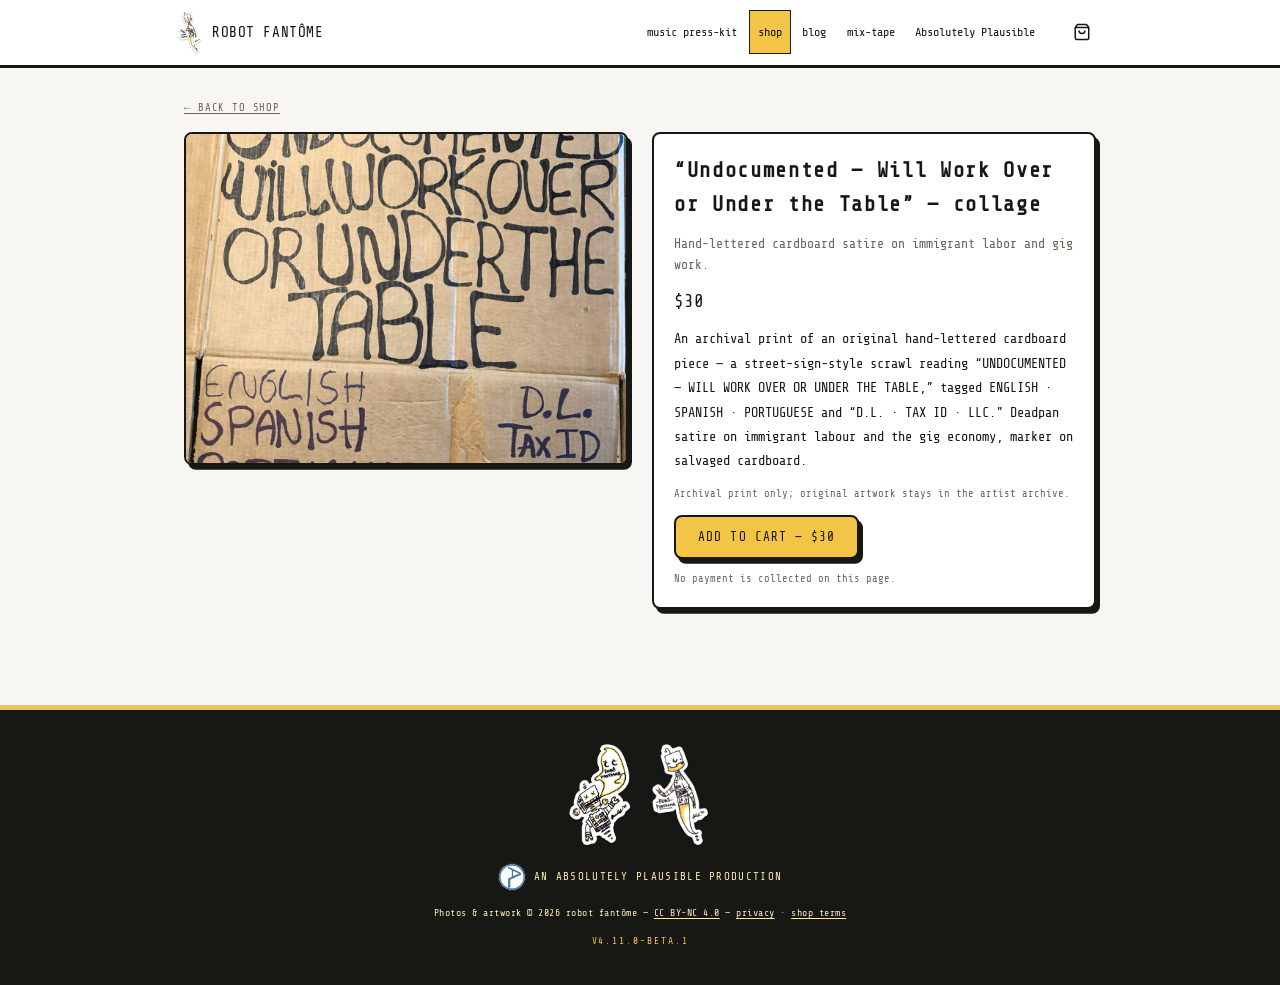
<file: shop/undocumented-will-work.html>
<!DOCTYPE html>
<html lang="en">
<head>
  <meta charset="UTF-8" />
  <meta name="viewport" content="width=device-width, initial-scale=1.0" />
  <title>“Undocumented — Will Work Over or Under the Table” — collage — Robot Fantôme shop</title>
  <meta name="description" content="“Undocumented — Will Work Over or Under the Table” — archival print of a hand-lettered Robot Fantôme cardboard sign. Orlando." />
  <meta name="robots" content="index, follow, max-image-preview:large" />
  <link rel="icon" type="image/png" href="../assets/favicon.png" />
  <link rel="apple-touch-icon" href="../assets/favicon.png" />
  <link rel="canonical" href="https://robotfantome.com/shop/undocumented-will-work.html" />
  <meta name="theme-color" content="#f3c547" />
  <meta property="og:type" content="product" />
  <meta property="og:locale" content="en_US" />
  <meta property="og:title" content="“Undocumented — Will Work Over or Under the Table” — collage — Robot Fantôme" />
  <meta property="og:description" content="“Undocumented — Will Work Over or Under the Table” — archival print of a hand-lettered Robot Fantôme cardboard sign. Orlando." />
  <meta property="og:url" content="https://robotfantome.com/shop/undocumented-will-work.html" />
  <meta property="og:image" content="https://robotfantome.com/assets/images/shop/undocumented-will-work.jpg" />
  <meta property="og:image:alt" content="“Undocumented — Will Work Over or Under the Table” — collage" />
  <meta property="og:site_name" content="Robot Fantôme" />
  <meta name="twitter:card" content="summary_large_image" />
  <meta name="twitter:site" content="@robotfantome" />
  <meta name="twitter:title" content="“Undocumented — Will Work Over or Under the Table” — collage — Robot Fantôme" />
  <meta name="twitter:description" content="“Undocumented — Will Work Over or Under the Table” — archival print of a hand-lettered Robot Fantôme cardboard sign. Orlando." />
  <meta name="twitter:image" content="https://robotfantome.com/assets/images/shop/undocumented-will-work.jpg" />
  <meta name="shop-worker-url" content="https://shop-api.robotfantome.com" />
  <link rel="preconnect" href="https://fonts.googleapis.com" />
  <link rel="preconnect" href="https://fonts.gstatic.com" crossorigin />
  <link href="https://fonts.googleapis.com/css2?family=Share+Tech+Mono&display=swap" rel="stylesheet" />
  <link rel="stylesheet" href="../css/style.css?v=4.11.0-beta.1" />
  <script type="application/ld+json">
{
  "@context": "https://schema.org",
  "@type": "Product",
  "name": "“Undocumented — Will Work Over or Under the Table” — collage",
  "description": "An archival print of an original hand-lettered cardboard piece — a street-sign-style scrawl reading “UNDOCUMENTED — WILL WORK OVER OR UNDER THE TABLE,” tagged ENGLISH · SPANISH · PORTUGUESE and “D.L. · TAX ID · LLC.” Deadpan satire on immigrant labour and the gig economy, marker on salvaged cardboard.",
  "image": "https://robotfantome.com/assets/images/shop/undocumented-will-work.jpg",
  "brand": {
    "@type": "Brand",
    "name": "Robot Fantôme"
  },
  "url": "https://robotfantome.com/shop/undocumented-will-work.html",
  "offers": {
    "@type": "Offer",
    "price": "30.00",
    "priceCurrency": "USD",
    "availability": "https://schema.org/MadeToOrder",
    "url": "https://robotfantome.com/shop/undocumented-will-work.html",
    "seller": {
      "@type": "Organization",
      "name": "Robot Fantôme"
    }
  }
}
  </script>
</head>
<body>
  <header class="gh-nav">
    <div class="gh-nav-inner">
      <a href="../" class="gh-nav-brand" aria-label="robot fantôme home">
        <img class="gh-nav-logo" src="../assets/images/shop/robot-ghost-standing.png" width="340" height="600" alt="" />
        <span class="gh-nav-brand-text">robot fant&ocirc;me</span>
      </a>

      <nav class="gh-nav-links" aria-label="Primary">
        <a href="../">music press-kit</a>
        <a href="../#shop" class="active" aria-current="page">shop</a>
        <a href="../#blog">blog</a>
        <a href="../#mixtape">mix-tape</a>
        <a href="https://absolutelyplausible.com" target="_blank" rel="noopener" class="gh-nav-external">Absolutely Plausible</a>
      </nav>

      <button class="gh-nav-toggle" aria-label="Toggle navigation" aria-expanded="false">
        <span></span><span></span><span></span>
      </button>
    </div>
  </header>

  <main class="gh-main product-page">
    <p class="product-breadcrumb"><a href="../#shop">&larr; back to shop</a></p>
    <article class="product-detail">
      <div class="product-media">
        <img src="../assets/images/shop/undocumented-will-work.jpg" alt="“Undocumented — Will Work Over or Under the Table” — collage" class="gallery-image" width="800" height="600" loading="eager" decoding="async" />
      </div>
      <div class="product-info">
        
        <h1 class="product-name">“Undocumented — Will Work Over or Under the Table” — collage</h1>
        <p class="product-tagline">Hand-lettered cardboard satire on immigrant labor and gig work.</p>
        <p class="product-price"><span class="price-now">$30</span></p>
        <p class="product-description">An archival print of an original hand-lettered cardboard piece — a street-sign-style scrawl reading “UNDOCUMENTED — WILL WORK OVER OR UNDER THE TABLE,” tagged ENGLISH · SPANISH · PORTUGUESE and “D.L. · TAX ID · LLC.” Deadpan satire on immigrant labour and the gig economy, marker on salvaged cardboard.</p>
        <p class="product-buy-note">Archival print only; original artwork stays in the artist archive.</p>
        <button class="btn-buy" data-product-id="undocumented-will-work" data-qty="1">Add to cart &mdash; $30</button>
        <p class="product-buy-note">No payment is collected on this page.</p>
      </div>
    </article>
  </main>

  <footer>
    <div class="footer-inner">
      <a href="https://absolutelyplausible.com" target="_blank" rel="noopener" class="footer-ap" aria-label="Absolutely Plausible — official site">
        <img src="../assets/images/ap-logo.png" width="707" height="706" alt="Absolutely Plausible logo" class="footer-ap-logo" />
        <span>an Absolutely Plausible production</span>
      </a>
      <p class="footer-license">
        Photos &amp; artwork &copy; <span class="footer-year">2026</span> robot fant&ocirc;me &mdash;
        <a href="https://creativecommons.org/licenses/by-nc/4.0/" target="_blank" rel="noopener">CC BY-NC 4.0</a>
        &mdash; <a href="../privacy.html">privacy</a> &middot; <a href="../terms.html">shop terms</a>
      </p>
      <p class="footer-version">v4.11.0-beta.1</p>
    </div>
  </footer>

  <script src="../js/main.js?v=4.11.0-beta.1"></script>
  <script src="../js/shop-catalog.js?v=4.11.0-beta.1"></script>
  <script src="../js/cart.js?v=4.11.0-beta.1"></script>
</body>
</html>
</file>
<file: css/style.css>
/* ============================================================
   robot fantôme — robotfantome.com
   Robô Fantasma sticker theme · ink, paper + watercolour gold
   Font: Share Tech Mono · Original artwork by Francis
   ============================================================ */

/* ── Custom Properties ─────────────────────────────────────────
   ROBOT FANTÔME — per-brand sticker palette, requested by Luiz.
   Gold is a surface accent; dark ochre keeps links readable on paper.
   ─────────────────────────────────────────────────────────────── */
:root {
  /* ── Page background — uncoated paper ── */
  --bg:            #f7f6f2;

  /* ── Card surfaces (light) ── */
  --bg-surface:    #ffffff;
  --bg-card:       #f7f6f2;
  --bg-overlay:    #f8e9b7;

  /* ── Brand accents — from the original sticker watercolour ── */
  --accent:        #805b16;   /* dark ochre — readable links */
  --accent-mid:    #686459;
  --accent-deep:   #171713;
  --accent-teal:   #805b16;   /* legacy hook for badges */
  --accent-hover:  #171713;
  --sticker-gold:  #f3c547;
  --sticker-gold-hover: #f8d978;
  --on-dark:      #f8e9b7;
  --error:        #a12b24;

  /* ── Text & borders — drawing ink on paper ── */
  --color-text:    #171713;
  --color-muted:   #686459;
  --color-border:  var(--color-text);

  /* ── Aliases (kept for compatibility) ── */
  --page-text:     var(--color-text);
  --page-muted:    var(--color-muted);
  --page-border:   var(--color-border);
  --color-link:    var(--accent);

  --font:          'Share Tech Mono', 'Courier New', monospace;
  --radius:        8px;
  --glow-accent:   none;
  --glow-mid:      none;
  --card-shadow:   0.25rem 0.3rem 0 var(--color-text);
  --container:    960px; /* preserve the existing site structure */
  --gutter:       clamp(16px, 4vw, 24px);
  --card-min:     240px;
  --space-1: .25rem; --space-2: .5rem; --space-3: 1rem; --space-4: 2rem;
  --sticker-rising: url('../assets/images/shop/robot-ghost-rising.png');
  --sticker-standing: url('../assets/images/shop/robot-ghost-standing.png');
}

/* ── Reset ─────────────────────────────────────────────────── */
*, *::before, *::after { box-sizing: border-box; margin: 0; padding: 0; }
html { scroll-behavior: smooth; font-size: 16px; }

body {
  background: var(--bg);
  color: var(--page-text);
  font-family: var(--font);
  font-size: 0.875rem;
  line-height: 1.6;
  -webkit-font-smoothing: antialiased;
}

img { display: block; max-width: 100%; height: auto; }
ul { list-style: none; }

a {
  color: var(--color-link);
  text-decoration: none;
  transition: color 0.15s, text-shadow 0.15s;
}
a:hover { color: var(--accent-hover); }
p a { text-decoration: underline; text-underline-offset: 0.18em; }
a:focus-visible, button:focus-visible, input:focus-visible {
  outline: 3px solid var(--accent);
  outline-offset: 4px;
}
::selection { background: var(--sticker-gold); color: var(--color-text); }

/* ── Top Nav ───────────────────────────────────────────────── */
.gh-nav {
  position: sticky;
  top: 0;
  z-index: 200;
  display: flex;
  align-items: center;
  height: auto;
  min-height: 62px;
  background: var(--bg-surface);
  border-bottom: 3px solid var(--color-text);
}

.gh-nav-inner {
  width: 100%;
  margin: 0 auto;
  padding: 0 1rem;
  display: flex;
  align-items: center;
  gap: 1rem;
  max-width: var(--container);
  padding-top: 0.65rem;
  padding-bottom: 0.65rem;
}

.gh-nav-brand {
  display: flex;
  align-items: center;
  gap: 0.5rem;
  color: var(--accent);
  text-shadow: var(--glow-accent);
  white-space: nowrap;
  flex-shrink: 0;
}
.gh-nav-logo { width: 28px; height: 44px; object-fit: contain; flex-shrink: 0; }
.gh-nav-brand-text {
  font-size: clamp(0.7rem, 2.5vw, 0.9rem);
  letter-spacing: 0.04em;
  text-transform: uppercase;
}

.gh-nav-links {
  display: flex;
  align-items: center;
  gap: 0.15rem;
  margin-left: auto;
}
.gh-nav-links a {
  color: var(--page-muted);
  font-size: 0.75rem;
  letter-spacing: 0;
  padding: 0.3rem 0.5rem;
  min-height: 44px;
  display: inline-flex;
  align-items: center;
  transition: color 0.15s, background 0.15s;
  border: 1px solid transparent;
  border-radius: 0;
}
.gh-nav-links a:hover {
  color: var(--page-text);
  background: var(--bg-overlay);
  text-shadow: none;
}
.gh-nav-links a.active {
  color: var(--accent);
  background: var(--bg-overlay);
  text-shadow: var(--glow-accent);
}

.gh-nav-toggle {
  display: none;
  flex-direction: column;
  justify-content: center;
  gap: 5px;
  background: none;
  border: none;
  cursor: pointer;
  padding: 0.25rem;
  margin-left: auto;
  min-width: 44px;
  min-height: 44px;
  align-items: center;
}
.gh-nav-toggle span {
  display: block;
  width: 20px;
  transition: transform 0.2s, opacity 0.2s;
  height: 2px;
  background: var(--color-text);
}
.gh-nav-toggle[aria-expanded="true"] span:nth-child(1) { transform: translateY(6px) rotate(45deg); }
.gh-nav-toggle[aria-expanded="true"] span:nth-child(2) { opacity: 0; }
.gh-nav-toggle[aria-expanded="true"] span:nth-child(3) { transform: translateY(-6px) rotate(-45deg); }

/* ── Layout ────────────────────────────────────────────────── */
.gh-layout {
  margin: 2rem auto 0;
  padding: 0 var(--gutter) 4rem;
  display: grid;
  grid-template-columns: minmax(0, 1fr);
  align-items: start;
  max-width: var(--container);
  margin-top: 2.5rem;
  padding-bottom: 5rem;
  gap: 2rem;
}
/* Profile sidebar shows only on the About tab */
.gh-layout.show-sidebar { grid-template-columns: 260px minmax(0, 1fr); }

/* ── Sidebar ───────────────────────────────────────────────── */
.gh-sidebar {
  border-radius: var(--radius);
  position: sticky;
  display: none;
  flex-direction: column;
  gap: 1rem;
  top: 82px;
  border: 2px solid var(--color-text);
  background: var(--bg-surface);
  box-shadow: var(--card-shadow);
  padding: 1rem;
}
.gh-layout.show-sidebar .gh-sidebar {
  display: flex;
}

.gh-display-name {
  font-size: 1.25rem;
  letter-spacing: 0.06em;
  color: var(--page-text);
  line-height: 1.25;
  margin-top: 0.25rem;
}

.gh-handle {
  font-size: 1rem;
  color: var(--page-muted);
  letter-spacing: 0.04em;
  margin-top: 0.15rem;
}

.gh-bio {
  font-size: 0.82rem;
  color: var(--page-text);
  line-height: 1.6;
  border-top: 1px solid var(--page-border);
  padding-top: 1rem;
}

.gh-meta {
  display: flex;
  flex-direction: column;
  gap: 0.4rem;
  border-top: 1px solid var(--page-border);
  padding-top: 1rem;
}
.gh-meta li {
  display: flex;
  align-items: flex-start;
  gap: 0.5rem;
  font-size: 0.8rem;
  color: var(--page-text);
  line-height: 1.5;
}
.gh-meta-icon {
  flex-shrink: 0;
  margin-top: 0.15rem;
  fill: var(--page-muted);
  color: var(--page-muted);
}
.gh-meta a { color: var(--color-link); }
.gh-meta a:hover { color: var(--accent-hover); }

.gh-sidebar-section {
  border-top: 1px solid var(--page-border);
  padding-top: 1rem;
}
.gh-sidebar-title {
  font-size: 0.68rem;
  letter-spacing: 0.25em;
  text-transform: uppercase;
  color: var(--accent-mid);
  text-shadow: var(--glow-mid);
  margin-bottom: 0.75rem;
}

/* Social grid (sidebar) */
.social-grid {
  display: flex;
  flex-wrap: wrap;
  gap: 0.4rem;
}
.social-grid a {
  display: flex;
  align-items: center;
  justify-content: center;
  width: 44px;
  height: 44px;
  background: var(--bg-card);
  border: 1px solid var(--page-border);
  border-radius: var(--radius);
  transition: border-color 0.15s, box-shadow 0.15s, transform 0.15s;
}
.social-grid a:hover {
  border-color: var(--accent);
  background: var(--sticker-gold);
  box-shadow: 2px 2px 0 var(--color-text);
  transform: translateY(-2px);
}
.social-grid img {
  width: 16px;
  height: 16px;
  object-fit: contain;
  filter: brightness(0) opacity(0.55);
  transition: filter 0.15s;
}
.social-grid a:hover img {
  filter: brightness(0);
}

/* Language list in sidebar */
.gh-lang-list {
  display: flex;
  flex-direction: column;
  gap: 0.35rem;
}
.gh-lang-list li {
  display: flex;
  align-items: center;
  gap: 0.5rem;
  font-size: 0.78rem;
  color: var(--page-text);
}
.gh-lang-dot {
  display: inline-block;
  width: 10px;
  height: 10px;
  border-radius: 50%;
  flex-shrink: 0;
}

/* ── Main Content ──────────────────────────────────────────── */
.gh-main { min-width: 0; }

/* ── Panels ────────────────────────────────────────────────── */
.gh-panel { display: none; }
.gh-panel.active { display: block; }
.gh-panel-body {
  font-size: 0.88rem;
  line-height: 1.8;
  color: var(--page-text);
  margin-bottom: 1.25rem;
  max-width: 72ch;
}

/* ── README card (Overview) ────────────────────────────────── */
.gh-readme {
  overflow: hidden;
  margin-bottom: 2rem;
  border: 2px solid var(--color-text);
  border-radius: var(--radius);
  box-shadow: 0.45rem 0.45rem 0 var(--color-text);
}
.gh-readme-body {
  text-align: center;
  position: relative;
  overflow: hidden;
  min-height: 310px;
  display: grid;
  grid-template-columns: repeat(2, minmax(0, 1fr));
  gap: 0.75rem;
  align-items: center;
  justify-content: center;
  background: var(--bg-overlay);
  color: var(--color-text);
  padding: 1.5rem;
}
.hero-copy { grid-column: 1 / -1; grid-row: 1; }
.hero-sticker { width: auto; height: 150px; justify-self: center; object-fit: contain; }
.hero-sticker-rising { transform: rotate(-7deg); }
.hero-sticker-standing { transform: rotate(7deg); }
@media (min-width: 600px) { /* sm: originals frame the existing title */
  .gh-readme-body { grid-template-columns: minmax(0, 1fr) minmax(0, 2.6fr) minmax(0, 1fr); }
  .hero-copy { grid-column: 2; grid-row: 1; }
  .hero-sticker { height: auto; width: 100%; max-height: 250px; grid-row: 1; }
  .hero-sticker-rising { grid-column: 1; }
  .hero-sticker-standing { grid-column: 3; }
}

/* ── Pinned grid ───────────────────────────────────────────── */

.gh-pinned-grid {
  display: grid;
  grid-template-columns: repeat(auto-fit, minmax(min(320px, 100%), 1fr));
  gap: 1rem;
}

.gh-pinned-card {
  background: var(--bg-surface);
  border: 1px solid var(--color-border);
  border-radius: var(--radius);
  padding: 1rem;
  display: flex;
  flex-direction: column;
  gap: 0.4rem;
  text-align: left;
  cursor: pointer;
  font-family: var(--font);
  box-shadow: var(--card-shadow);
  transition: border-color 0.15s, box-shadow 0.15s;
}
.gh-pinned-card:hover {
  border-color: var(--accent);
  box-shadow: var(--card-shadow);
}
.gh-pinned-name {
  font-size: 0.88rem;
  letter-spacing: 0.08em;
  text-transform: uppercase;
  color: var(--accent);
}
.gh-pinned-desc {
  font-size: 0.75rem;
  color: var(--color-muted);
  line-height: 1.5;
  flex: 1;
}

/* ── Hero (inside README card) ─────────────────────────────── */
.hero-title {
  font-size: clamp(2rem, 4.8vw, 3.5rem);
  letter-spacing: -0.06em;
  text-transform: none;
  line-height: 1.05;
  margin-bottom: 0.5rem;
  position: relative;
  display: inline-block;
  color: var(--color-text);
  text-shadow: none;
}
.hero-subtitle {
  font-size: clamp(0.7rem, 1.5vw, 0.85rem);
  letter-spacing: 0.03em;
  text-transform: none;
  margin-bottom: 0;
  display: block;
  color: var(--color-text);
}
.hero-location { display: inline-block; }

/* Artwork has its own space beside the existing tab introductions. */
.sticker-intro {
  display: grid;
  grid-template-columns: minmax(0, 1fr) 66px;
  align-items: center;
  column-gap: 1rem;
  min-height: 130px;
  max-width: none;
  padding: 0.75rem 0;
  border-bottom: 2px solid var(--color-text);
}
.sticker-intro::after {
  content: '';
  height: 110px;
  background: var(--sticker-standing) center / contain no-repeat;
  transform: rotate(6deg);
}
#blog .sticker-intro::after { background-image: var(--sticker-rising); transform: rotate(-5deg); }
.gh-sidebar::after {
  content: '';
  display: block;
  height: 135px;
  background: var(--sticker-standing) center / contain no-repeat;
}

/* ── CC Notice ─────────────────────────────────────────────── */

/* ── Opensource links ──────────────────────────────────────── */
.opensource-links {
  display: flex;
  flex-direction: column;
  gap: 0.5rem;
  margin-top: 1rem;
}
.opensource-links li {
  display: flex;
  align-items: baseline;
  gap: 0.5rem;
}
.opensource-links li::before {
  content: '//';
  font-size: 0.65rem;
  color: var(--accent-mid);
  flex-shrink: 0;
  text-shadow: var(--glow-mid);
}
.opensource-links a {
  font-size: 0.85rem;
  color: var(--page-text);
  border-bottom: 1px solid var(--page-border);
  padding-bottom: 0.1rem;
  transition: color 0.15s, border-color 0.15s;
}
.opensource-links a:hover {
  color: var(--accent);
  border-color: var(--accent);
}

/* ── Sustainability links ──────────────────────────────────── */
.sustainability-links {
  display: flex;
  flex-direction: column;
  gap: 0.5rem;
  margin-top: 1rem;
}
.sustainability-links li {
  display: flex;
  align-items: baseline;
  gap: 0.5rem;
}
.sustainability-links li::before {
  content: '>_';
  font-size: 0.65rem;
  color: var(--accent);
  flex-shrink: 0;
}
.sustainability-links a {
  font-size: 0.85rem;
  color: var(--page-text);
}
.sustainability-links a:hover { color: var(--accent); }

/* ── Mix-Tape ──────────────────────────────────────────────── */
.mixtape-featured {
  background: var(--bg-surface);
  border: 1px solid var(--color-border);
  border-top: 2px solid var(--accent);
  border-radius: var(--radius);
  padding: 1.25rem;
  margin-bottom: 2rem;
  box-shadow: var(--card-shadow);
}
.mixtape-featured-title {
  font-size: 1rem;
  letter-spacing: 0.12em;
  text-transform: uppercase;
  color: var(--accent);
  text-shadow: var(--glow-accent);
  margin-bottom: 0.4rem;
}
.mixtape-featured-desc {
  font-size: 0.75rem;
  color: var(--color-muted);
  letter-spacing: 0.05em;
  margin-bottom: 0.75rem;
}
.mixtape-featured a {
  font-size: 0.82rem;
  color: var(--accent-mid);
  text-shadow: var(--glow-mid);
}
.mixtape-artists {
  margin-top: 1.5rem;
  display: grid;
  gap: 0.5rem;
}
.artist-entry {
  background: var(--bg-surface);
  border: 1px solid var(--color-border);
  border-left: 3px solid var(--accent-deep);
  border-radius: 0 var(--radius) var(--radius) 0;
  padding: 0.6rem 0.875rem;
  transition: border-left-color 0.15s, box-shadow 0.15s;
}
.artist-entry:hover {
  border-left-color: var(--accent);
  box-shadow: -2px 0 0 var(--color-text);
}
.artist-name {
  font-size: 0.78rem;
  letter-spacing: 0.1em;
  text-transform: uppercase;
  color: var(--color-text);
  margin-bottom: 0.25rem;
}
.artist-links {
  display: flex;
  flex-wrap: wrap;
  gap: 0.25rem 0.75rem;
  font-size: 0.75rem;
}
.artist-links a { color: var(--color-muted); }
.artist-links a:hover { color: var(--accent); }

/* ── Music ─────────────────────────────────────────────────── */
.music-embed {
  margin-bottom: 1.5rem;
  border-radius: 12px;
  box-shadow: var(--card-shadow);
}
.music-embed iframe {
  display: block;
  border: 0;
  border-radius: 12px;
}

/* ── External nav link & pinned card as anchor ─────────────── */
.gh-nav-external { white-space: nowrap; }
a.gh-pinned-card {
  text-decoration: none;
  color: inherit;
}

/* ── Gallery links — every picture opens its public URL ────── */
.gallery-link {
  display: block;
  cursor: zoom-in;
}
.gallery-link:hover .gallery-image,
.gallery-link:hover .press-photo-lead {
  filter: saturate(1) contrast(1.05);
}

/* ── Press kit ─────────────────────────────────────────────── */
.press-bio {
  display: grid;
  grid-template-columns: 280px 1fr;
  gap: 1.5rem;
  align-items: start;
}
.press-photo-lead {
  width: 100%;
  border: 1px solid var(--color-border);
  border-radius: var(--radius);
  box-shadow: var(--card-shadow);
  opacity: 0;
  transition: opacity 0.8s ease;
}
.press-photo-lead.loaded { opacity: 1; }
.press-bio .gh-panel-body p + p { margin-top: 0.75rem; }
/* Press photos keep their native aspect ratio — no face cropping */
@media (max-width: 700px) { /* EPK photo/text pair reaches its readable minimum here. */
  .press-bio { grid-template-columns: 1fr; }
}

/* Certificates in the résumé keep their native aspect ratio — no cropped borders */
.certificate-grid { margin-top: 0.75rem; }
.certificate-grid .gallery-image { aspect-ratio: auto; }

/* ── Blog ──────────────────────────────────────────────────── */
.blog-list {
  display: flex;
  flex-direction: column;
  gap: 1.25rem;
}
.blog-post {
  background: var(--bg-surface);
  border: 1px solid var(--color-border);
  border-top: 2px solid var(--accent-deep);
  border-radius: var(--radius);
  padding: 1.25rem;
  box-shadow: var(--card-shadow);
}
.blog-post-meta {
  display: flex;
  flex-wrap: wrap;
  gap: 0.35rem 1rem;
  font-size: 0.62rem;
  letter-spacing: 0.1em;
  text-transform: uppercase;
  color: var(--page-muted);
  margin-bottom: 0.5rem;
}
.blog-post-tags { color: var(--accent-mid); }
.blog-post-title {
  font-size: 1rem;
  letter-spacing: 0.12em;
  text-transform: uppercase;
  color: var(--accent);
  text-shadow: var(--glow-accent);
  margin-bottom: 0.6rem;
}
.blog-post-body {
  font-size: 0.85rem;
  line-height: 1.8;
  color: var(--page-text);
  max-width: 680px;
}
.blog-post-body p + p { margin-top: 0.75rem; }
.blog-post-body a { color: var(--accent-mid); }
.blog-post-body a:hover { color: var(--accent); }

/* ── Resume blocks (About panel) ───────────────────────────── */
.resume-block { margin-top: 1.5rem; border: 2px solid var(--color-text); border-radius: var(--radius); background: var(--bg-surface); box-shadow: var(--card-shadow); padding: clamp(1rem, 3vw, 1.5rem); }

/* ── Timeline ──────────────────────────────────────────────── */
.timeline {
  display: flex;
  flex-direction: column;
  position: relative;
  padding-left: 1.25rem;
}
.timeline::before {
  content: '';
  position: absolute;
  left: 0;
  top: 0.5rem;
  bottom: 0;
  width: 1px;
  opacity: 0.35;
  background: var(--accent);
}
.timeline-entry {
  position: relative;
  padding: 0.875rem 0 0.875rem 1rem;
  border-bottom: 1px solid var(--color-border);
}
.timeline-entry:last-child { border-bottom: none; }
.timeline-entry::before {
  content: '';
  position: absolute;
  left: -1.55rem;
  top: 1.35rem;
  width: 6px;
  height: 6px;
  background: var(--accent);
  border-radius: 0;
  box-shadow: none;
}
.timeline-header {
  display: flex;
  flex-wrap: wrap;
  align-items: baseline;
  gap: 0.35rem 0.75rem;
  margin-bottom: 0.15rem;
}
.timeline-company {
  font-size: 0.88rem;
  letter-spacing: 0.06em;
  color: var(--accent);
  text-transform: uppercase;
}
.timeline-company a { color: var(--accent); }
.timeline-company a:hover { color: var(--accent-hover); }
.timeline-location {
  font-size: 0.65rem;
  letter-spacing: 0.06em;
  color: var(--page-muted);
}
.timeline-role {
  font-size: 0.8rem;
  color: var(--page-text);
  letter-spacing: 0.04em;
  margin-bottom: 0.15rem;
}
.timeline-dates {
  font-size: 0.62rem;
  letter-spacing: 0.1em;
  color: var(--page-muted);
  text-transform: uppercase;
  margin-bottom: 0.5rem;
}
.timeline-dates a { color: var(--accent-mid); }
.timeline-bullets {
  display: flex;
  flex-direction: column;
  gap: 0.2rem;
}
.timeline-bullets li {
  font-size: 0.78rem;
  color: var(--page-muted);
  line-height: 1.55;
  padding-left: 1rem;
  position: relative;
}
.timeline-bullets li::before {
  content: '–';
  position: absolute;
  left: 0;
  color: var(--accent-mid);
}

/* ── Skills list ───────────────────────────────────────────── */
.skills-list {
  display: flex;
  flex-wrap: wrap;
  gap: 0.4rem;
  margin-top: 0.25rem;
}
.skills-list li {
  font-size: 0.72rem;
  letter-spacing: 0.06em;
  text-transform: uppercase;
  color: var(--color-text);
  background: var(--bg-card);
  border: 1px solid var(--color-border);
  border-left: 2px solid var(--accent-mid);
  padding: 0.25rem 0.6rem;
  border-radius: 0 var(--radius) var(--radius) 0;
}

/* ── Absolutely Plausible ──────────────────────────────────── */
.ap-layout {
  display: grid;
  grid-template-columns: 1fr;
  gap: 1.5rem;
}
@media (min-width: 580px) { /* Archive logo/text pair retains its existing fit point. */
  .ap-layout { grid-template-columns: 140px 1fr; align-items: start; }
}
.ap-logo {
  width: 100%;
  max-width: 140px;
  border: 1px solid var(--color-border);
  border-radius: var(--radius);
  filter: saturate(0.6);
  opacity: 0;
  transition: opacity 0.8s ease;
}
.ap-logo.loaded { opacity: 1; }
.ap-est {
  font-size: 0.7rem;
  color: var(--page-muted);
  letter-spacing: 0.08em;
  margin-bottom: 0.75rem;
}
/* ── Gallery ───────────────────────────────────────────────── */
.gallery-grid {
  display: grid;
  grid-template-columns: repeat(auto-fill, minmax(190px, 1fr));
  gap: 1rem;
  margin-top: 0.25rem;
}
.gallery-item {
  margin: 0;
  background: var(--bg-surface);
  border: 1px solid var(--color-border);
  border-radius: var(--radius);
  overflow: hidden;
  box-shadow: var(--card-shadow);
  transition: border-color 0.15s, box-shadow 0.15s, transform 0.15s;
}
.gallery-item:hover {
  border-color: var(--accent);
  box-shadow: var(--card-shadow);
  transform: translateY(-2px);
}
.gallery-image {
  width: 100%;
  aspect-ratio: 4 / 3;
  object-fit: cover;
  display: block;
  filter: saturate(0.85) contrast(1.03);
  opacity: 0;
  transition: opacity 0.8s ease;
  border-bottom: 2px solid var(--color-text);
}
.gallery-image.loaded { opacity: 1; }
.gallery-caption {
  font-size: 0.62rem;
  color: var(--color-muted);
  letter-spacing: 0.03em;
  line-height: 1.5;
  padding: 0.5rem 0.6rem 0.6rem;
}
.gallery-caption a { color: var(--color-muted); text-decoration: underline; }
.gallery-caption a:hover { color: var(--accent); text-shadow: none; }

/* ── Shop ──────────────────────────────────────────────────── */
.shop-grid {
  display: grid;
  grid-template-columns: repeat(auto-fill, minmax(220px, 1fr));
  gap: 1.25rem;
  margin-top: 0.5rem;
}
.shop-card {
  display: flex;
  flex-direction: column;
  background: var(--bg-surface);
  border: 1px solid var(--color-border);
  border-radius: var(--radius);
  overflow: hidden;
  box-shadow: var(--card-shadow);
  text-decoration: none;
  color: inherit;
  transition: border-color 0.2s ease, box-shadow 0.2s ease, transform 0.2s ease;
}
.shop-card:hover {
  border-color: var(--accent);
  box-shadow: var(--card-shadow);
  transform: translateY(-2px);
}
.shop-card .gallery-image { aspect-ratio: 4 / 3; opacity: 1; }
.shop-card-body {
  display: flex;
  flex-direction: column;
  gap: 0.3rem;
  padding: 0.7rem 0.8rem 0.85rem;
}
.shop-card-name {
  font-size: 0.78rem;
  letter-spacing: 0.06em;
  color: var(--accent);
}
.shop-card-tagline {
  font-size: 0.62rem;
  line-height: 1.5;
  color: var(--color-muted);
}
.shop-card-price {
  font-size: 0.85rem;
  color: var(--accent-deep);
  margin-top: 0.1rem;
}

/* Sale-aware price: struck-through "was" + sale "now" + "−NN%" tag */
.price-was {
  text-decoration: line-through;
  color: var(--color-muted);
  margin-right: 0.35em;
}
.price-now { color: inherit; }
.price-save {
  margin-left: 0.4em;
  font-size: 0.8em;
  letter-spacing: 0.06em;
  text-transform: uppercase;
  color: var(--accent-teal);
  border: 1px solid var(--accent-teal);
  border-radius: 3px;
  padding: 0.02em 0.35em;
  white-space: nowrap;
}

/* Trust / payment badges (footer + near buy button) */

/* Mailing-list signup (incentivized) */
.mailing-card {
  margin-top: 0.85rem;
  border: 1px solid var(--accent-teal);
  border-radius: var(--radius);
  background: var(--bg-surface);
  box-shadow: var(--card-shadow);
  border-color: var(--color-text);
  padding: 1rem;
}
.mailing-pitch {
  font-size: 0.72rem;
  line-height: 1.7;
  color: var(--page-text);
  margin-bottom: 0.6rem;
}
.mailing-cta {
  display: inline-block;
  font-size: 0.72rem;
  letter-spacing: 0.08em;
  text-transform: uppercase;
  color: var(--color-text);
  background: var(--accent);
  border: 1px solid var(--accent);
  border-radius: var(--radius);
  padding: 0.45rem 1.1rem;
  text-decoration: none;
  transition: background 0.2s ease, box-shadow 0.2s ease;
}
.mailing-cta:hover {
  background: var(--accent-hover);
  box-shadow: var(--card-shadow);
}
.mailing-form {
  display: flex;
  flex-wrap: wrap;
  gap: 0.5rem;
  align-items: stretch;
}
.mailing-form[hidden] { display: none; }
.mailing-input {
  flex: 1 1 14rem;
  min-width: 0;
  font-family: inherit;
  font-size: 1rem;
  letter-spacing: 0.04em;
  color: var(--page-text);
  background: var(--bg-surface);
  border: 2px solid var(--color-text);
  border-radius: 0;
  padding: 0.45rem 0.7rem;
}
.mailing-input:focus {
  outline: 2px solid var(--accent-teal);
  outline-offset: 1px;
}
.mailing-input::placeholder { color: var(--color-muted); }
.mailing-form .mailing-cta {
  font-family: inherit;
  cursor: pointer;
  flex: 0 0 auto;
}
.mailing-cta:disabled { opacity: 0.7; cursor: default; }
/* honeypot — real users never see it */
.mailing-hp {
  position: absolute;
  left: -9999px;
  width: 1px;
  height: 1px;
  opacity: 0;
}
.mailing-msg {
  font-size: 0.7rem;
  line-height: 1.6;
  margin-top: 0.5rem;
  color: var(--accent-deep);
}
.mailing-msg:empty { display: none; }
.mailing-msg.is-error { color: var(--error); }
.mailing-note {
  font-size: 0.62rem;
  line-height: 1.6;
  color: var(--color-muted);
  margin-top: 0.5rem;
}
.mailing-note a { color: var(--color-muted); text-decoration: underline; }
.visually-hidden {
  position: absolute;
  width: 1px;
  height: 1px;
  margin: -1px;
  padding: 0;
  overflow: hidden;
  clip: rect(0 0 0 0);
  white-space: nowrap;
  border: 0;
}

/* Press / testimonial strip */

/* ── Cart: nav button + slide-in drawer ────────────────────── */
.cart-nav-btn {
  min-width: 44px;
  min-height: 44px;
  flex-shrink: 0;
  position: relative;
  display: inline-flex;
  align-items: center;
  justify-content: center;
  margin-left: 0;
  padding: 0.3rem;
  background: none;
  border: none;
  color: var(--accent);
  cursor: pointer;
  line-height: 0;
}
.cart-nav-btn:hover { color: var(--accent-hover); }
.cart-count {
  position: absolute;
  top: -2px;
  right: -5px;
  min-width: 1.1em;
  padding: 0 0.25em;
  font-size: 0.55rem;
  line-height: 1.5;
  text-align: center;
  color: var(--color-text);
  background: var(--sticker-gold);
  border-radius: 999px;
}

.cart-overlay {
  position: fixed;
  inset: 0;
  background: rgba(15, 17, 28, 0.55);
  z-index: 10000;
}
.cart-drawer {
  visibility: hidden;
  position: fixed;
  top: 0;
  right: 0;
  z-index: 10001;
  display: flex;
  flex-direction: column;
  width: min(360px, 90vw);
  height: 100%;
  background: var(--bg-surface);
  transform: translateX(100%);
  transition: transform 0.25s ease, visibility 0.25s;
  border-left: 2px solid var(--color-text);
  box-shadow: -0.4rem 0 0 var(--color-text);
}
.cart-drawer.open { transform: translateX(0); visibility: visible; }
.cart-head {
  display: flex;
  align-items: center;
  justify-content: space-between;
  padding: 0.9rem 1rem;
  border-bottom: 1px solid var(--color-border);
}
.cart-title {
  font-size: 0.8rem;
  letter-spacing: 0.12em;
  text-transform: uppercase;
  color: var(--accent);
}
.cart-close {
  min-width: 44px;
  min-height: 44px;
  background: none;
  border: none;
  font-size: 1.3rem;
  line-height: 1;
  color: var(--color-muted);
  cursor: pointer;
}
.cart-close:hover { color: var(--accent); }
.cart-body {
  flex: 1;
  overflow-y: auto;
  padding: 0.75rem 1rem;
}
.cart-empty {
  font-size: 0.72rem;
  color: var(--color-muted);
  padding: 1rem 0;
}
.cart-line {
  display: grid;
  grid-template-columns: 48px minmax(0, 1fr) auto;
  gap: 0.6rem;
  align-items: start;
  padding: 0.65rem 0;
  border-bottom: 1px solid var(--color-border);
}
.cart-line-img {
  width: 48px;
  height: 48px;
  object-fit: cover;
  border-radius: 4px;
  border: 1px solid var(--color-border);
}
.cart-line-info { display: flex; flex-direction: column; gap: 0.35rem; min-width: 0; }
.cart-line-name {
  font-size: 0.7rem;
  letter-spacing: 0.04em;
  color: var(--accent);
  text-decoration: none;
}
.cart-line-name:hover { text-decoration: underline; }
.cart-qty { display: flex; flex-wrap: wrap; align-items: center; gap: 0.3rem; }
.cart-inc,
.cart-dec {
  width: 44px;
  height: 44px;
  font-size: 0.75rem;
  line-height: 1;
  color: var(--accent-mid);
  background: none;
  border: 1px solid var(--color-border);
  border-radius: 3px;
  cursor: pointer;
}
.cart-inc:hover,
.cart-dec:hover { border-color: var(--accent); color: var(--accent); }
.cart-qty-val { font-size: 0.72rem; min-width: 1.4em; text-align: center; }
.cart-remove {
  min-height: 44px;
  margin-left: 0.3rem;
  font-size: 0.58rem;
  letter-spacing: 0.06em;
  text-transform: uppercase;
  color: var(--color-muted);
  background: none;
  border: none;
  cursor: pointer;
  text-decoration: underline;
}
.cart-remove:hover { color: var(--accent-deep); }
.cart-line-price { font-size: 0.75rem; color: var(--accent-deep); white-space: nowrap; }
.cart-foot {
  padding: 0.9rem 1rem 1.1rem;
  border-top: 1px solid var(--color-border);
}
.cart-subtotal {
  display: flex;
  justify-content: space-between;
  font-size: 0.78rem;
  letter-spacing: 0.06em;
  text-transform: uppercase;
  color: var(--page-text);
  margin-bottom: 0.4rem;
}
.cart-subtotal-val { color: var(--accent-deep); }
.cart-note {
  font-size: 0.58rem;
  line-height: 1.5;
  color: var(--color-muted);
  margin-bottom: 0.6rem;
}
.cart-checkout { width: 100%; text-align: center; }
.cart-msg {
  margin-top: 0.5rem;
  font-size: 0.62rem;
  line-height: 1.5;
  color: var(--accent-deep);
}
@media (prefers-reduced-motion: reduce) {
  .cart-drawer { transition: none; }
}

/* Post-checkout toast (thank-you / canceled) */
.order-toast {
  position: fixed;
  top: 1rem;
  left: 50%;
  transform: translateX(-50%);
  z-index: 10002;
  display: flex;
  align-items: flex-start;
  gap: 0.75rem;
  max-width: min(440px, 92vw);
  padding: 0.85rem 1rem;
  background: var(--bg-surface);
  border: 1px solid var(--accent-teal);
  border-left: 3px solid var(--accent-teal);
  border-radius: var(--radius);
  box-shadow: 0 6px 24px rgba(30, 34, 56, 0.25), var(--glow-accent);
  color: var(--color-text);
  font-size: 0.8rem;
  line-height: 1.45;
  animation: toast-in 0.3s ease;
}
.order-toast-text strong {
  display: block;
  margin-bottom: 0.2rem;
  font-size: 0.72rem;
  letter-spacing: 0.05em;
  text-transform: uppercase;
  color: var(--accent-deep);
}
.order-toast-close {
  flex: none;
  margin: -0.2rem -0.2rem 0 0;
  padding: 0 0.2rem;
  background: none;
  border: 0;
  font-size: 1.1rem;
  line-height: 1;
  color: var(--color-muted);
  cursor: pointer;
}
.order-toast-close:hover { color: var(--accent); }
@keyframes toast-in {
  from { opacity: 0; transform: translate(-50%, -8px); }
  to   { opacity: 1; transform: translate(-50%, 0); }
}
@media (prefers-reduced-motion: reduce) {
  .order-toast { animation: none; }
}
.shop-card-draft {
  align-self: flex-start;
  font-size: 0.55rem;
  letter-spacing: 0.12em;
  text-transform: uppercase;
  color: var(--page-muted);
  border: 1px solid var(--color-border);
  border-radius: 3px;
  padding: 0.05rem 0.35rem;
}

/* Product badge (e.g. 100% Zero-Waste) */
.product-badge {
  align-self: flex-start;
  font-size: 0.58rem;
  letter-spacing: 0.12em;
  text-transform: uppercase;
  color: var(--accent-teal);
  border: 1px solid var(--accent-teal);
  border-radius: 3px;
  padding: 0.1rem 0.45rem;
}

/* ── Product detail page ───────────────────────────────────── */
.product-page { max-width: var(--container); margin: 0 auto; padding: 2rem var(--gutter) 4rem; }
.product-breadcrumb {
  font-size: 0.65rem;
  letter-spacing: 0.08em;
  text-transform: uppercase;
  margin-bottom: 1rem;
}
.product-breadcrumb a { color: var(--accent-mid); }
.product-detail {
  display: grid;
  grid-template-columns: minmax(0, 1fr) minmax(0, 1fr);
  align-items: start;
  gap: 1.5rem;
}
.product-media .gallery-image {
  width: 100%;
  aspect-ratio: 4 / 3;
  object-fit: cover;
  border: 1px solid var(--color-border);
  border-radius: var(--radius);
  box-shadow: var(--card-shadow);
  opacity: 1;
}
.product-info { display: flex; flex-direction: column; gap: 0.75rem; padding: 1.25rem; }
.product-name {
  font-size: 1.3rem;
  letter-spacing: 0.08em;
  color: var(--accent);
  text-shadow: var(--glow-accent);
}
.product-tagline { font-size: 0.82rem; color: var(--accent-mid); }
.product-price { font-size: 1.1rem; color: var(--accent-deep); }
.product-description {
  font-size: 0.85rem;
  line-height: 1.8;
  color: var(--page-text);
  max-width: 60ch;
}
.btn-buy {
  align-self: flex-start;
  font-family: inherit;
  font-size: 0.8rem;
  letter-spacing: 0.08em;
  text-transform: uppercase;
  color: var(--color-text);
  background: var(--accent);
  border: 1px solid var(--accent);
  border-radius: var(--radius);
  padding: 0.6rem 1.4rem;
  cursor: pointer;
  transition: background 0.2s ease, box-shadow 0.2s ease;
}
.btn-buy:hover:not(:disabled) {
  background: var(--accent-hover);
  box-shadow: var(--card-shadow);
}
.btn-buy:disabled { opacity: 0.6; cursor: default; }
.product-buy-note,
.product-pickup {
  font-size: 0.65rem;
  line-height: 1.6;
  color: var(--color-muted);
}
.product-pickup a { color: var(--accent-mid); }
.product-draft {
  font-size: 0.62rem;
  letter-spacing: 0.1em;
  text-transform: uppercase;
  color: var(--accent-deep);
  border: 1px dashed var(--accent-deep);
  border-radius: var(--radius);
  padding: 0.4rem 0.6rem;
}
@media (max-width: 700px) { /* Product media/details retain their existing stack point. */
  .product-detail { grid-template-columns: 1fr; }
}

/* Legal pages (privacy / terms) reuse the product-detail frame as one column */
.legal-detail { display: block; max-width: 46rem; }
.legal-h2 { font-size: 1.1rem; margin-top: 0.5rem; }

/* ── Footer ────────────────────────────────────────────────── */
footer {
  margin-top: 2rem;
  border-top: 5px solid var(--sticker-gold);
  background: var(--color-text);
  color: var(--on-dark);
}
.footer-inner {
  max-width: var(--container);
  margin: 0 auto;
  padding: 2rem var(--gutter);
  text-align: center;
  position: relative;
}
.footer-inner::before {
  content: '';
  display: block;
  height: 105px;
  margin-bottom: 1rem;
  background-image: var(--sticker-rising), var(--sticker-standing);
  background-position: calc(50% - 40px) center, calc(50% + 40px) center;
  background-size: auto 100%;
  background-repeat: no-repeat;
}
.footer-ap {
  display: inline-flex;
  align-items: center;
  gap: 0.5rem;
  margin-bottom: 0.75rem;
  text-decoration: none;
  font-size: 0.68rem;
  letter-spacing: 0.12em;
  text-transform: uppercase;
  color: var(--page-muted);
}
.footer-ap:hover { color: var(--sticker-gold); }
.footer-ap-logo {
  width: 28px;
  height: 28px;
  border-radius: 50%;
  border: 1px solid var(--color-border);
  background: var(--bg-surface);
}
.footer-license {
  font-size: 0.62rem;
  color: var(--page-muted);
  letter-spacing: 0.05em;
  line-height: 2;
}
.footer-license a { color: var(--page-muted); text-decoration: underline; }
.footer-license a:hover { color: var(--sticker-gold); text-shadow: none; }
.footer-version {
  display: inline-block;
  margin-top: 0.5rem;
  font-size: 0.6rem;
  letter-spacing: 0.2em;
  text-transform: uppercase;
  text-shadow: var(--glow-mid);
  border: 1px solid var(--color-border);
  padding: 0.15rem 0.6rem;
  border-radius: 2em;
  color: var(--sticker-gold);
}

/* ── Responsive ────────────────────────────────────────────── */
/* md: the brand, five links and cart need the full desktop width. */
@media (max-width: 900px) {
  .gh-nav-links { display: none; }
  .gh-nav-toggle { display: flex; margin-left: auto; }
  .gh-nav-links.open {
  display: flex;
  flex-direction: column;
  position: absolute;
  left: 0;
  right: 0;
  padding: 0.5rem 1rem;
  gap: 0;
  z-index: 100;
  top: 100%;
  margin: 0;
  background: var(--bg-surface);
  border-bottom: 3px solid var(--color-text);
}
  .gh-nav-links.open a {
  padding: 0.6rem 0;
  border-bottom: 1px solid var(--color-border);
}
  .gh-nav-links.open a:last-child { border-bottom: none; }
}

/* Single-column layout on small screens. */
@media (max-width: 900px) { /* md */
  .gh-layout,
  .gh-layout.show-sidebar {
  grid-template-columns: minmax(0, 1fr);
  margin-top: 1.25rem;
}
  .gh-sidebar { position: static; }
  .gh-profile-names { display: flex; flex-wrap: wrap; align-items: baseline; gap: 0.75rem; }
  .gh-pinned-grid { grid-template-columns: minmax(0, 1fr); }
  .gh-sidebar::after { display: none; }
}

/* ── Reduced motion ────────────────────────────────────────── */
@media (prefers-reduced-motion: reduce) {
  html { scroll-behavior: auto; }
  *, *::before, *::after {
    animation: none !important;
    transition: none !important;
  }
  .press-photo-lead,
.ap-logo { opacity: 1 !important; }
}

/* ============================================================
   SHARED STICKER SURFACES
   Existing card structure, white die-cut edges and ink shadows.
   ============================================================ */

.gh-nav-brand,
.gh-nav-brand:hover,
.gh-nav-logo,
.gh-nav-links a,
.gh-nav-links a:hover,
.gh-nav-links a.active,
.cart-nav-btn,
.cart-nav-btn:hover {
  color: var(--color-text);
  text-shadow: none;
}

.gh-nav-links a:hover,
.gh-nav-links a.active {
  border-color: var(--color-text);
  background: var(--sticker-gold);
}

.press-photo-lead,
.gallery-image,
.ap-logo {
  filter: none;
}

.resume-block .resume-block {
  border: 0;
  box-shadow: none;
  padding: 0;
}

.gh-pinned-card,
.gallery-item,
.shop-card,
.mailing-card,
.product-media .gallery-image,
.product-info,
.order-toast {
  border: 2px solid var(--color-text);
  border-radius: var(--radius);
  background: var(--bg-surface);
  box-shadow: var(--card-shadow);
}

.gh-pinned-card,
.gallery-item,
.shop-card {
  transition: transform 0.1s ease, box-shadow 0.1s ease;
}

.gh-pinned-card:hover,
.gallery-item:hover,
.shop-card:hover {
  border-color: var(--color-text);
  box-shadow: 0.2rem 0.2rem 0 var(--color-text);
  transform: translate(0.1rem, 0.1rem);
}

.gallery-grid,
.shop-grid,
.gh-pinned-grid {
  gap: 1.25rem;
}

.gallery-item,
.shop-card {
  overflow: hidden;
}

.shop-card-body,
.gallery-caption {
  padding: 0.85rem 0.9rem 1rem;
}

.shop-card-name,
.gh-pinned-name,
.blog-post-title,
.product-name {
  color: var(--color-text);
  text-shadow: none;
}

.mailing-cta,
.btn-buy,
.cart-checkout {
  border: 2px solid var(--color-text);
  border-radius: var(--radius);
  background: var(--sticker-gold);
  color: var(--color-text);
  min-height: 44px;
  box-shadow: var(--card-shadow);
  transition: transform 0.1s ease, box-shadow 0.1s ease, background 0.1s ease;
}

.mailing-cta:hover,
.btn-buy:hover:not(:disabled),
.cart-checkout:hover:not(:disabled) {
  border-color: var(--color-text);
  background: var(--sticker-gold-hover);
  color: var(--color-text);
  box-shadow: 0.2rem 0.2rem 0 var(--color-text);
  transform: translate(0.1rem, 0.1rem);
}

.mailing-cta:active,
.btn-buy:active:not(:disabled),
.cart-checkout:active:not(:disabled) {
  box-shadow: none;
  transform: translate(0.3rem, 0.3rem);
}

.social-grid a,
.price-save,
.product-badge,
.footer-version {
  border-color: var(--color-text);
  border-radius: 0;
}

.cart-line-img,
.cart-inc,
.cart-dec {
  border-color: var(--color-text);
  border-radius: 0;
}

.footer-ap,
.footer-license,
.footer-license a {
  color: var(--on-dark);
}

@media (max-width: 600px) { /* sm */

  .resume-block {
    box-shadow: 0.2rem 0.2rem 0 var(--color-text);
  }
  .gh-nav-inner { gap: 0.25rem; padding-inline: 0.75rem; }
  .gh-nav-brand { gap: 0.25rem; }
  .mailing-form .mailing-cta { width: 100%; }
}

/* Both original stickers occupy the product's existing image slot. */
.sticker-product-pair {
  display: grid;
  grid-template-columns: repeat(2, minmax(0, 1fr));
  align-items: center;
  justify-items: center;
  gap: 0.5rem;
  padding: 1rem;
  aspect-ratio: 4 / 3;
  background: var(--bg-overlay);
  border-bottom: 2px solid var(--color-text);
  overflow: hidden;
}
.sticker-product-pair img { width: 100%; height: 100%; min-height: 0; object-fit: contain; }
.product-media .sticker-product-pair {
  aspect-ratio: 1;
  border: 2px solid var(--color-text);
  border-radius: var(--radius);
  box-shadow: var(--card-shadow);
}
</file>
